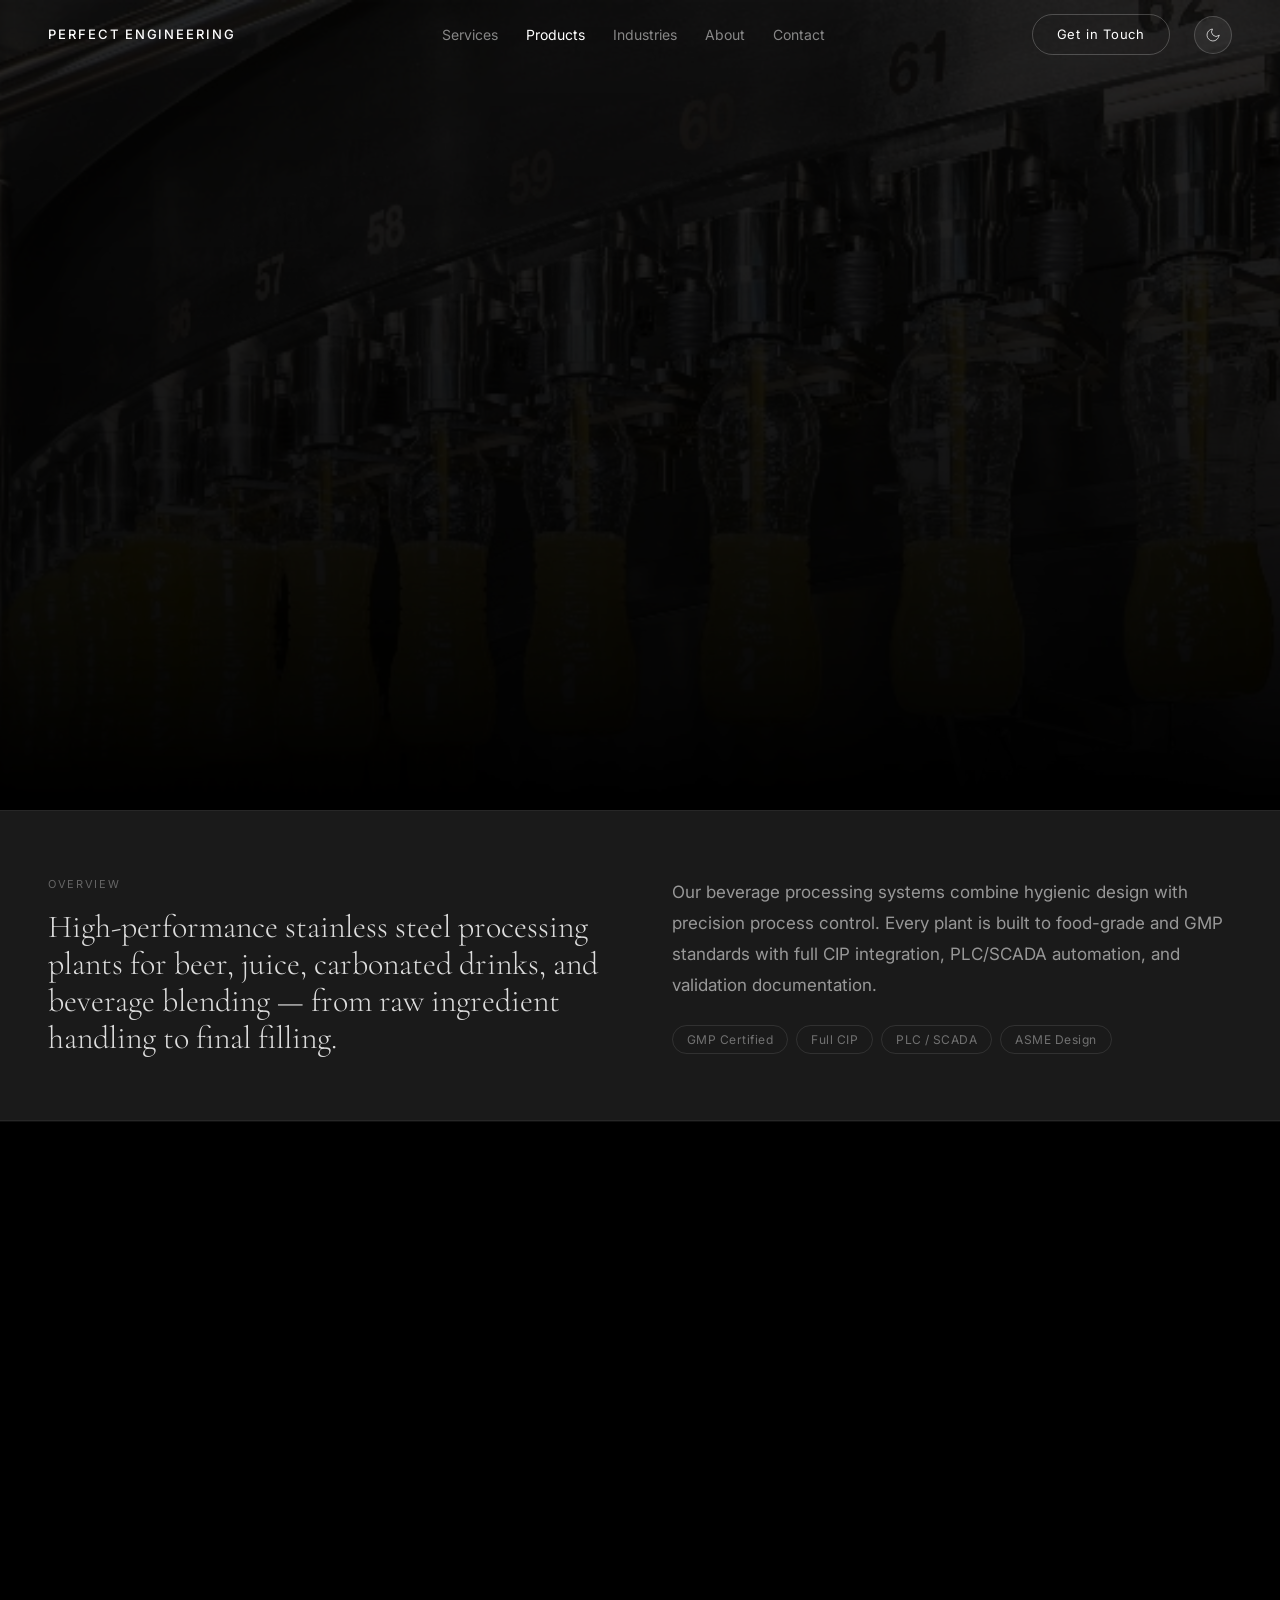
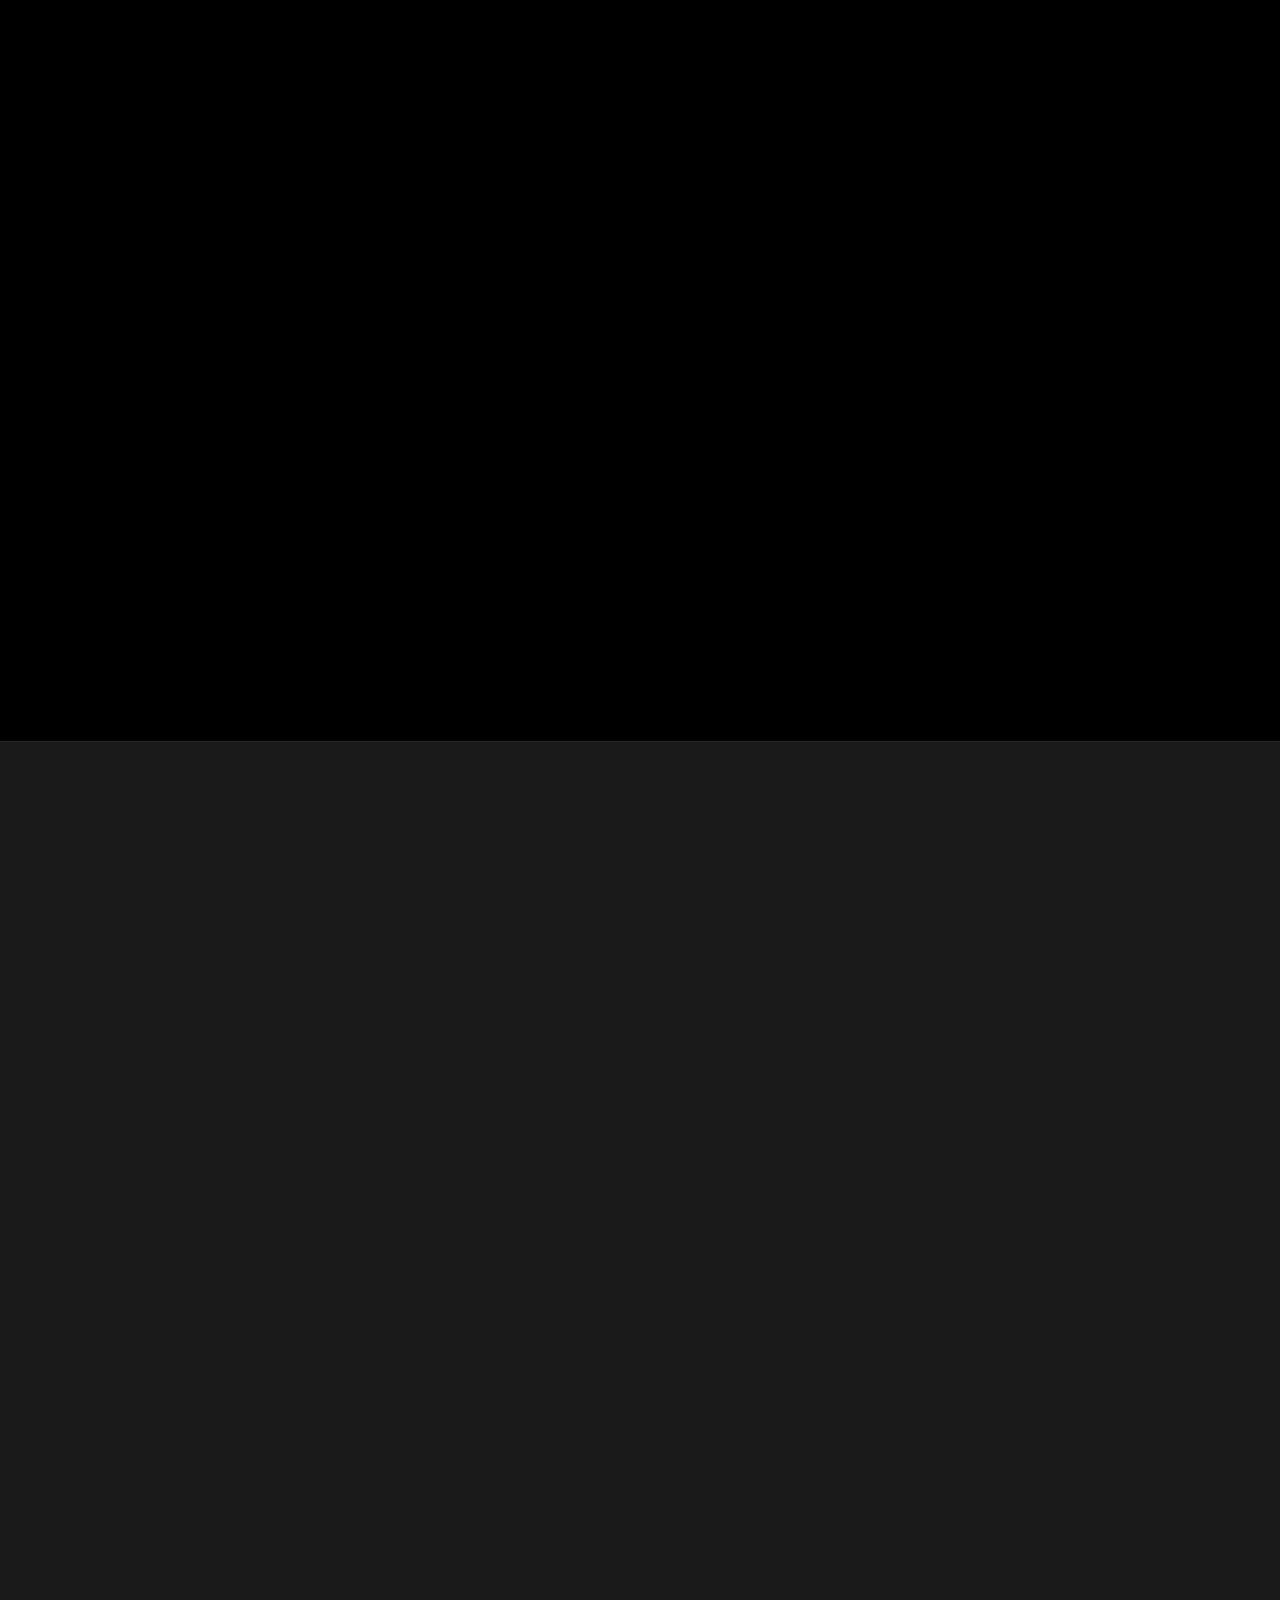
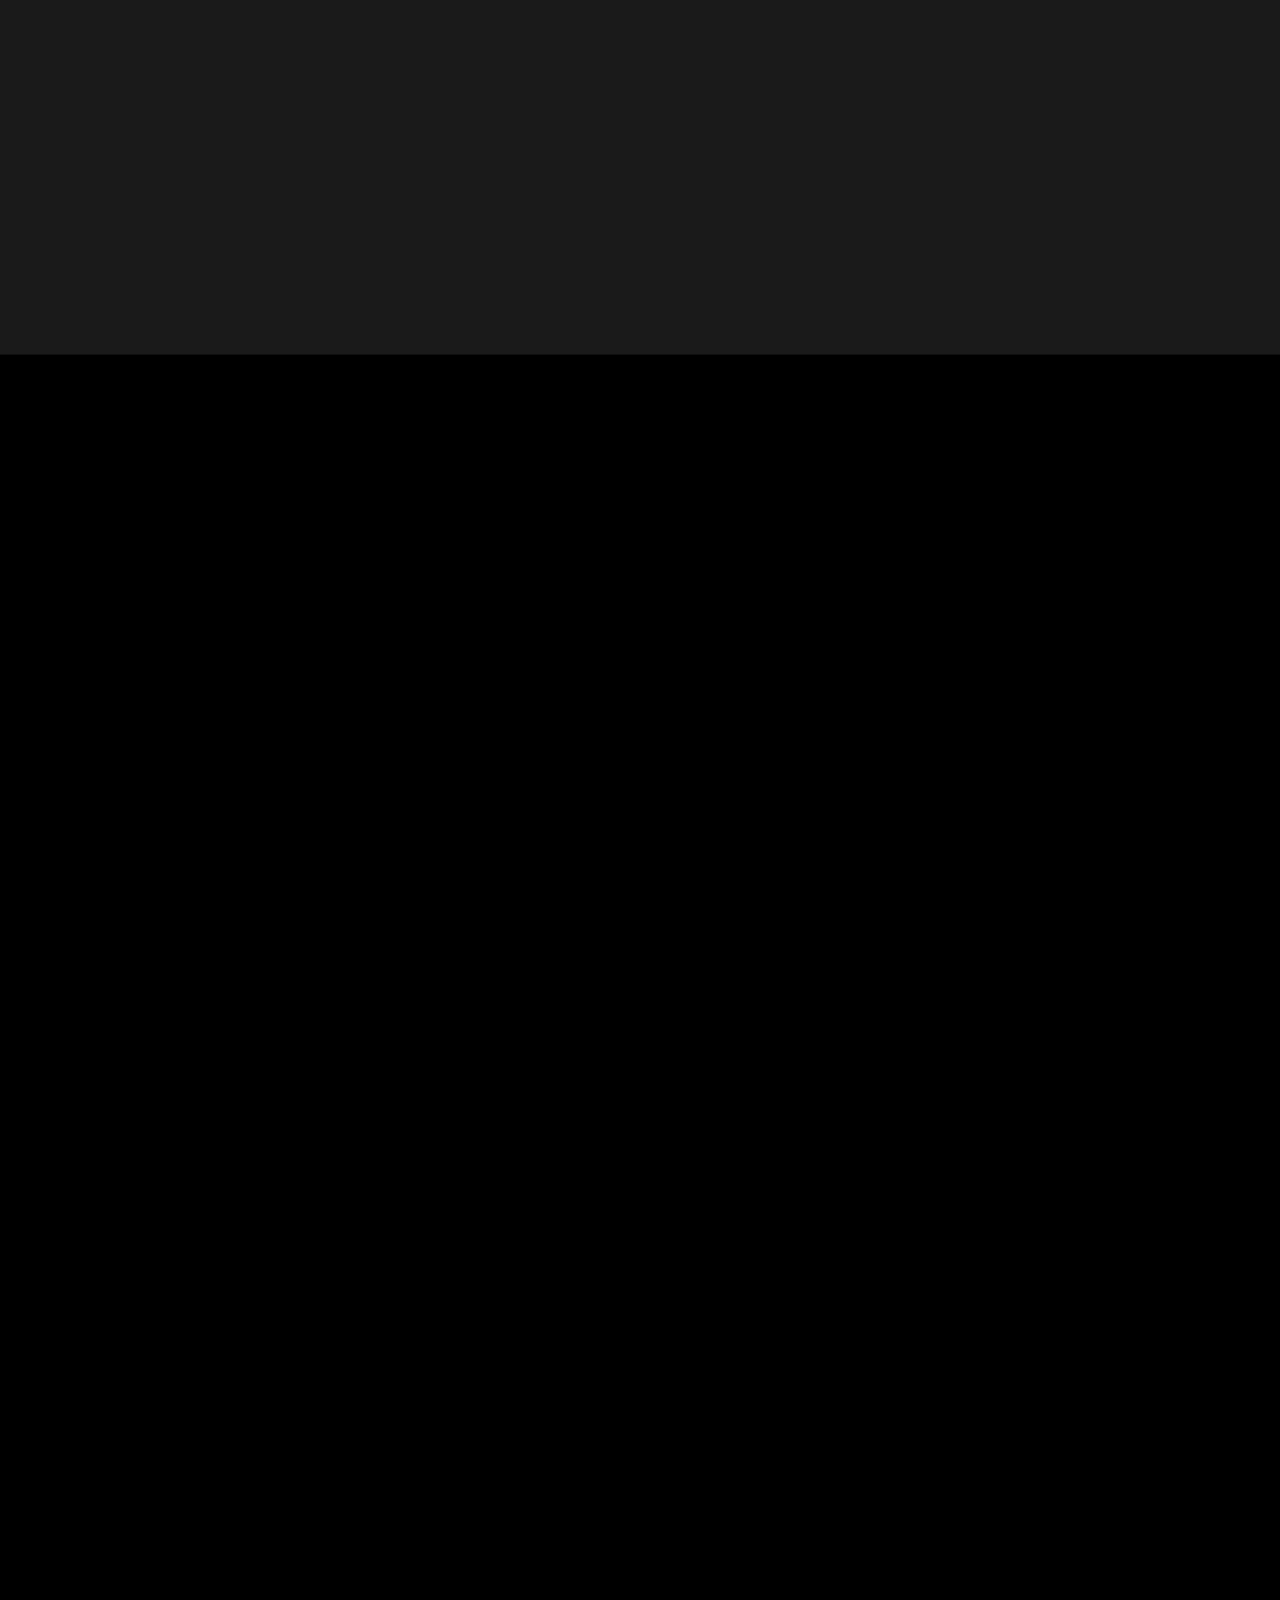
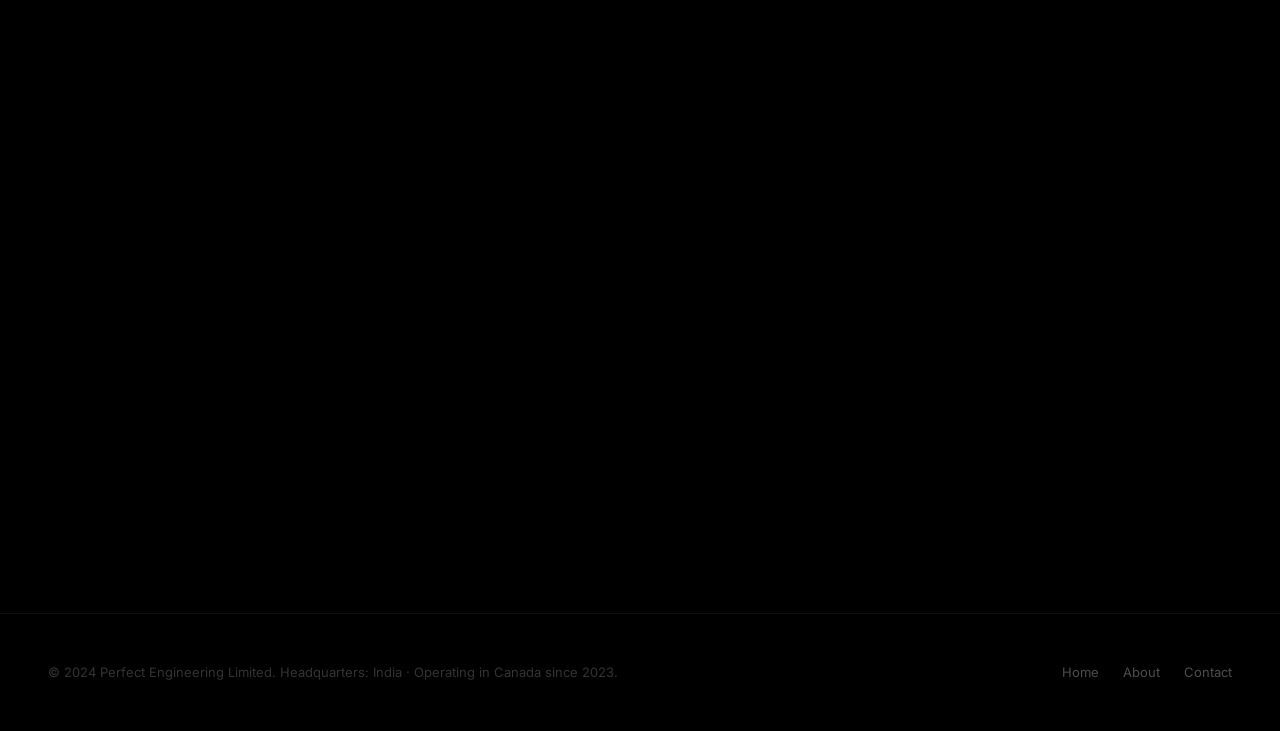
<file: beverage-processing.html>
<!DOCTYPE html>
<html lang="en">
<head>
<meta charset="UTF-8"/>
<meta name="viewport" content="width=device-width,initial-scale=1.0"/>
<title>Beverage Processing Plants — Perfect Engineering Limited</title>
<link rel="preconnect" href="https://fonts.googleapis.com"/>
<link rel="preconnect" href="https://fonts.gstatic.com" crossorigin/>
<link href="https://fonts.googleapis.com/css2?family=Cormorant+Garamond:ital,wght@0,300;0,400;1,300&family=Inter:wght@300;400;500&display=swap" rel="stylesheet"/>
<link rel="stylesheet" href="theme.css"/>
<script src="theme.js"></script>
<style>
:root{--void:#000;--bone:#fff;--charcoal:#1a1a1a;--panel:#232323;--panel2:#2a2a2a;--fd:'Cormorant Garamond',Georgia,serif;--fb:'Inter',system-ui,sans-serif;--dp:clamp(52px,7vw,96px);--hd:clamp(38px,5vw,72px);--sh:clamp(28px,3.5vw,50px);--r50:50px;--rpill:1000px;--s8:8px;--s12:12px;--s16:16px;--s24:24px;--s32:32px;--s48:48px;--s64:64px;--s96:96px;--s128:128px;--ease:cubic-bezier(.16,1,.3,1)}
*,*::before,*::after{box-sizing:border-box;margin:0;padding:0}
html{scroll-behavior:smooth}
body{background:var(--void);color:var(--bone);font-family:var(--fb);font-size:17px;line-height:1.65;-webkit-font-smoothing:antialiased;overflow-x:hidden;opacity:0;animation:pagein .6s var(--ease) .05s forwards}
@keyframes pagein{to{opacity:1}}
img{display:block;max-width:100%}
a{color:inherit;text-decoration:none}
.hd{font-family:var(--fd);font-size:var(--hd);font-weight:300;line-height:.9;letter-spacing:-.02em}
.body{font-size:17px;line-height:1.82;color:rgba(255,255,255,.55)}
.wrap{max-width:1440px;margin:0 auto;padding:0 var(--s48)}
.sec{padding:var(--s128) 0}
.etxt{font-size:11px;letter-spacing:.15em;text-transform:uppercase;color:rgba(255,255,255,.33)}
.tag{padding:4px 14px;border:1px solid rgba(255,255,255,.1);border-radius:var(--rpill);font-size:12px;color:rgba(255,255,255,.38);letter-spacing:.04em}
.btnp{display:inline-flex;align-items:center;gap:10px;padding:16px 36px;background:var(--bone);border:1px solid var(--bone);border-radius:var(--rpill);font-size:13px;font-weight:500;letter-spacing:.07em;text-transform:uppercase;color:var(--void);transition:opacity .25s,transform .3s var(--ease)}
.btnp:hover{opacity:.82;transform:translateY(-2px)}
.btng{display:inline-flex;align-items:center;gap:10px;padding:16px 36px;border:1px solid rgba(255,255,255,.25);border-radius:var(--rpill);font-size:13px;font-weight:400;letter-spacing:.07em;text-transform:uppercase;color:var(--bone);transition:border-color .25s,background .25s,transform .3s var(--ease)}
.btng:hover{border-color:rgba(255,255,255,.55);background:rgba(255,255,255,.05);transform:translateY(-2px)}
@media(max-width:768px){.wrap{padding:0 var(--s24)}.sec{padding:var(--s96) 0}}
nav{position:fixed;top:0;left:0;right:0;z-index:200;padding:0 var(--s48);height:70px;display:flex;align-items:center;justify-content:space-between;transition:background .4s,backdrop-filter .4s,border-color .4s;border-bottom:1px solid transparent}
nav.sc{background:rgba(0,0,0,.92);backdrop-filter:blur(18px);border-color:rgba(255,255,255,.07)}
.nlogo{font-size:13px;font-weight:500;letter-spacing:.15em;text-transform:uppercase;color:var(--bone)}
.nlinks{display:flex;align-items:center;gap:28px;list-style:none}
.nlinks a{font-size:14px;color:rgba(255,255,255,.5);transition:color .2s}
.nlinks a:hover{color:var(--bone)}
.ncta{font-size:13px;color:var(--bone);border:1px solid rgba(255,255,255,.22);border-radius:var(--rpill);padding:9px 24px;letter-spacing:.06em;transition:border-color .2s,background .2s}
.ncta:hover{border-color:rgba(255,255,255,.55);background:rgba(255,255,255,.06)}
.nmob{display:none;flex-direction:column;gap:5px;cursor:pointer;padding:4px}
.nmob span{width:22px;height:1.5px;background:var(--bone);display:block;transition:transform .35s var(--ease),opacity .25s}
.nmob.open span:nth-child(1){transform:translateY(6.5px) rotate(45deg)}
.nmob.open span:nth-child(2){opacity:0}
.nmob.open span:nth-child(3){transform:translateY(-6.5px) rotate(-45deg)}
@media(max-width:900px){.nlinks{display:none}.nmob{display:flex}nav{padding:0 var(--s24)}}
.mobmenu{position:fixed;inset:0;z-index:150;background:rgba(0,0,0,.97);display:flex;flex-direction:column;justify-content:center;align-items:center;gap:var(--s32);opacity:0;pointer-events:none;transition:opacity .4s var(--ease)}
.mobmenu.open{opacity:1;pointer-events:all}
.mobmenu a{font-family:var(--fd);font-size:clamp(36px,8vw,60px);font-weight:300;color:rgba(255,255,255,.7);transition:color .2s}
.mobmenu a:hover{color:var(--bone)}
.sr{opacity:0;transform:translateY(28px);transition:opacity .8s var(--ease),transform .8s var(--ease)}
.sr.in{opacity:1;transform:translateY(0)}
.sd2{transition-delay:.13s}.sd3{transition-delay:.21s}
.hero{min-height:90vh;position:relative;display:flex;align-items:flex-end;overflow:hidden}
.hbg{position:absolute;inset:0;z-index:0;overflow:hidden}
.hbg img{width:100%;height:115%;object-fit:cover;filter:brightness(.18);will-change:transform}
.hbg::after{content:'';position:absolute;inset:0;background:linear-gradient(to bottom,rgba(0,0,0,.1) 0%,rgba(0,0,0,.6) 65%,rgba(0,0,0,1) 100%)}
.hcont{position:relative;z-index:1;width:100%;padding:var(--s128) var(--s48) var(--s96)}
@media(max-width:768px){.hcont{padding:100px var(--s24) var(--s48)}}
.breadcrumb{display:flex;align-items:center;gap:var(--s12);margin-bottom:var(--s48);flex-wrap:wrap}
.breadcrumb a,.breadcrumb span{font-size:13px;letter-spacing:.07em;color:rgba(255,255,255,.33);transition:color .2s}
.breadcrumb a:hover{color:rgba(255,255,255,.7)}
.breadcrumb .sep{color:rgba(255,255,255,.15)}
.breadcrumb .cur-bc{color:rgba(255,255,255,.6)}
.hgrid{display:grid;grid-template-columns:1fr auto;gap:var(--s48);align-items:flex-end}
@media(max-width:900px){.hgrid{grid-template-columns:1fr}}
.hright{display:flex;flex-direction:column;align-items:flex-end;gap:var(--s12)}
@media(max-width:900px){.hright{flex-direction:row;flex-wrap:wrap;margin-top:var(--s24)}}
.hr{opacity:0;transform:translateY(30px);transition:opacity .9s var(--ease),transform .9s var(--ease)}
.hr.in{opacity:1;transform:translateY(0)}
.d1{transition-delay:.08s}.d2{transition-delay:.22s}.d3{transition-delay:.38s}.d4{transition-delay:.52s}
.intro-strip{padding:var(--s64) 0;border-top:1px solid rgba(255,255,255,.06);border-bottom:1px solid rgba(255,255,255,.06);background:var(--charcoal)}
.intro-inner{display:grid;grid-template-columns:1fr 1fr;gap:var(--s64);align-items:center}
@media(max-width:768px){.intro-inner{grid-template-columns:1fr;gap:var(--s32)}}
.spec-pills{display:flex;flex-wrap:wrap;gap:var(--s8)}
.segment{padding:var(--s128) 0;border-top:1px solid rgba(255,255,255,.06)}
.seg-inner{display:grid;grid-template-columns:1fr 1fr;gap:var(--s96);align-items:flex-start}
@media(max-width:900px){.seg-inner{grid-template-columns:1fr;gap:var(--s48)}}
.seg-inner.rev{direction:rtl}
.seg-inner.rev>*{direction:ltr}
.seg-img{border-radius:var(--r50);overflow:hidden;position:relative}
.seg-img img{width:100%;height:100%;object-fit:cover;filter:brightness(.55) contrast(1.1);transition:filter .6s,transform .7s var(--ease)}
.seg-img:hover img{filter:brightness(.68) contrast(1.1);transform:scale(1.03)}
.seg-img.tall{aspect-ratio:3/4}
.seg-num-badge{position:absolute;bottom:var(--s24);left:var(--s24);z-index:2;background:rgba(0,0,0,.72);backdrop-filter:blur(10px);border:1px solid rgba(255,255,255,.13);border-radius:var(--rpill);padding:8px 20px;font-size:11px;letter-spacing:.12em;text-transform:uppercase;color:rgba(255,255,255,.7)}
.seg-content{display:flex;flex-direction:column;gap:var(--s32);padding-top:var(--s16)}
.seg-label{font-size:11px;letter-spacing:.15em;text-transform:uppercase;color:rgba(255,255,255,.25)}
.seg-title{font-family:var(--fd);font-size:clamp(36px,4.5vw,64px);font-weight:300;line-height:.9;letter-spacing:-.02em}
.seg-desc{font-size:17px;line-height:1.82;color:rgba(255,255,255,.52)}
.seg-features{display:flex;flex-direction:column;gap:0;border-top:1px solid rgba(255,255,255,.07)}
.feat-item{display:flex;align-items:flex-start;gap:var(--s16);padding:20px 0;border-bottom:1px solid rgba(255,255,255,.07)}
.feat-arrow{flex-shrink:0;font-size:12px;color:rgba(255,255,255,.2);margin-top:2px}
.feat-text{font-size:15px;color:rgba(255,255,255,.5);line-height:1.65;flex:1}
.feat-text strong{color:rgba(255,255,255,.78);font-weight:400}
.seg-options-grid{display:flex;flex-wrap:wrap;gap:var(--s8);margin-top:var(--s16)}
.opt-tag{padding:7px 18px;border:1px solid rgba(255,255,255,.1);border-radius:var(--rpill);font-size:13px;color:rgba(255,255,255,.42)}
.lp-cta{background:var(--panel);border-radius:var(--r50);padding:var(--s96) var(--s64);display:flex;flex-direction:column;align-items:center;text-align:center;gap:var(--s32);margin:0 var(--s48) var(--s128)}
@media(max-width:768px){.lp-cta{padding:var(--s64) var(--s32);border-radius:32px;margin:0 var(--s24) var(--s96)}}
.lp-cta-btns{display:flex;gap:var(--s16);flex-wrap:wrap;justify-content:center}
footer{padding:var(--s48) 0;border-top:1px solid rgba(255,255,255,.06)}
.fbot{display:flex;justify-content:space-between;align-items:center;flex-wrap:wrap;gap:var(--s16)}
.fbot p{font-size:13px;color:rgba(255,255,255,.2)}
.fbot-links{display:flex;gap:var(--s24)}
.fbot-links a{font-size:13px;color:rgba(255,255,255,.3);transition:color .2s}
.fbot-links a:hover{color:var(--bone)}
</style>
</head>
<body>

<div class="mobmenu" id="mobmenu">
  <a href="index.html">Home</a>
  <a href="index.html#services">Services</a>
  <a href="index.html#products">Products</a>
  <a href="index.html#industries">Industries</a>
  <a href="about.html">About</a>
  <a href="index.html#contact">Contact</a>
</div>

<nav id="nav">
  <a href="index.html" class="nlogo">Perfect Engineering</a>
  <ul class="nlinks">
    <li><a href="index.html#services">Services</a></li>
    <li><a href="index.html#products" style="color:var(--bone)">Products</a></li>
    <li><a href="index.html#industries">Industries</a></li>
    <li><a href="about.html">About</a></li>
    <li><a href="index.html#contact">Contact</a></li>
  </ul>
  <div style="display:flex;align-items:center;gap:var(--s24)">
    <a href="index.html#contact" class="ncta">Get in Touch</a>
    <button class="theme-toggle" aria-label="Toggle light/dark mode"><svg class="ico-moon" viewBox="0 0 24 24" fill="none" stroke="rgba(255,255,255,.7)" stroke-width="1.5" stroke-linecap="round" stroke-linejoin="round"><path d="M21 12.79A9 9 0 1111.21 3 7 7 0 0021 12.79z"/></svg><svg class="ico-sun" viewBox="0 0 24 24" fill="none" stroke="rgba(0,0,0,.65)" stroke-width="1.5" stroke-linecap="round" stroke-linejoin="round"><circle cx="12" cy="12" r="5"/><line x1="12" y1="1" x2="12" y2="3"/><line x1="12" y1="21" x2="12" y2="23"/><line x1="4.22" y1="4.22" x2="5.64" y2="5.64"/><line x1="18.36" y1="18.36" x2="19.78" y2="19.78"/><line x1="1" y1="12" x2="3" y2="12"/><line x1="21" y1="12" x2="23" y2="12"/><line x1="4.22" y1="19.78" x2="5.64" y2="18.36"/><line x1="18.36" y1="5.64" x2="19.78" y2="4.22"/></svg></button>
    <div class="nmob" id="hambtn" onclick="this.classList.toggle('open');document.getElementById('mobmenu').classList.toggle('open')">
      <span></span><span></span><span></span>
    </div>
  </div>
</nav>

<section class="hero">
  <div class="hbg">
    <img src="images/beverage-processing.png" alt="Beverage processing plant" id="hbgimg"/>
  </div>
  <div class="hcont">
    <div class="breadcrumb hr d1">
      <a href="index.html">Home</a><span class="sep">›</span>
      <a href="index.html#products">Products</a><span class="sep">›</span>
      <span class="cur-bc">Beverage Processing</span>
    </div>
    <div class="hgrid">
      <div>
        <p class="etxt hr d2" style="margin-bottom:var(--s24)">Processing Plants · Beverage Division</p>
        <h1 class="hd hr d3">Beverage Processing<br/>Plants</h1>
      </div>
      <div class="hright">
        <span class="tag hr d3">Beer & Brewery</span>
        <span class="tag hr d4">Juice & Soft Drinks</span>
        <span class="tag hr d4">Blending Systems</span>
      </div>
    </div>
  </div>
</section>

<div class="intro-strip">
  <div class="wrap">
    <div class="intro-inner">
      <div>
        <p class="etxt" style="margin-bottom:var(--s16)">Overview</p>
        <p style="font-family:var(--fd);font-size:clamp(22px,2.5vw,32px);font-weight:300;line-height:1.15;color:rgba(255,255,255,.85)">High-performance stainless steel processing plants for beer, juice, carbonated drinks, and beverage blending — from raw ingredient handling to final filling.</p>
      </div>
      <div>
        <p class="body" style="margin-bottom:var(--s24)">Our beverage processing systems combine hygienic design with precision process control. Every plant is built to food-grade and GMP standards with full CIP integration, PLC/SCADA automation, and validation documentation.</p>
        <div class="spec-pills">
          <span class="tag">GMP Certified</span>
          <span class="tag">Full CIP</span>
          <span class="tag">PLC / SCADA</span>
          <span class="tag">ASME Design</span>
        </div>
      </div>
    </div>
  </div>
</div>

<!-- Beer & Brewery -->
<section class="segment">
  <div class="wrap">
    <div class="seg-inner">
      <div class="sr">
        <div class="seg-img tall">
          <img loading="lazy" src="images/beverage-processing.png" alt="Brewery processing plant"/>
          <div class="seg-num-badge">01 · Brewery Plant</div>
        </div>
      </div>
      <div class="seg-content sr sd2">
        <div class="seg-label">Segment 01</div>
        <h2 class="seg-title">Beer & Brewery<br/>Processing Plant</h2>
        <p class="seg-desc">Complete brewery processing solutions from malt milling through mashing, lautering, wort boiling, fermentation, maturation, and bright-beer tanks — engineered for craft and industrial-scale production.</p>
        <div class="seg-features">
          <div class="feat-item"><span class="feat-arrow">→</span><span class="feat-text"><strong>Mash Tun & Lauter Tun</strong> — SS 304 vessels with integrated sparging and false-bottom lautering</span></div>
          <div class="feat-item"><span class="feat-arrow">→</span><span class="feat-text"><strong>Wort Kettle & Whirlpool</strong> — Steam-heated or direct-fire wort boiling with tangential whirlpool separation</span></div>
          <div class="feat-item"><span class="feat-arrow">→</span><span class="feat-text"><strong>Fermentation Tanks</strong> — Jacketed cylindro-conical fermenters with glycol cooling and pressure control</span></div>
          <div class="feat-item"><span class="feat-arrow">→</span><span class="feat-text"><strong>Bright Beer Tanks</strong> — CO₂-pressurised conditioning and carbonation tanks</span></div>
          <div class="feat-item"><span class="feat-arrow">→</span><span class="feat-text"><strong>Yeast Management System</strong> — Collection, propagation, and pitching skid</span></div>
          <div class="feat-item"><span class="feat-arrow">→</span><span class="feat-text"><strong>CIP Station</strong> — Automated multi-circuit cleaning for all vessels and transfer lines</span></div>
        </div>
        <div class="seg-options-grid">
          <span class="opt-tag">Craft Brewery</span>
          <span class="opt-tag">Lager & Ale</span>
          <span class="opt-tag">Micro-Brewery</span>
          <span class="opt-tag">Industrial Scale</span>
        </div>
      </div>
    </div>
  </div>
</section>

<!-- Juice & Soft Drinks -->
<section class="segment" style="background:var(--charcoal)">
  <div class="wrap">
    <div class="seg-inner rev">
      <div class="sr">
        <div class="seg-img tall">
          <img loading="lazy" src="images/storage-tanks.webp" alt="Juice processing plant"/>
          <div class="seg-num-badge">02 · Juice & Soft Drinks</div>
        </div>
      </div>
      <div class="seg-content sr sd2">
        <div class="seg-label">Segment 02</div>
        <h2 class="seg-title">Juice & Soft Drink<br/>Processing</h2>
        <p class="seg-desc">Turnkey fruit juice extraction, blending, pasteurisation, and filling lines. Also covers carbonated soft drink blending systems with in-line proportioning, carbonation, and CIP-ready transfer piping.</p>
        <div class="seg-features">
          <div class="feat-item"><span class="feat-arrow">→</span><span class="feat-text"><strong>Juice Extraction & Clarification</strong> — Decanter centrifuge, UF membrane, and enzyme dosing systems</span></div>
          <div class="feat-item"><span class="feat-arrow">→</span><span class="feat-text"><strong>Evaporator / Concentrator</strong> — Falling-film evaporation for concentrated juice production</span></div>
          <div class="feat-item"><span class="feat-arrow">→</span><span class="feat-text"><strong>Pasteurisation</strong> — HTST plate or tubular pasteuriser with regeneration section</span></div>
          <div class="feat-item"><span class="feat-arrow">→</span><span class="feat-text"><strong>Blending & Proportioning</strong> — In-line blending skid for syrup, water, CO₂, and flavour dosing</span></div>
          <div class="feat-item"><span class="feat-arrow">→</span><span class="feat-text"><strong>Carbonation Unit</strong> — Plate carbonator with CO₂ pressure control for CSD applications</span></div>
          <div class="feat-item"><span class="feat-arrow">→</span><span class="feat-text"><strong>Aseptic Buffer Tanks</strong> — Pre-fill holding tanks with sterile barrier and level control</span></div>
        </div>
        <div class="seg-options-grid">
          <span class="opt-tag">NFC Juice</span>
          <span class="opt-tag">Juice Concentrate</span>
          <span class="opt-tag">CSD Blending</span>
          <span class="opt-tag">Energy Drinks</span>
        </div>
      </div>
    </div>
  </div>
</section>

<!-- Beverage Blending -->
<section class="segment">
  <div class="wrap">
    <div class="seg-inner">
      <div class="sr">
        <div class="seg-img tall">
          <img loading="lazy" src="images/chemical-processing.webp" alt="Beverage blending plant"/>
          <div class="seg-num-badge">03 · Blending Plant</div>
        </div>
      </div>
      <div class="seg-content sr sd2">
        <div class="seg-label">Segment 03</div>
        <h2 class="seg-title">Beverage Blending<br/>Plant</h2>
        <p class="seg-desc">Custom beverage blending plants for multi-ingredient formulations including dairy-based drinks, sports beverages, and ready-to-drink (RTD) tea and coffee. Designed for rapid flavour changeovers with full CIP capability.</p>
        <div class="seg-features">
          <div class="feat-item"><span class="feat-arrow">→</span><span class="feat-text"><strong>Ingredient Preparation Tanks</strong> — Jacketed mixing vessels with high-shear agitation for powder dissolution</span></div>
          <div class="feat-item"><span class="feat-arrow">→</span><span class="feat-text"><strong>Multi-Stream Proportioning</strong> — Flow-meter controlled in-line blending for up to 6 streams</span></div>
          <div class="feat-item"><span class="feat-arrow">→</span><span class="feat-text"><strong>Homogeniser</strong> — High-pressure homogenisation for emulsion stability</span></div>
          <div class="feat-item"><span class="feat-arrow">→</span><span class="feat-text"><strong>UHT / Pasteurisation</strong> — Tubular or plate heat exchanger to meet shelf-life requirements</span></div>
          <div class="feat-item"><span class="feat-arrow">→</span><span class="feat-text"><strong>Aseptic Filling Buffer</strong> — Sterile surge tanks ahead of filling lines</span></div>
        </div>
        <div class="seg-options-grid">
          <span class="opt-tag">Dairy RTD</span>
          <span class="opt-tag">Sports Drinks</span>
          <span class="opt-tag">RTD Tea / Coffee</span>
          <span class="opt-tag">Flavoured Water</span>
        </div>
      </div>
    </div>
  </div>
</section>

<div class="lp-cta sr">
  <p class="etxt">Ready to start?</p>
  <h2 class="hd" style="text-align:center;max-width:600px">Enquire About Your<br/>Beverage Processing Plant</h2>
  <p class="body" style="max-width:520px;text-align:center">Share your production volume, product type, and site layout — our engineers will respond within 24 hours with a preliminary scope and indicative budget.</p>
  <div class="lp-cta-btns">
    <a href="index.html#contact" class="btnp">Request a Proposal</a>
    <a href="index.html#products" class="btng">← All Products</a>
  </div>
</div>

<footer>
  <div class="wrap">
    <div class="fbot">
      <p>© 2024 Perfect Engineering Limited. Headquarters: India · Operating in Canada since 2023.</p>
      <div class="fbot-links">
        <a href="index.html">Home</a><a href="about.html">About</a><a href="index.html#contact">Contact</a>
      </div>
    </div>
  </div>
</footer>

<script>

  document.getElementById('nav').classList.toggle('sc',window.scrollY>40);
  document.getElementById('hbgimg').style.transform=`translateY(${window.scrollY*.15}px)`;
});
const io=new IntersectionObserver(e=>e.forEach(x=>x.isIntersecting&&x.target.classList.add('in')),{threshold:.12});
document.querySelectorAll('.sr,.hr').forEach(el=>io.observe(el));
</script>
</body>
</html>
</file>
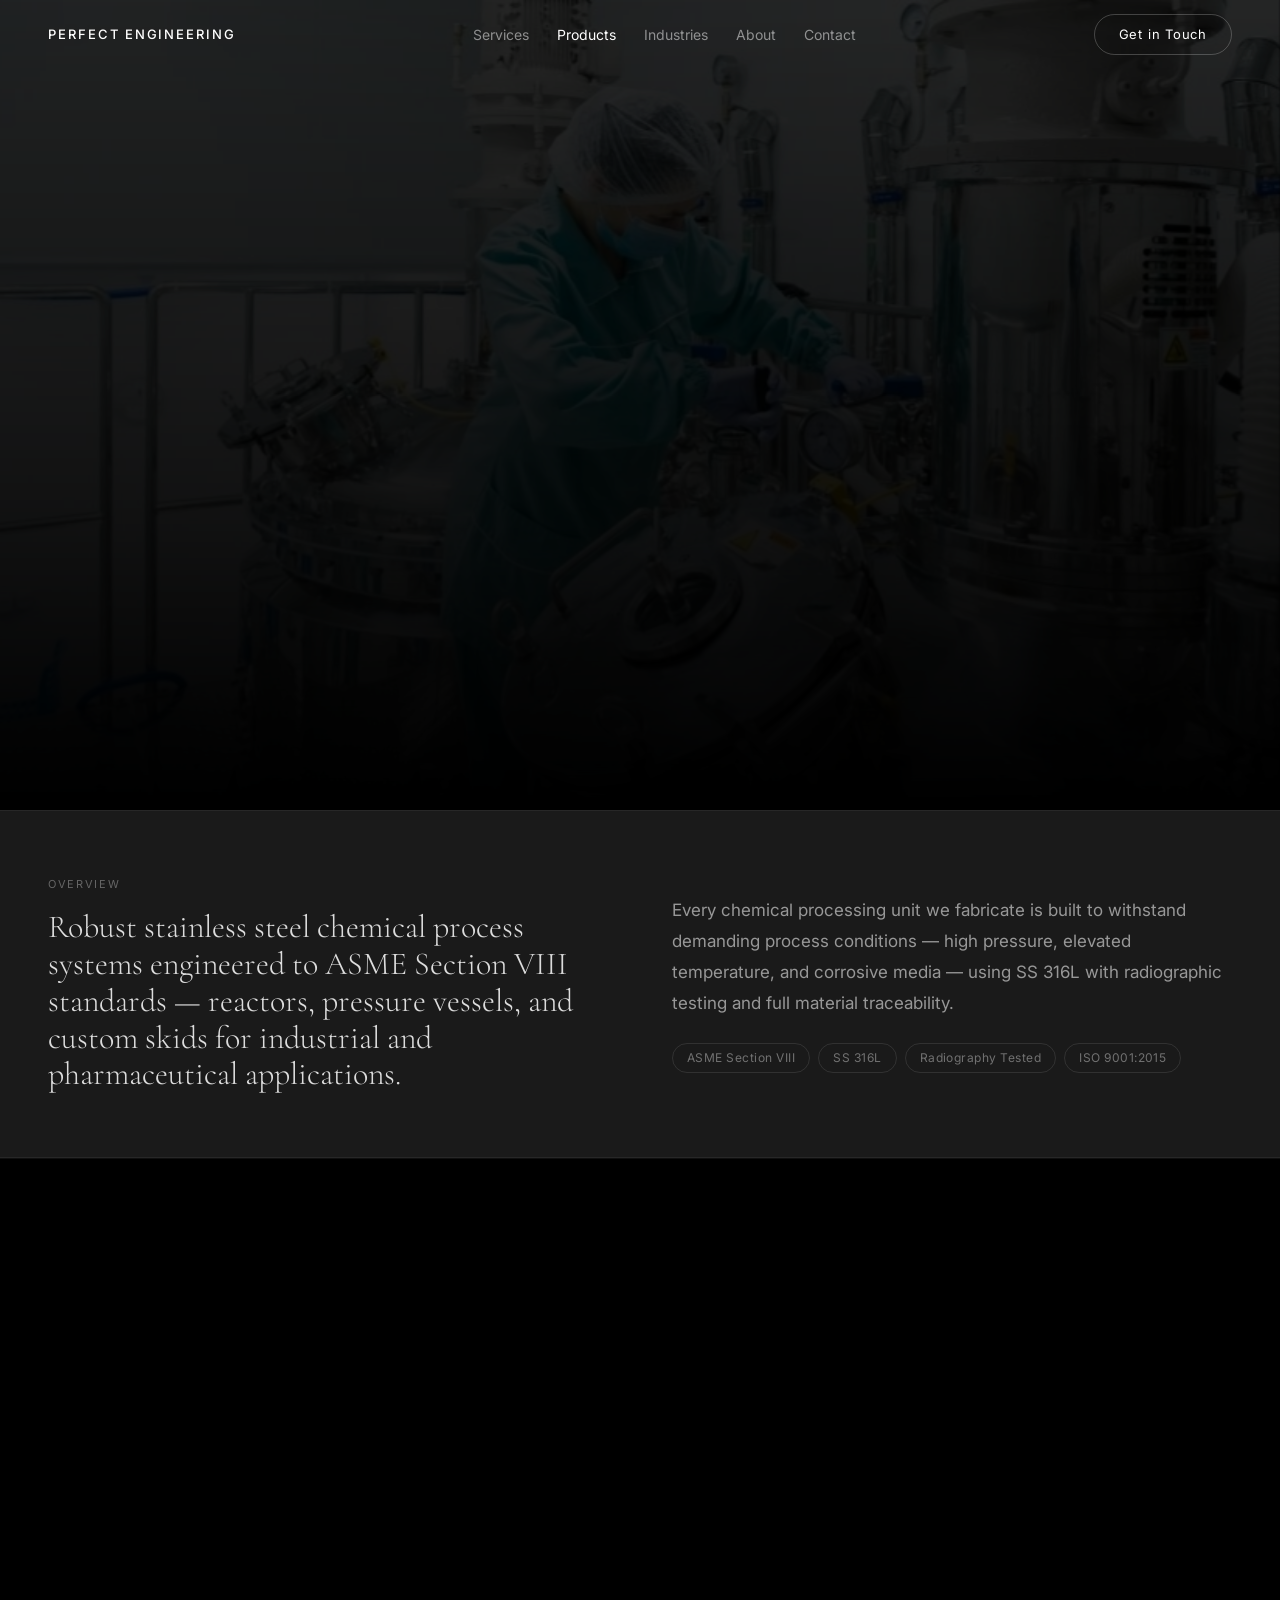
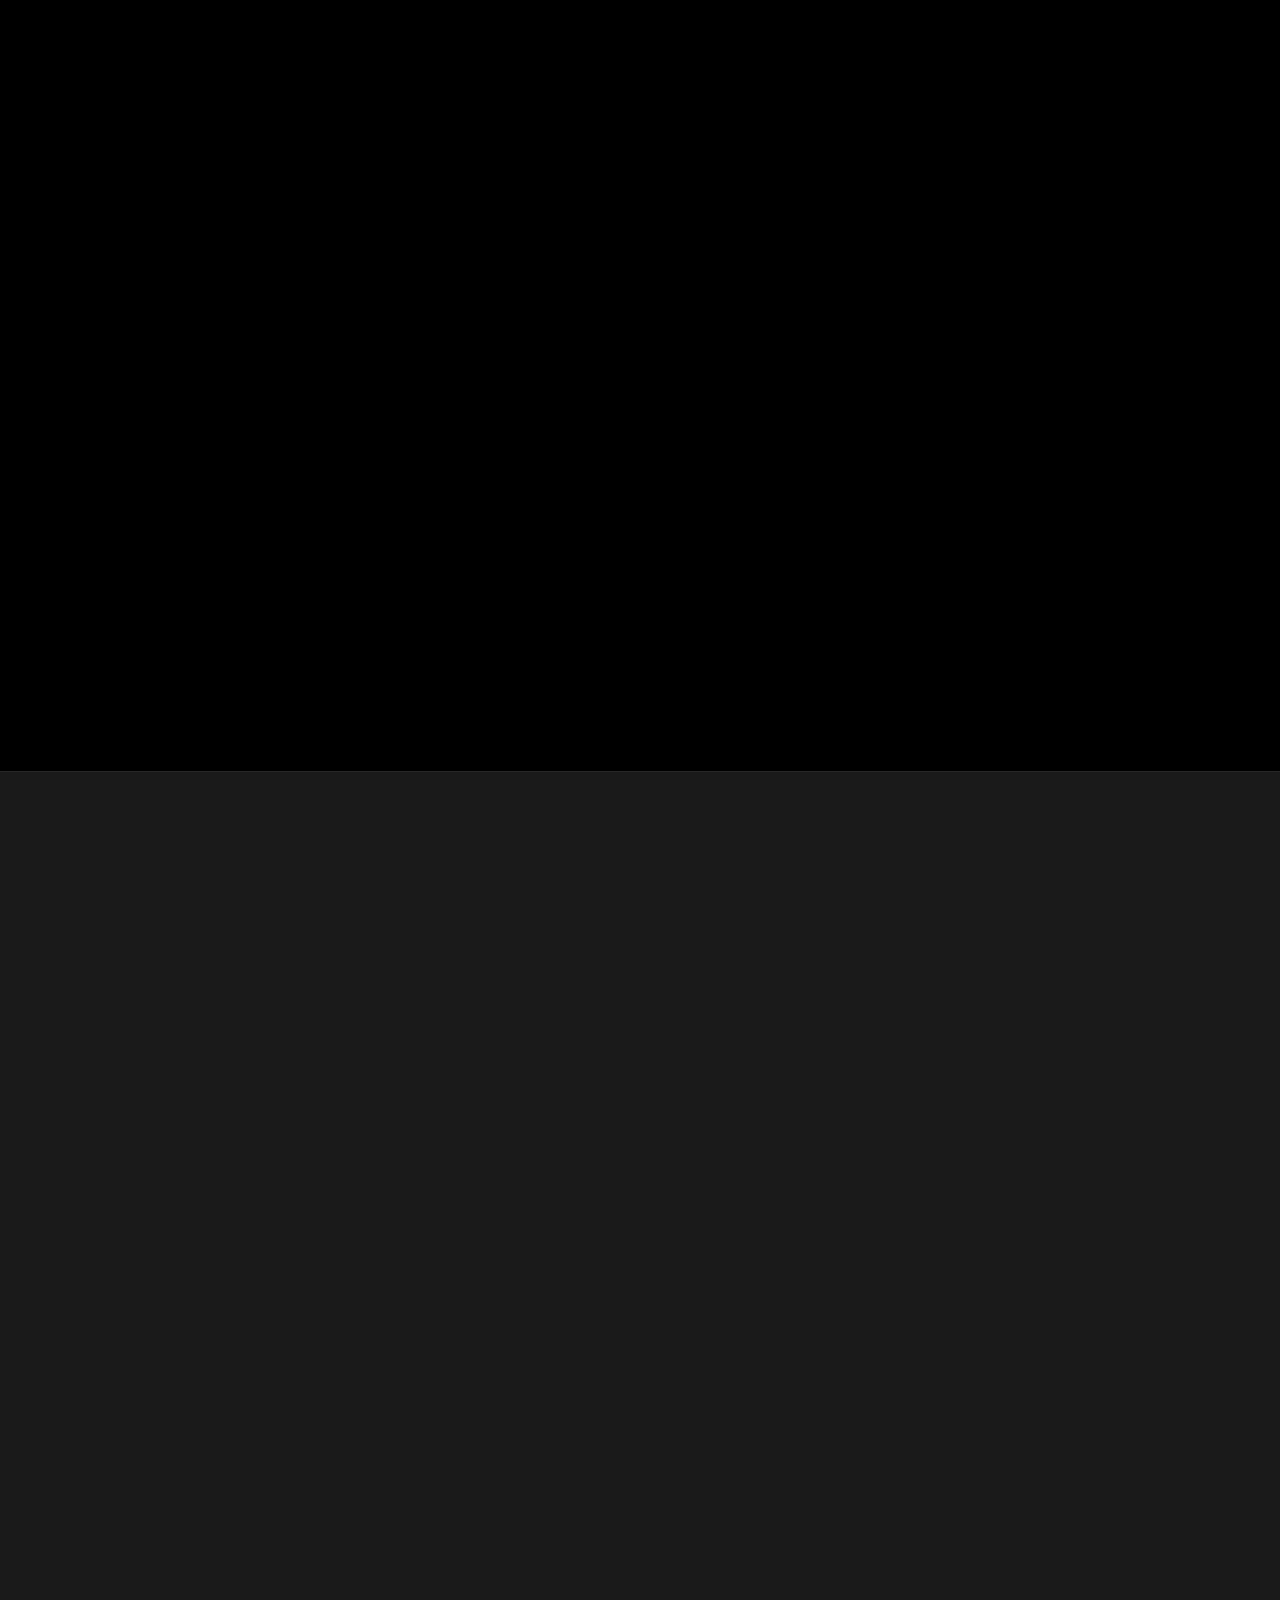
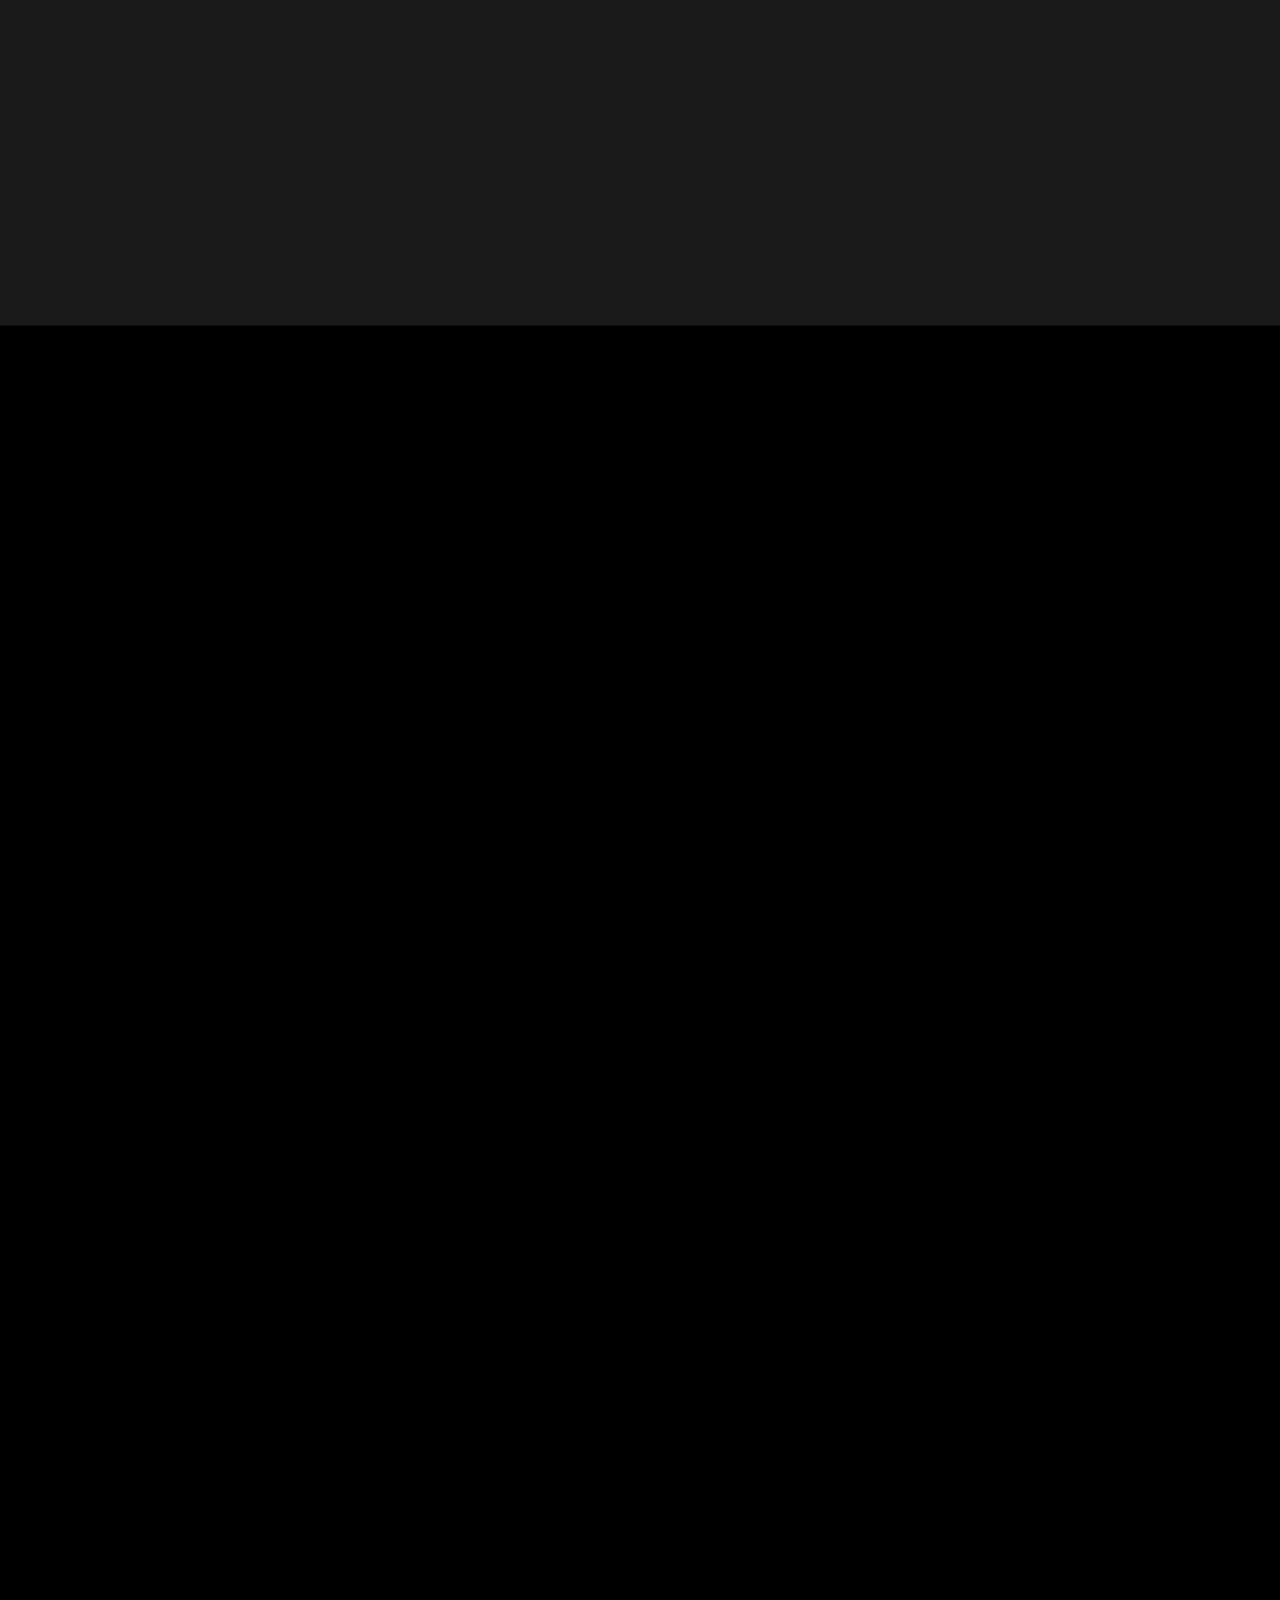
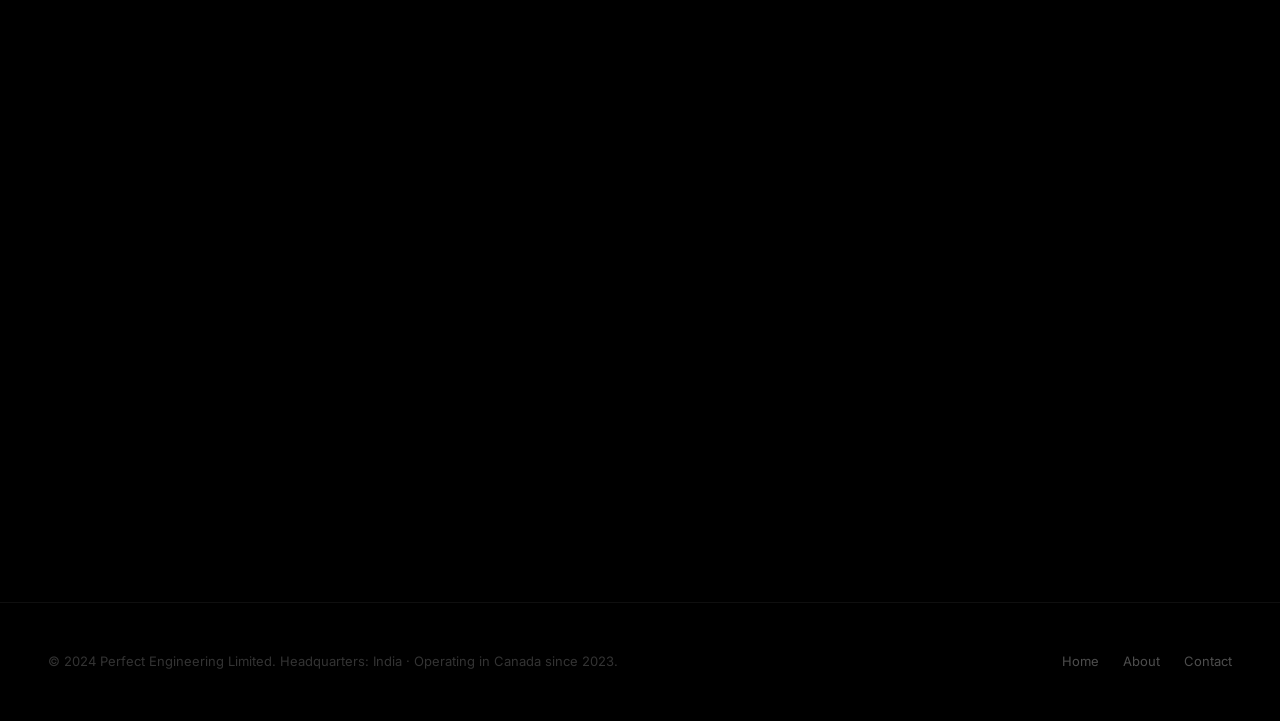
<file: chemical-processing.html>
<!DOCTYPE html>
<html lang="en">
<head>
<meta charset="UTF-8"/>
<meta name="viewport" content="width=device-width,initial-scale=1.0"/>
<title>Chemical Processing Plants — Perfect Engineering Limited</title>
<link rel="preconnect" href="https://fonts.googleapis.com"/>
<link rel="preconnect" href="https://fonts.gstatic.com" crossorigin/>
<link href="https://fonts.googleapis.com/css2?family=Cormorant+Garamond:ital,wght@0,300;0,400;1,300&family=Inter:wght@300;400;500&display=swap" rel="stylesheet"/>
<link rel="stylesheet" href="theme.css"/>
<script src="theme.js"></script>
<style>
:root{--void:#000;--bone:#fff;--charcoal:#1a1a1a;--panel:#232323;--fd:'Cormorant Garamond',Georgia,serif;--fb:'Inter',system-ui,sans-serif;--hd:clamp(38px,5vw,72px);--r50:50px;--rpill:1000px;--s8:8px;--s12:12px;--s16:16px;--s24:24px;--s32:32px;--s48:48px;--s64:64px;--s96:96px;--s128:128px;--ease:cubic-bezier(.16,1,.3,1)}
*,*::before,*::after{box-sizing:border-box;margin:0;padding:0}
html{scroll-behavior:smooth}
body{background:var(--void);color:var(--bone);font-family:var(--fb);font-size:17px;line-height:1.65;-webkit-font-smoothing:antialiased;overflow-x:hidden;opacity:0;animation:pagein .6s var(--ease) .05s forwards}
@keyframes pagein{to{opacity:1}}
img{display:block;max-width:100%}
a{color:inherit;text-decoration:none}
.hd{font-family:var(--fd);font-size:var(--hd);font-weight:300;line-height:.9;letter-spacing:-.02em}
.body{font-size:17px;line-height:1.82;color:rgba(255,255,255,.55)}
.wrap{max-width:1440px;margin:0 auto;padding:0 var(--s48)}
.etxt{font-size:11px;letter-spacing:.15em;text-transform:uppercase;color:rgba(255,255,255,.33)}
.tag{padding:4px 14px;border:1px solid rgba(255,255,255,.1);border-radius:var(--rpill);font-size:12px;color:rgba(255,255,255,.38);letter-spacing:.04em}
.btnp{display:inline-flex;align-items:center;gap:10px;padding:16px 36px;background:var(--bone);border:1px solid var(--bone);border-radius:var(--rpill);font-size:13px;font-weight:500;letter-spacing:.07em;text-transform:uppercase;color:var(--void);transition:opacity .25s,transform .3s var(--ease)}
.btnp:hover{opacity:.82;transform:translateY(-2px)}
.btng{display:inline-flex;align-items:center;gap:10px;padding:16px 36px;border:1px solid rgba(255,255,255,.25);border-radius:var(--rpill);font-size:13px;font-weight:400;letter-spacing:.07em;text-transform:uppercase;color:var(--bone);transition:border-color .25s,background .25s,transform .3s var(--ease)}
.btng:hover{border-color:rgba(255,255,255,.55);background:rgba(255,255,255,.05);transform:translateY(-2px)}
@media(max-width:768px){.wrap{padding:0 var(--s24)}}
nav{position:fixed;top:0;left:0;right:0;z-index:200;padding:0 var(--s48);height:70px;display:flex;align-items:center;justify-content:space-between;transition:background .4s,backdrop-filter .4s,border-color .4s;border-bottom:1px solid transparent}
nav.sc{background:rgba(0,0,0,.92);backdrop-filter:blur(18px);border-color:rgba(255,255,255,.07)}
.nlogo{font-size:13px;font-weight:500;letter-spacing:.15em;text-transform:uppercase;color:var(--bone)}
.nlinks{display:flex;align-items:center;gap:28px;list-style:none}
.nlinks a{font-size:14px;color:rgba(255,255,255,.5);transition:color .2s}
.nlinks a:hover{color:var(--bone)}
.ncta{font-size:13px;color:var(--bone);border:1px solid rgba(255,255,255,.22);border-radius:var(--rpill);padding:9px 24px;letter-spacing:.06em}
.ncta:hover{border-color:rgba(255,255,255,.55);background:rgba(255,255,255,.06)}
.nmob{display:none;flex-direction:column;gap:5px;cursor:pointer;padding:4px}
.nmob span{width:22px;height:1.5px;background:var(--bone);display:block;transition:transform .35s var(--ease),opacity .25s}
.nmob.open span:nth-child(1){transform:translateY(6.5px) rotate(45deg)}
.nmob.open span:nth-child(2){opacity:0}
.nmob.open span:nth-child(3){transform:translateY(-6.5px) rotate(-45deg)}
@media(max-width:900px){.nlinks{display:none}.nmob{display:flex}nav{padding:0 var(--s24)}}
.mobmenu{position:fixed;inset:0;z-index:150;background:rgba(0,0,0,.97);display:flex;flex-direction:column;justify-content:center;align-items:center;gap:var(--s32);opacity:0;pointer-events:none;transition:opacity .4s var(--ease)}
.mobmenu.open{opacity:1;pointer-events:all}
.mobmenu a{font-family:var(--fd);font-size:clamp(36px,8vw,60px);font-weight:300;color:rgba(255,255,255,.7)}
.mobmenu a:hover{color:var(--bone)}
.sr{opacity:0;transform:translateY(28px);transition:opacity .8s var(--ease),transform .8s var(--ease)}
.sr.in{opacity:1;transform:translateY(0)}
.sd2{transition-delay:.13s}
.hero{min-height:90vh;position:relative;display:flex;align-items:flex-end;overflow:hidden}
.hbg{position:absolute;inset:0;z-index:0;overflow:hidden}
.hbg img{width:100%;height:115%;object-fit:cover;filter:brightness(.18);will-change:transform}
.hbg::after{content:'';position:absolute;inset:0;background:linear-gradient(to bottom,rgba(0,0,0,.1) 0%,rgba(0,0,0,.6) 65%,rgba(0,0,0,1) 100%)}
.hcont{position:relative;z-index:1;width:100%;padding:var(--s128) var(--s48) var(--s96)}
@media(max-width:768px){.hcont{padding:100px var(--s24) var(--s48)}}
.breadcrumb{display:flex;align-items:center;gap:var(--s12);margin-bottom:var(--s48);flex-wrap:wrap}
.breadcrumb a,.breadcrumb span{font-size:13px;letter-spacing:.07em;color:rgba(255,255,255,.33)}
.breadcrumb a:hover{color:rgba(255,255,255,.7)}
.breadcrumb .sep{color:rgba(255,255,255,.15)}
.breadcrumb .cur-bc{color:rgba(255,255,255,.6)}
.hgrid{display:grid;grid-template-columns:1fr auto;gap:var(--s48);align-items:flex-end}
@media(max-width:900px){.hgrid{grid-template-columns:1fr}}
.hright{display:flex;flex-direction:column;align-items:flex-end;gap:var(--s12)}
@media(max-width:900px){.hright{flex-direction:row;flex-wrap:wrap;margin-top:var(--s24)}}
.hr{opacity:0;transform:translateY(30px);transition:opacity .9s var(--ease),transform .9s var(--ease)}
.hr.in{opacity:1;transform:translateY(0)}
.d1{transition-delay:.08s}.d2{transition-delay:.22s}.d3{transition-delay:.38s}.d4{transition-delay:.52s}
.intro-strip{padding:var(--s64) 0;border-top:1px solid rgba(255,255,255,.06);border-bottom:1px solid rgba(255,255,255,.06);background:var(--charcoal)}
.intro-inner{display:grid;grid-template-columns:1fr 1fr;gap:var(--s64);align-items:center}
@media(max-width:768px){.intro-inner{grid-template-columns:1fr;gap:var(--s32)}}
.spec-pills{display:flex;flex-wrap:wrap;gap:var(--s8)}
.segment{padding:var(--s128) 0;border-top:1px solid rgba(255,255,255,.06)}
.seg-inner{display:grid;grid-template-columns:1fr 1fr;gap:var(--s96);align-items:flex-start}
@media(max-width:900px){.seg-inner{grid-template-columns:1fr;gap:var(--s48)}}
.seg-inner.rev{direction:rtl}
.seg-inner.rev>*{direction:ltr}
.seg-img{border-radius:var(--r50);overflow:hidden;position:relative}
.seg-img img{width:100%;height:100%;object-fit:cover;filter:brightness(.55) contrast(1.1);transition:filter .6s,transform .7s var(--ease)}
.seg-img:hover img{filter:brightness(.68) contrast(1.1);transform:scale(1.03)}
.seg-img.tall{aspect-ratio:3/4}
.seg-num-badge{position:absolute;bottom:var(--s24);left:var(--s24);z-index:2;background:rgba(0,0,0,.72);backdrop-filter:blur(10px);border:1px solid rgba(255,255,255,.13);border-radius:var(--rpill);padding:8px 20px;font-size:11px;letter-spacing:.12em;text-transform:uppercase;color:rgba(255,255,255,.7)}
.seg-content{display:flex;flex-direction:column;gap:var(--s32);padding-top:var(--s16)}
.seg-label{font-size:11px;letter-spacing:.15em;text-transform:uppercase;color:rgba(255,255,255,.25)}
.seg-title{font-family:var(--fd);font-size:clamp(36px,4.5vw,64px);font-weight:300;line-height:.9;letter-spacing:-.02em}
.seg-desc{font-size:17px;line-height:1.82;color:rgba(255,255,255,.52)}
.seg-features{display:flex;flex-direction:column;gap:0;border-top:1px solid rgba(255,255,255,.07)}
.feat-item{display:flex;align-items:flex-start;gap:var(--s16);padding:20px 0;border-bottom:1px solid rgba(255,255,255,.07)}
.feat-arrow{flex-shrink:0;font-size:12px;color:rgba(255,255,255,.2);margin-top:2px}
.feat-text{font-size:15px;color:rgba(255,255,255,.5);line-height:1.65;flex:1}
.feat-text strong{color:rgba(255,255,255,.78);font-weight:400}
.seg-options-grid{display:flex;flex-wrap:wrap;gap:var(--s8);margin-top:var(--s16)}
.opt-tag{padding:7px 18px;border:1px solid rgba(255,255,255,.1);border-radius:var(--rpill);font-size:13px;color:rgba(255,255,255,.42)}
.lp-cta{background:var(--panel);border-radius:var(--r50);padding:var(--s96) var(--s64);display:flex;flex-direction:column;align-items:center;text-align:center;gap:var(--s32);margin:0 var(--s48) var(--s128)}
@media(max-width:768px){.lp-cta{padding:var(--s64) var(--s32);border-radius:32px;margin:0 var(--s24) var(--s96)}}
.lp-cta-btns{display:flex;gap:var(--s16);flex-wrap:wrap;justify-content:center}
footer{padding:var(--s48) 0;border-top:1px solid rgba(255,255,255,.06)}
.fbot{display:flex;justify-content:space-between;align-items:center;flex-wrap:wrap;gap:var(--s16)}
.fbot p{font-size:13px;color:rgba(255,255,255,.2)}
.fbot-links{display:flex;gap:var(--s24)}
.fbot-links a{font-size:13px;color:rgba(255,255,255,.3)}
.fbot-links a:hover{color:var(--bone)}
</style>
</head>
<body>
<div class="mobmenu" id="mobmenu">
  <a href="index.html">Home</a><a href="index.html#services">Services</a><a href="index.html#products">Products</a><a href="index.html#industries">Industries</a><a href="about.html">About</a><a href="index.html#contact">Contact</a>
</div>
<nav id="nav">
  <a href="index.html" class="nlogo">Perfect Engineering</a>
  <ul class="nlinks">
    <li><a href="index.html#services">Services</a></li><li><a href="index.html#products" style="color:var(--bone)">Products</a></li><li><a href="index.html#industries">Industries</a></li><li><a href="about.html">About</a></li><li><a href="index.html#contact">Contact</a></li>
  </ul>
  <div style="display:flex;align-items:center;gap:var(--s24)">
    <a href="index.html#contact" class="ncta">Get in Touch</a>
    <div class="nmob" onclick="this.classList.toggle('open');document.getElementById('mobmenu').classList.toggle('open')"><span></span><span></span><span></span></div>
  </div>
</nav>

<section class="hero">
  <div class="hbg"><img src="images/chemical-processing.webp" alt="Chemical processing plant" id="hbgimg"/></div>
  <div class="hcont">
    <div class="breadcrumb hr d1"><a href="index.html">Home</a><span class="sep">›</span><a href="index.html#products">Products</a><span class="sep">›</span><span class="cur-bc">Chemical Processing</span></div>
    <div class="hgrid">
      <div>
        <p class="etxt hr d2" style="margin-bottom:var(--s24)">Processing Plants · Chemical Division</p>
        <h1 class="hd hr d3">Chemical Processing<br/>Plants</h1>
      </div>
      <div class="hright">
        <span class="tag hr d3">Reactors</span>
        <span class="tag hr d4">ASME Section VIII</span>
        <span class="tag hr d4">High-Purity SS</span>
      </div>
    </div>
  </div>
</section>

<div class="intro-strip">
  <div class="wrap">
    <div class="intro-inner">
      <div>
        <p class="etxt" style="margin-bottom:var(--s16)">Overview</p>
        <p style="font-family:var(--fd);font-size:clamp(22px,2.5vw,32px);font-weight:300;line-height:1.15;color:rgba(255,255,255,.85)">Robust stainless steel chemical process systems engineered to ASME Section VIII standards — reactors, pressure vessels, and custom skids for industrial and pharmaceutical applications.</p>
      </div>
      <div>
        <p class="body" style="margin-bottom:var(--s24)">Every chemical processing unit we fabricate is built to withstand demanding process conditions — high pressure, elevated temperature, and corrosive media — using SS 316L with radiographic testing and full material traceability.</p>
        <div class="spec-pills"><span class="tag">ASME Section VIII</span><span class="tag">SS 316L</span><span class="tag">Radiography Tested</span><span class="tag">ISO 9001:2015</span></div>
      </div>
    </div>
  </div>
</div>

<!-- Chemical Reactors -->
<section class="segment">
  <div class="wrap">
    <div class="seg-inner">
      <div class="sr">
        <div class="seg-img tall">
          <img loading="lazy" src="images/chemical-processing.webp" alt="Chemical reactor vessel"/>
          <div class="seg-num-badge">01 · Chemical Reactors</div>
        </div>
      </div>
      <div class="seg-content sr sd2">
        <div class="seg-label">Segment 01</div>
        <h2 class="seg-title">Chemical Reactors &<br/>Process Vessels</h2>
        <p class="seg-desc">Custom-fabricated stainless steel reactors and pressure vessels designed to ASME Section VIII Division 1 — for batch, semi-continuous, and continuous chemical process applications.</p>
        <div class="seg-features">
          <div class="feat-item"><span class="feat-arrow">→</span><span class="feat-text"><strong>Jacketed Reactor Vessels</strong> — Half-pipe or dimple-plate jackets for precise temperature control</span></div>
          <div class="feat-item"><span class="feat-arrow">→</span><span class="feat-text"><strong>High-Pressure Design</strong> — Rated up to 150 bar with radiographic weld testing</span></div>
          <div class="feat-item"><span class="feat-arrow">→</span><span class="feat-text"><strong>Agitator Systems</strong> — Anchor, paddle, turbine, or helical ribbon agitators with mechanical seal</span></div>
          <div class="feat-item"><span class="feat-arrow">→</span><span class="feat-text"><strong>Nozzle & Manway Configuration</strong> — Custom inlet/outlet, vent, drain, and instrumentation nozzles</span></div>
          <div class="feat-item"><span class="feat-arrow">→</span><span class="feat-text"><strong>Internal Coils</strong> — Serpentine or limpet coil for heating/cooling without jacket</span></div>
          <div class="feat-item"><span class="feat-arrow">→</span><span class="feat-text"><strong>Material Traceability</strong> — Full mill certificates, heat numbers, and hydrostatic test records</span></div>
        </div>
        <div class="seg-options-grid">
          <span class="opt-tag">Batch Reactor</span><span class="opt-tag">CSTR</span><span class="opt-tag">Pressure Vessel</span><span class="opt-tag">Storage Vessel</span>
        </div>
      </div>
    </div>
  </div>
</section>

<!-- Pharma Fermenting / Biotech -->
<section class="segment" style="background:var(--charcoal)">
  <div class="wrap">
    <div class="seg-inner rev">
      <div class="sr">
        <div class="seg-img tall">
          <img loading="lazy" src="images/pasteurizer-skid.png" alt="Pharma fermenting skid"/>
          <div class="seg-num-badge">02 · Pharma / Biotech</div>
        </div>
      </div>
      <div class="seg-content sr sd2">
        <div class="seg-label">Segment 02</div>
        <h2 class="seg-title">Pharma Fermenting<br/>& Biotech Skids</h2>
        <p class="seg-desc">GMP-compliant fermenting skids and bioreactor vessels for pharmaceutical and biotech applications. Electropolished SS 316L surfaces, orbital TIG welding, and full IQ/OQ/PQ documentation packages.</p>
        <div class="seg-features">
          <div class="feat-item"><span class="feat-arrow">→</span><span class="feat-text"><strong>Electropolished Internals</strong> — Ra &lt;0.4 μm mirror finish for zero product retention</span></div>
          <div class="feat-item"><span class="feat-arrow">→</span><span class="feat-text"><strong>Orbital TIG Welding</strong> — Automated orbital weld heads for consistent, cleanable seams</span></div>
          <div class="feat-item"><span class="feat-arrow">→</span><span class="feat-text"><strong>SIP / CIP Ready</strong> — Steam-in-place and clean-in-place connections per FDA guidelines</span></div>
          <div class="feat-item"><span class="feat-arrow">→</span><span class="feat-text"><strong>Instrumentation Ports</strong> — pH, DO, temperature, pressure, and level sensors pre-fitted</span></div>
          <div class="feat-item"><span class="feat-arrow">→</span><span class="feat-text"><strong>IQ / OQ / PQ Documentation</strong> — Full validation documentation package included</span></div>
        </div>
        <div class="seg-options-grid">
          <span class="opt-tag">Fermenter</span><span class="opt-tag">Bioreactor</span><span class="opt-tag">Hold Vessel</span><span class="opt-tag">WFI Storage</span>
        </div>
      </div>
    </div>
  </div>
</section>

<!-- Heat Exchangers -->
<section class="segment">
  <div class="wrap">
    <div class="seg-inner">
      <div class="sr">
        <div class="seg-img tall">
          <img loading="lazy" src="images/filtration-skid.webp" alt="Shell and tube heat exchanger"/>
          <div class="seg-num-badge">03 · Heat Exchangers</div>
        </div>
      </div>
      <div class="seg-content sr sd2">
        <div class="seg-label">Segment 03</div>
        <h2 class="seg-title">Shell & Tube<br/>Heat Exchangers</h2>
        <p class="seg-desc">Custom-built shell-and-tube and double-pipe heat exchangers for chemical, pharma, and industrial process duty — designed to TEMA and ASME standards with full thermal performance guarantee.</p>
        <div class="seg-features">
          <div class="feat-item"><span class="feat-arrow">→</span><span class="feat-text"><strong>Shell & Tube Design</strong> — Single or multi-pass, fixed or floating-head configurations</span></div>
          <div class="feat-item"><span class="feat-arrow">→</span><span class="feat-text"><strong>Material Selection</strong> — SS 304, SS 316L, Duplex, Hastelloy, or Titanium per duty</span></div>
          <div class="feat-item"><span class="feat-arrow">→</span><span class="feat-text"><strong>Thermal Design</strong> — HTRI/HTFS software-validated design with fouling factors per TEMA</span></div>
          <div class="feat-item"><span class="feat-arrow">→</span><span class="feat-text"><strong>Tube Bundle Extraction</strong> — Removable bundle designs for easy maintenance and cleaning</span></div>
          <div class="feat-item"><span class="feat-arrow">→</span><span class="feat-text"><strong>Hydrostatic Testing</strong> — Shell-side and tube-side pressure test at 1.5× design pressure</span></div>
        </div>
        <div class="seg-options-grid">
          <span class="opt-tag">Shell & Tube</span><span class="opt-tag">Double Pipe</span><span class="opt-tag">U-Tube Bundle</span><span class="opt-tag">Condenser</span>
        </div>
      </div>
    </div>
  </div>
</section>

<div class="lp-cta sr">
  <p class="etxt">Ready to start?</p>
  <h2 class="hd" style="text-align:center;max-width:600px">Enquire About Your<br/>Chemical Processing System</h2>
  <p class="body" style="max-width:520px;text-align:center">Provide your process conditions, design pressure, and material requirements — our engineers will respond within 24 hours with a detailed technical proposal.</p>
  <div class="lp-cta-btns">
    <a href="index.html#contact" class="btnp">Request a Proposal</a>
    <a href="index.html#products" class="btng">← All Products</a>
  </div>
</div>

<footer>
  <div class="wrap">
    <div class="fbot">
      <p>© 2024 Perfect Engineering Limited. Headquarters: India · Operating in Canada since 2023.</p>
      <div class="fbot-links"><a href="index.html">Home</a><a href="about.html">About</a><a href="index.html#contact">Contact</a></div>
    </div>
  </div>
</footer>
<script>

  document.getElementById('nav').classList.toggle('sc',window.scrollY>40);
  document.getElementById('hbgimg').style.transform=`translateY(${window.scrollY*.15}px)`;
});
const io=new IntersectionObserver(e=>e.forEach(x=>x.isIntersecting&&x.target.classList.add('in')),{threshold:.12});
document.querySelectorAll('.sr,.hr').forEach(el=>io.observe(el));
</script>
</body>
</html>
</file>
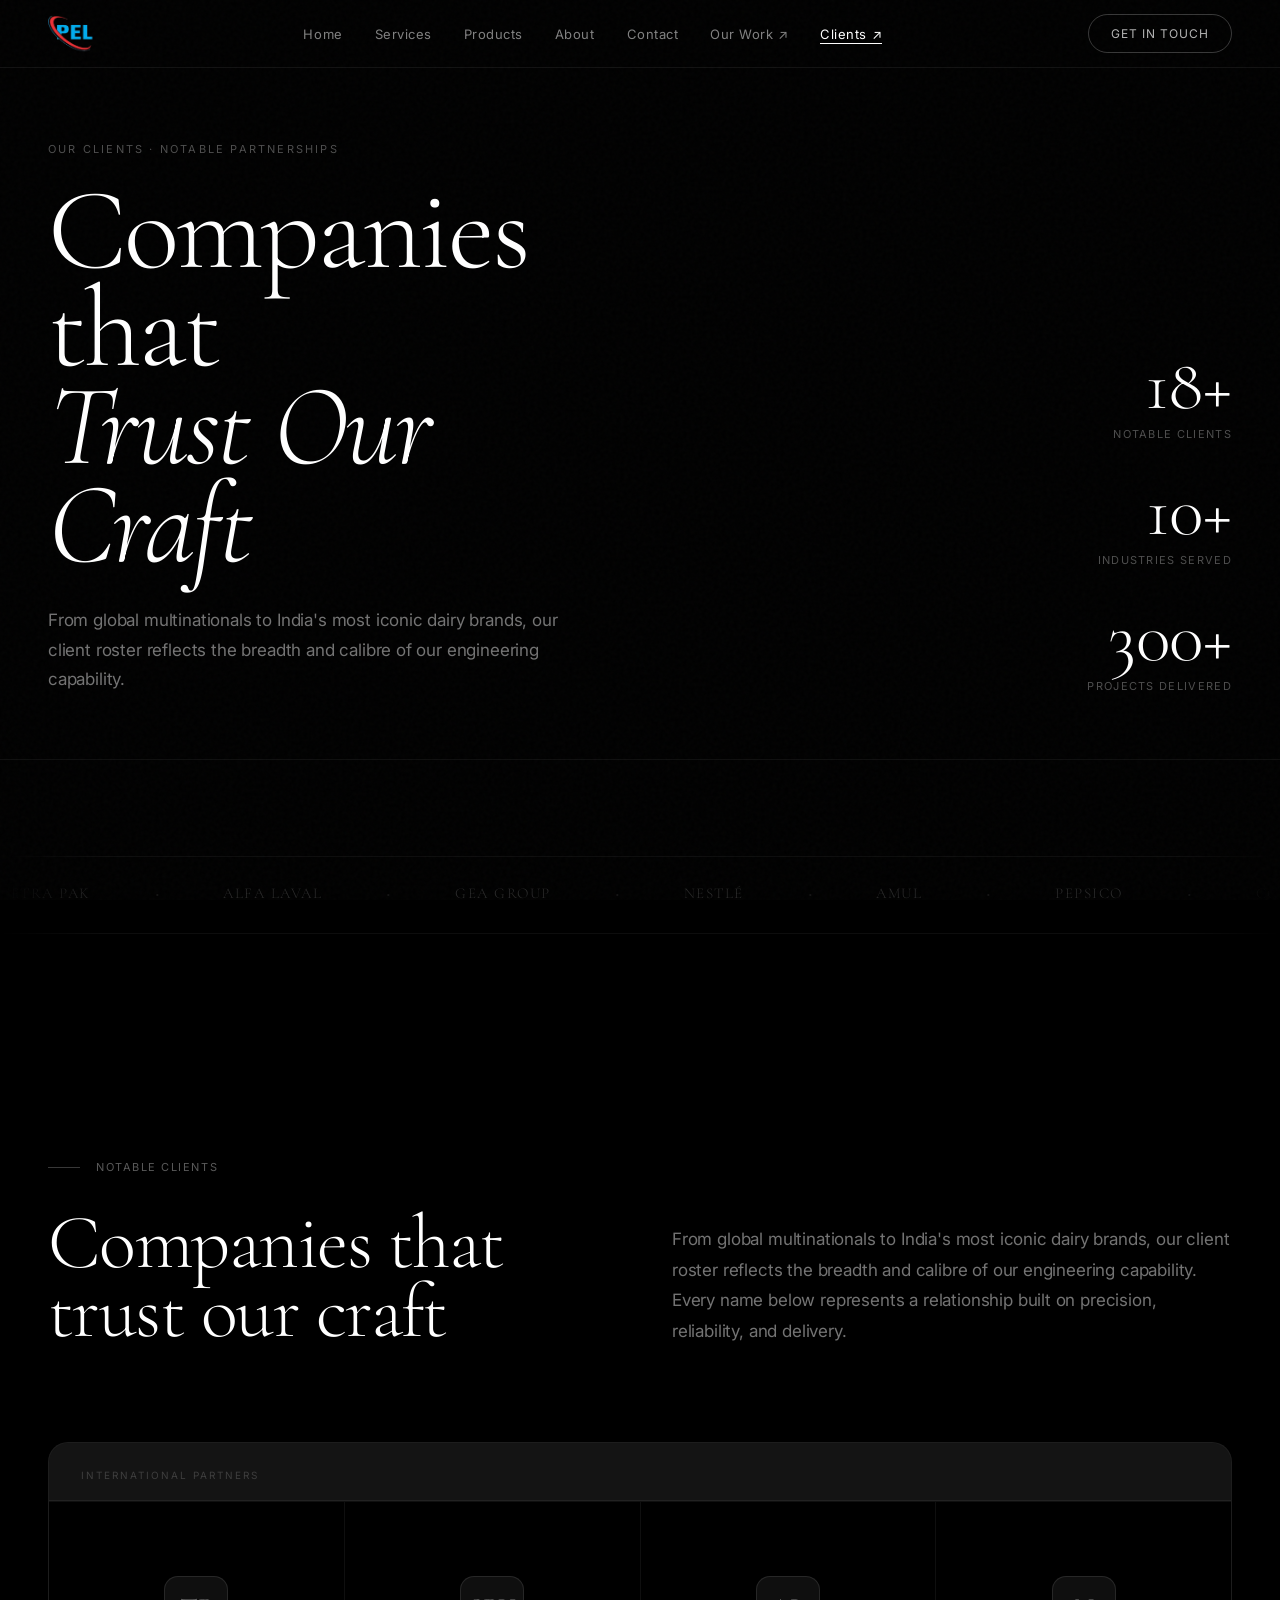
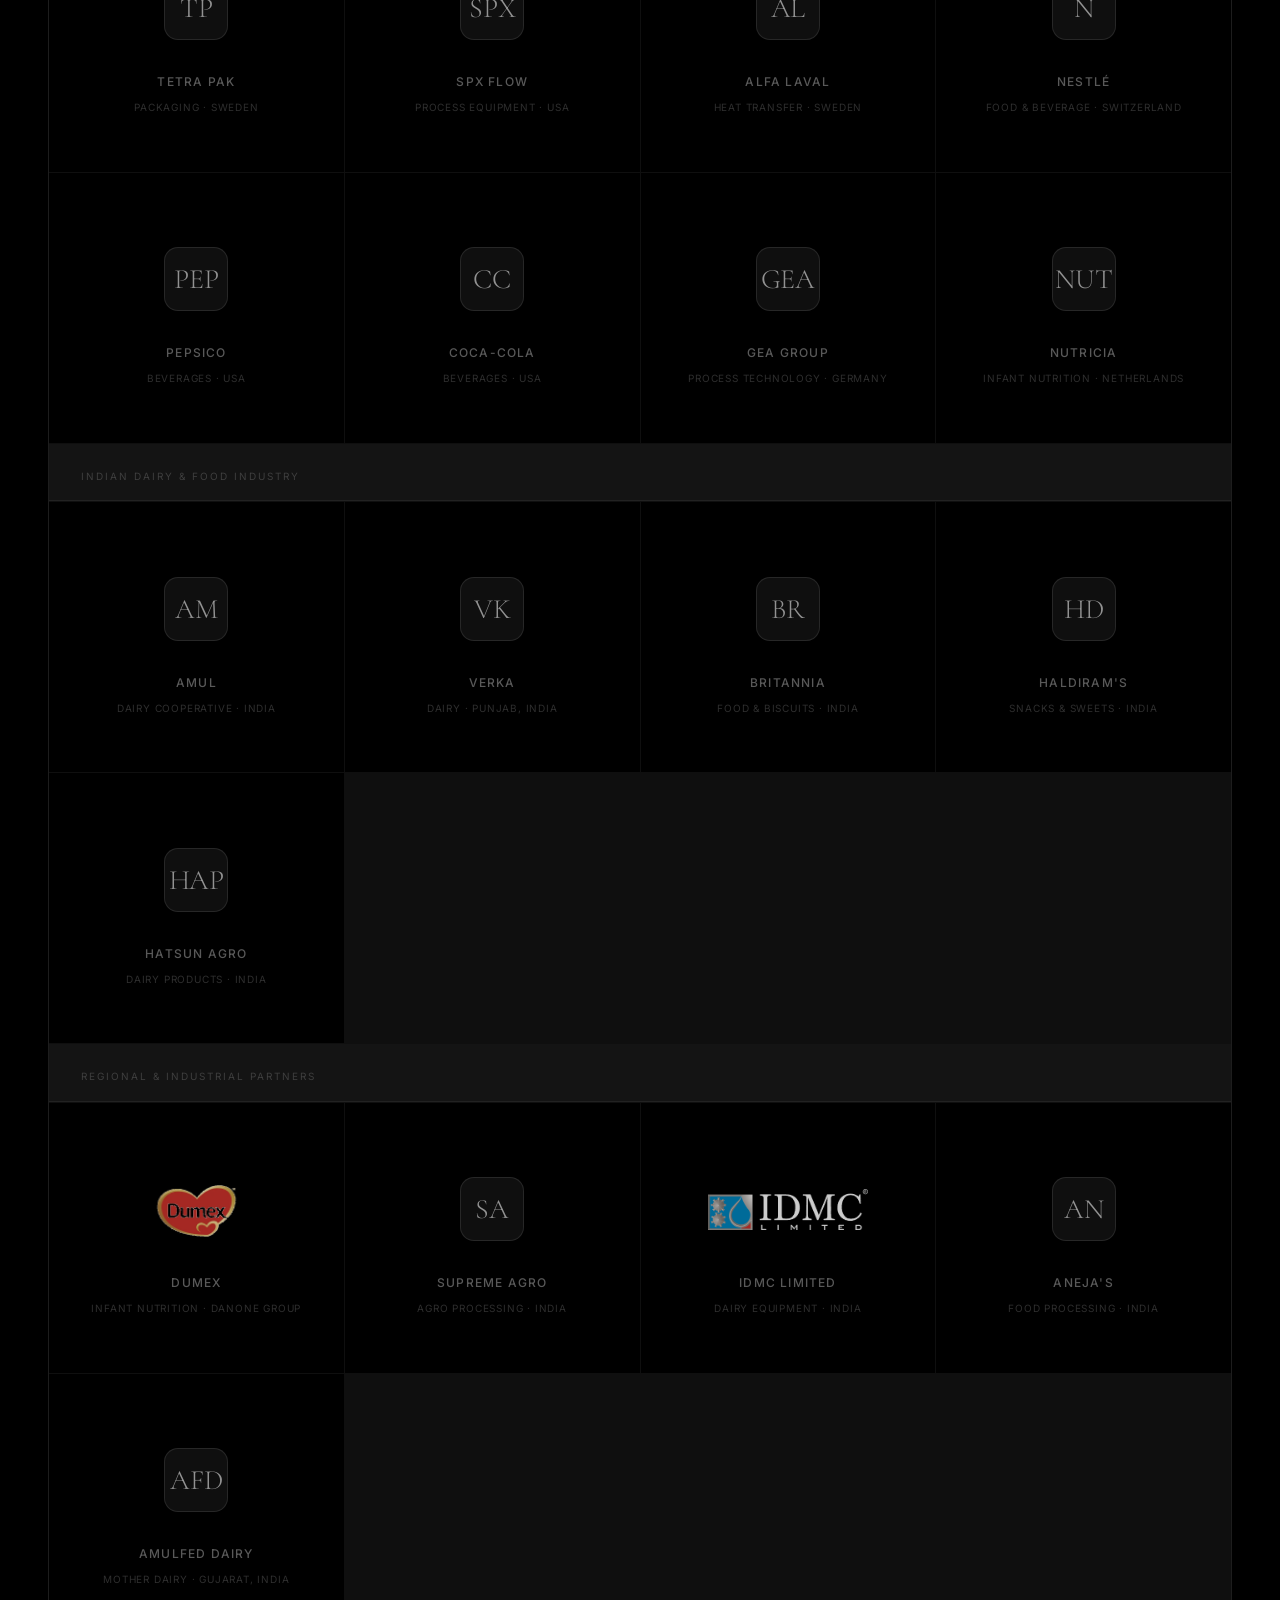
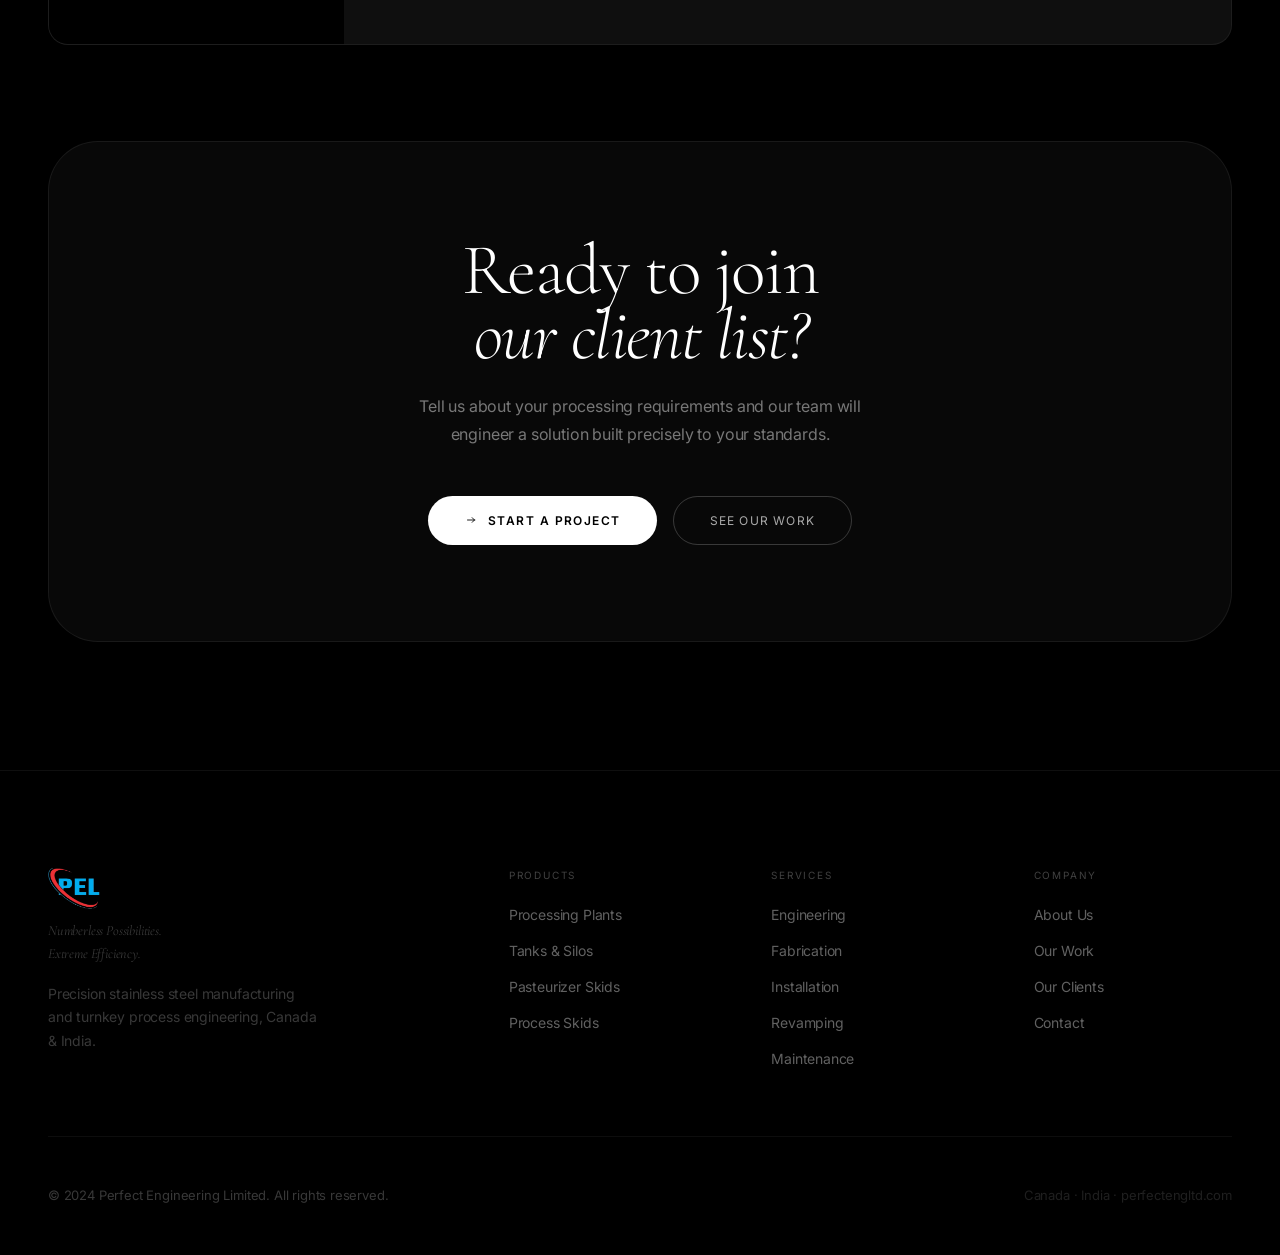
<file: clients.html>
<!DOCTYPE html>
<html lang="en">
<head>
<meta charset="UTF-8"/>
<meta name="viewport" content="width=device-width,initial-scale=1.0"/>
<title>Our Clients | Perfect Engineering Limited</title>
<link rel="preconnect" href="https://fonts.googleapis.com"/>
<link rel="preconnect" href="https://fonts.gstatic.com" crossorigin/>
<link href="https://fonts.googleapis.com/css2?family=Cormorant+Garamond:ital,wght@0,300;0,400;1,300&family=Inter:wght@300;400;500&display=swap" rel="stylesheet"/>
<style>
:root{
  --void:#000;--bone:#fff;--charcoal:#111;--panel:#1e1e1e;--panel2:#252525;
  --fd:'Cormorant Garamond',Georgia,serif;
  --fb:'Inter',system-ui,sans-serif;
  --dp:clamp(62px,8vw,108px);
  --hd:clamp(44px,6vw,80px);
  --sh:clamp(30px,4vw,54px);
  --r50:50px;--rpill:1000px;
  --s8:8px;--s12:12px;--s16:16px;--s24:24px;--s32:32px;--s48:48px;--s64:64px;--s96:96px;--s128:128px;
  --ease:cubic-bezier(.16,1,.3,1);--spring:cubic-bezier(.34,1.56,.64,1);
}
*,*::before,*::after{box-sizing:border-box;margin:0;padding:0}
html{scroll-behavior:smooth}
body{background:var(--void);color:var(--bone);font-family:var(--fb);font-size:17px;line-height:1.65;letter-spacing:-.01em;overflow-x:hidden;-webkit-font-smoothing:antialiased;opacity:0;animation:pagein .6s var(--ease) .05s forwards}
@keyframes pagein{to{opacity:1}}
img{display:block;max-width:100%}
a{color:inherit;text-decoration:none}
.disp{font-family:var(--fd);font-size:var(--dp);font-weight:300;line-height:.85;letter-spacing:-.025em}
.hd{font-family:var(--fd);font-size:var(--hd);font-weight:300;line-height:.9;letter-spacing:-.02em}
.wrap{max-width:1440px;margin:0 auto;padding:0 var(--s48)}
.sec{padding:var(--s128) 0}
@media(max-width:768px){.wrap{padding:0 var(--s24)}.sec{padding:var(--s96) 0}}
.ey{display:flex;align-items:center;gap:var(--s16);margin-bottom:var(--s32)}
.eline{width:32px;height:1px;background:rgba(255,255,255,.22)}
.etxt{font-size:11px;letter-spacing:.14em;text-transform:uppercase;color:rgba(255,255,255,.35)}
h1,h2,.hd,.disp{text-wrap:balance}

/* NAV */
nav{position:fixed;top:0;left:0;right:0;z-index:200;padding:0 var(--s48);height:68px;display:flex;align-items:center;justify-content:space-between;background:rgba(0,0,0,.9);backdrop-filter:blur(16px);-webkit-backdrop-filter:blur(16px);border-bottom:1px solid rgba(255,255,255,.07)}
.nlogo{display:flex;align-items:center;transition:opacity .2s}
.nlogo img{height:38px;width:auto}
.nlogo:hover{opacity:.7}
.nlinks{list-style:none;display:flex;gap:var(--s32);align-items:center}
.nlinks a{font-size:13px;letter-spacing:.04em;color:rgba(255,255,255,.5);transition:color .2s;position:relative;padding-bottom:2px}
.nlinks a::after{content:'';position:absolute;bottom:0;left:0;width:0;height:1px;background:var(--bone);transition:width .35s var(--ease)}
.nlinks a:hover::after,.nlinks a.cur::after{width:100%}
.nlinks a:hover,.nlinks a.cur{color:var(--bone)}
.ncta{display:inline-flex;align-items:center;padding:9px 22px;border:1px solid rgba(255,255,255,.22);border-radius:var(--rpill);font-size:12px;letter-spacing:.08em;text-transform:uppercase;color:rgba(255,255,255,.7);transition:all .25s var(--ease),transform .2s var(--ease)}
.ncta:hover{background:rgba(255,255,255,.06);border-color:rgba(255,255,255,.45);color:var(--bone);transform:translateY(-1px) scale(1.04)}
.nmob{display:none;width:40px;height:40px;align-items:center;justify-content:center;cursor:pointer;flex-direction:column;gap:5px}
.nmob span{display:block;width:22px;height:1.5px;background:var(--bone);transition:all .35s var(--ease);transform-origin:center}
.nmob.open span:nth-child(1){transform:translateY(6.5px) rotate(45deg)}
.nmob.open span:nth-child(2){opacity:0;transform:scaleX(0)}
.nmob.open span:nth-child(3){transform:translateY(-6.5px) rotate(-45deg)}
@media(max-width:900px){.nlinks{display:none}.nmob{display:flex}nav{padding:0 var(--s24)}}

/* MOBILE MENU */
.mobmenu{position:fixed;inset:0;z-index:150;background:rgba(0,0,0,.97);display:flex;flex-direction:column;justify-content:center;align-items:center;gap:var(--s24);opacity:0;pointer-events:none;transition:opacity .4s var(--ease)}
.mobmenu.open{opacity:1;pointer-events:all}
.mobmenu a{font-family:var(--fd);font-size:clamp(36px,8vw,60px);font-weight:300;color:rgba(255,255,255,.7);transition:color .2s,transform .2s}
.mobmenu a:hover{color:var(--bone);transform:translateX(8px)}

/* HERO */
.phero{padding-top:140px;padding-bottom:var(--s64);border-bottom:1px solid rgba(255,255,255,.06)}
.phero-tag{font-size:11px;letter-spacing:.2em;text-transform:uppercase;color:rgba(255,255,255,.3);margin-bottom:var(--s24)}
.phero h1{font-family:var(--fd);font-size:clamp(52px,9vw,120px);font-weight:300;line-height:.85;letter-spacing:-.025em;margin-bottom:var(--s32)}
.phero-sub{font-size:17px;color:rgba(255,255,255,.45);max-width:520px;line-height:1.75}
.phero-grid{display:grid;grid-template-columns:1fr 1fr;align-items:flex-end;gap:var(--s64)}
@media(max-width:768px){.phero-grid{grid-template-columns:1fr;gap:var(--s32)}}
.phero-stat{display:flex;flex-direction:column;gap:var(--s32);align-items:flex-end}
@media(max-width:768px){.phero-stat{align-items:flex-start}}
.pstat-item{text-align:right}
@media(max-width:768px){.pstat-item{text-align:left}}
.pstat-num{font-family:var(--fd);font-size:clamp(44px,6vw,72px);font-weight:300;line-height:1;text-shadow:0 0 48px rgba(255,255,255,.1)}
.pstat-lbl{font-size:11px;letter-spacing:.12em;text-transform:uppercase;color:rgba(255,255,255,.3);margin-top:4px}

/* CLIENT GRID */
.client-section{padding:var(--s128) 0}
.client-intro{display:grid;grid-template-columns:1fr 1fr;gap:var(--s64);align-items:flex-end;margin-bottom:var(--s96)}
@media(max-width:768px){.client-intro{grid-template-columns:1fr;gap:var(--s32);margin-bottom:var(--s64)}}
.client-intro-txt{font-size:17px;color:rgba(255,255,255,.45);line-height:1.8}
.client-grid{display:grid;grid-template-columns:repeat(4,1fr);gap:1px;background:rgba(255,255,255,.06);border:1px solid rgba(255,255,255,.06);border-radius:20px;overflow:hidden}
@media(max-width:1024px){.client-grid{grid-template-columns:repeat(3,1fr)}}
@media(max-width:640px){.client-grid{grid-template-columns:repeat(2,1fr)}}

.ccard{
  background:var(--void);
  display:flex;flex-direction:column;align-items:center;justify-content:center;
  gap:var(--s16);padding:var(--s48) var(--s32);
  min-height:270px;
  position:relative;cursor:default;
}
.ccard-logo{width:100%;height:100px;display:flex;align-items:center;justify-content:center;flex-shrink:0}
.ccard-logo img{max-width:150px;max-height:96px;width:auto;height:auto;object-fit:contain;opacity:.8}
.ccard-initial{width:64px;height:64px;border-radius:14px;background:rgba(255,255,255,.06);border:1px solid rgba(255,255,255,.1);display:flex;align-items:center;justify-content:center;font-family:var(--fd);font-size:28px;font-weight:300;color:rgba(255,255,255,.55);flex-shrink:0}
.ccard-name{font-size:12px;font-weight:500;letter-spacing:.1em;text-transform:uppercase;color:rgba(255,255,255,.35);text-align:center;line-height:1.4}
.ccard-cat{font-size:10px;letter-spacing:.08em;text-transform:uppercase;color:rgba(255,255,255,.18);text-align:center;margin-top:-8px}

/* Client card hover */
.ccard{transition:background .3s var(--ease),transform .35s var(--ease),box-shadow .35s}
.ccard:hover{background:#0f0f0f;transform:translateY(-5px);box-shadow:0 24px 56px rgba(0,0,0,.55)}
.ccard-logo img{transition:opacity .35s,transform .45s var(--ease)}
.ccard:hover .ccard-logo img{opacity:1;transform:scale(1.07)}
.ccard-initial{transition:border-color .3s,background .3s,transform .3s var(--ease)}
.ccard:hover .ccard-initial{border-color:rgba(255,255,255,.25);background:rgba(255,255,255,.1);transform:scale(1.08)}
.ccard-name{transition:color .3s}
.ccard:hover .ccard-name{color:rgba(255,255,255,.65)}

/* CATEGORY DIVIDER */
.cat-label{grid-column:1/-1;padding:var(--s24) var(--s32) var(--s16);font-size:10px;letter-spacing:.2em;text-transform:uppercase;color:rgba(255,255,255,.18);border-bottom:1px solid rgba(255,255,255,.06);background:rgba(255,255,255,.02)}

/* MARQUEE */
.mq{padding:var(--s24) 0;overflow:hidden;border-top:1px solid rgba(255,255,255,.05);border-bottom:1px solid rgba(255,255,255,.05);margin:var(--s96) 0;mask-image:linear-gradient(90deg,transparent,#000 8%,#000 92%,transparent);-webkit-mask-image:linear-gradient(90deg,transparent,#000 8%,#000 92%,transparent)}
.mqt{display:flex;gap:var(--s48);animation:mq 36s linear infinite;white-space:nowrap}
.mqi{font-family:var(--fd);font-size:15px;font-weight:300;letter-spacing:.1em;text-transform:uppercase;color:rgba(255,255,255,.16);flex-shrink:0}
.mqs{color:rgba(255,255,255,.08);margin:0 var(--s16)}
@keyframes mq{from{transform:translateX(0)}to{transform:translateX(-50%)}}

/* CTA BAND */
.pcta{margin-top:var(--s96);padding:var(--s96) var(--s64);background:rgba(255,255,255,.03);border:1px solid rgba(255,255,255,.07);border-radius:var(--r50);text-align:center;transition:border-color .35s}
.pcta:hover{border-color:rgba(255,255,255,.13)}
@media(max-width:768px){.pcta{padding:var(--s64) var(--s24);border-radius:32px}}
.pcta h2{font-family:var(--fd);font-size:clamp(36px,6vw,72px);font-weight:300;line-height:.9;letter-spacing:-.02em;margin-bottom:var(--s24)}
.pcta p{font-size:16px;color:rgba(255,255,255,.45);max-width:480px;margin:0 auto var(--s48);line-height:1.75}
.pcta-btns{display:flex;gap:var(--s16);justify-content:center;flex-wrap:wrap}
.btn-prim{display:inline-flex;align-items:center;gap:10px;padding:14px 36px;background:var(--bone);color:var(--void);border-radius:var(--rpill);font-size:12px;font-weight:600;letter-spacing:.12em;text-transform:uppercase;transition:all .3s var(--ease)}
.btn-prim:hover{background:rgba(255,255,255,.88);transform:translateY(-2px) scale(1.04);box-shadow:0 8px 32px rgba(0,0,0,.5)}
.btn-prim:active{transform:translateY(0) scale(.97)!important;transition-duration:.08s!important}
.btn-sec{display:inline-flex;align-items:center;gap:10px;padding:14px 36px;border:1px solid rgba(255,255,255,.2);color:rgba(255,255,255,.65);border-radius:var(--rpill);font-size:12px;letter-spacing:.1em;text-transform:uppercase;transition:all .3s var(--ease)}
.btn-sec:hover{border-color:rgba(255,255,255,.5);color:var(--bone);transform:translateY(-2px) scale(1.02)}
.btn-sec:active{transform:translateY(0) scale(.97)!important;transition-duration:.08s!important}

/* FOOTER */
footer{padding:var(--s96) 0 var(--s48);border-top:1px solid rgba(255,255,255,.06)}
.ftop{display:grid;grid-template-columns:2fr 1fr 1fr 1fr;gap:var(--s64)}
@media(max-width:900px){.ftop{grid-template-columns:1fr 1fr;gap:var(--s48)}}
@media(max-width:560px){.ftop{grid-template-columns:1fr}}
.flogo{font-family:var(--fd);font-size:26px;font-weight:300;margin-bottom:var(--s8)}
.ftag{font-size:14px;color:rgba(255,255,255,.22);font-style:italic;font-family:var(--fd)}
.fctitle{font-size:10px;letter-spacing:.18em;text-transform:uppercase;color:rgba(255,255,255,.25);margin-bottom:var(--s16)}
.flinks{list-style:none;display:flex;flex-direction:column;gap:var(--s8)}
.flinks a{font-size:14px;color:rgba(255,255,255,.38);transition:color .2s;background:linear-gradient(to right,rgba(255,255,255,.55),rgba(255,255,255,.55)) no-repeat 0 100%/0% 1px;transition:color .2s,background-size .35s var(--ease)}
.flinks a:hover{color:rgba(255,255,255,.75);background-size:100% 1px}
.fbot{display:flex;justify-content:space-between;align-items:center;padding-top:var(--s48);border-top:1px solid rgba(255,255,255,.05);margin-top:var(--s64);font-size:13px;color:rgba(255,255,255,.22)}
@media(max-width:640px){.fbot{flex-direction:column;gap:var(--s16);text-align:center}}

/* SCROLL REVEAL */
.sr{opacity:0;transform:translateY(24px);transition:opacity .85s var(--ease),transform .85s var(--ease)}
.sr.in{opacity:1;transform:translateY(0)}
.d1{transition-delay:.05s}.d2{transition-delay:.1s}.d3{transition-delay:.15s}.d4{transition-delay:.2s}

/* Noise grain */
body::before{content:'';position:fixed;inset:0;background-image:url("data:image/svg+xml,%3Csvg viewBox='0 0 256 256' xmlns='http://www.w3.org/2000/svg'%3E%3Cfilter id='n'%3E%3CfeTurbulence type='fractalNoise' baseFrequency='0.9' numOctaves='4' stitchTiles='stitch'/%3E%3C/filter%3E%3Crect width='100%25' height='100%25' filter='url(%23n)'/%3E%3C/svg%3E");opacity:.025;pointer-events:none;z-index:9998}
:focus-visible{outline:1.5px solid rgba(255,255,255,.38);outline-offset:3px;border-radius:4px}

@media(max-width:480px){
  .ccard:hover{transform:none;box-shadow:none}
  .btn-prim:hover,.btn-sec:hover{transform:none}
}
</style>
</head>
<body>

<!-- MOBILE MENU -->
<div class="mobmenu" id="mobmenu">
  <a href="index.html" onclick="closeMob()">Home</a>
  <a href="index.html#services" onclick="closeMob()">Services</a>
  <a href="index.html#products" onclick="closeMob()">Products</a>
  <a href="about.html" onclick="closeMob()">About</a>
  <a href="portfolio.html" onclick="closeMob()">Our Work</a>
  <a href="clients.html" onclick="closeMob()">Clients</a>
  <a href="index.html#contact" onclick="closeMob()">Contact</a>
</div>

<!-- NAV -->
<nav>
  <a href="index.html" class="nlogo"><img src="images/pel-logo.png" alt="Perfect Engineering"/></a>
  <ul class="nlinks">
    <li><a href="index.html">Home</a></li>
    <li><a href="index.html#services">Services</a></li>
    <li><a href="index.html#products">Products</a></li>
    <li><a href="about.html">About</a></li>
    <li><a href="index.html#contact">Contact</a></li>
    <li><a href="portfolio.html" class="page-link">Our Work ↗</a></li>
    <li><a href="clients.html" class="cur page-link">Clients ↗</a></li>
  </ul>
  <div style="display:flex;align-items:center;gap:var(--s16)">
    <a href="index.html#contact" class="ncta">Get in Touch</a>
    <div class="nmob" onclick="toggleMob()"><span></span><span></span><span></span></div>
  </div>
</nav>

<!-- HERO -->
<section class="phero">
  <div class="wrap">
    <div class="phero-grid">
      <div>
        <div class="phero-tag sr">Our Clients · Notable Partnerships</div>
        <h1 class="sr d1">Companies that<br><em>Trust Our<br>Craft</em></h1>
        <p class="phero-sub sr d2">From global multinationals to India's most iconic dairy brands, our client roster reflects the breadth and calibre of our engineering capability.</p>
      </div>
      <div class="phero-stat sr d3">
        <div class="pstat-item">
          <div class="pstat-num">18+</div>
          <div class="pstat-lbl">Notable Clients</div>
        </div>
        <div class="pstat-item">
          <div class="pstat-num">10+</div>
          <div class="pstat-lbl">Industries Served</div>
        </div>
        <div class="pstat-item">
          <div class="pstat-num">300+</div>
          <div class="pstat-lbl">Projects Delivered</div>
        </div>
      </div>
    </div>
  </div>
</section>

<!-- MARQUEE -->
<div class="mq">
  <div class="mqt">
    <span class="mqi">Tetra Pak</span><span class="mqs">·</span>
    <span class="mqi">Alfa Laval</span><span class="mqs">·</span>
    <span class="mqi">GEA Group</span><span class="mqs">·</span>
    <span class="mqi">Nestlé</span><span class="mqs">·</span>
    <span class="mqi">Amul</span><span class="mqs">·</span>
    <span class="mqi">PepsiCo</span><span class="mqs">·</span>
    <span class="mqi">Coca-Cola</span><span class="mqs">·</span>
    <span class="mqi">Britannia</span><span class="mqs">·</span>
    <span class="mqi">SPX Flow</span><span class="mqs">·</span>
    <span class="mqi">Nutricia</span><span class="mqs">·</span>
    <span class="mqi">Haldiram's</span><span class="mqs">·</span>
    <span class="mqi">IDMC Limited</span><span class="mqs">·</span>
    <span class="mqi">Hatsun Agro</span><span class="mqs">·</span>
    <span class="mqi">Verka</span><span class="mqs">·</span>
    <span class="mqi">Dumex</span><span class="mqs">·</span>
    <!-- duplicate for seamless loop -->
    <span class="mqi">Tetra Pak</span><span class="mqs">·</span>
    <span class="mqi">Alfa Laval</span><span class="mqs">·</span>
    <span class="mqi">GEA Group</span><span class="mqs">·</span>
    <span class="mqi">Nestlé</span><span class="mqs">·</span>
    <span class="mqi">Amul</span><span class="mqs">·</span>
    <span class="mqi">PepsiCo</span><span class="mqs">·</span>
    <span class="mqi">Coca-Cola</span><span class="mqs">·</span>
    <span class="mqi">Britannia</span><span class="mqs">·</span>
    <span class="mqi">SPX Flow</span><span class="mqs">·</span>
    <span class="mqi">Nutricia</span><span class="mqs">·</span>
    <span class="mqi">Haldiram's</span><span class="mqs">·</span>
    <span class="mqi">IDMC Limited</span><span class="mqs">·</span>
    <span class="mqi">Hatsun Agro</span><span class="mqs">·</span>
    <span class="mqi">Verka</span><span class="mqs">·</span>
    <span class="mqi">Dumex</span><span class="mqs">·</span>
  </div>
</div>

<!-- CLIENTS -->
<section class="client-section">
  <div class="wrap">

    <div class="client-intro sr">
      <div>
        <div class="ey"><span class="eline"></span><span class="etxt">Notable Clients</span></div>
        <h2 class="hd">Companies that<br>trust our craft</h2>
      </div>
      <p class="client-intro-txt">From global multinationals to India's most iconic dairy brands, our client roster reflects the breadth and calibre of our engineering capability. Every name below represents a relationship built on precision, reliability, and delivery.</p>
    </div>

    <div class="client-grid sr d2">

      <!-- INTERNATIONAL BRANDS -->
      <div class="cat-label">International Partners</div>

      <div class="ccard">
        <div class="ccard-logo">
          <img src="https://upload.wikimedia.org/wikipedia/commons/0/03/TetraPak-Logo_EN.svg" alt="Tetra Pak"
               onerror="this.parentNode.innerHTML='<div class=\'ccard-initial\'>TP</div>'"/>
        </div>
        <div class="ccard-name">Tetra Pak</div>
        <div class="ccard-cat">Packaging · Sweden</div>
      </div>

      <div class="ccard">
        <div class="ccard-logo">
          <img src="https://upload.wikimedia.org/wikipedia/commons/e/e3/Logo_SPX_Corporation.svg" alt="SPX Flow"
               onerror="this.parentNode.innerHTML='<div class=\'ccard-initial\'>SPX</div>'"/>
        </div>
        <div class="ccard-name">SPX Flow</div>
        <div class="ccard-cat">Process Equipment · USA</div>
      </div>

      <div class="ccard">
        <div class="ccard-logo">
          <img src="https://upload.wikimedia.org/wikipedia/commons/f/f4/AlfaLaval-Logo.svg" alt="Alfa Laval"
               onerror="this.parentNode.innerHTML='<div class=\'ccard-initial\'>AL</div>'"/>
        </div>
        <div class="ccard-name">Alfa Laval</div>
        <div class="ccard-cat">Heat Transfer · Sweden</div>
      </div>

      <div class="ccard">
        <div class="ccard-logo">
          <img src="https://upload.wikimedia.org/wikipedia/commons/5/50/Nestle_textlogo_blue.svg" alt="Nestlé"
               onerror="this.parentNode.innerHTML='<div class=\'ccard-initial\'>N</div>'"/>
        </div>
        <div class="ccard-name">Nestlé</div>
        <div class="ccard-cat">Food &amp; Beverage · Switzerland</div>
      </div>

      <div class="ccard">
        <div class="ccard-logo">
          <img src="https://upload.wikimedia.org/wikipedia/commons/a/a6/PepsiCo_logo.svg" alt="PepsiCo"
               onerror="this.parentNode.innerHTML='<div class=\'ccard-initial\'>PEP</div>'"/>
        </div>
        <div class="ccard-name">PepsiCo</div>
        <div class="ccard-cat">Beverages · USA</div>
      </div>

      <div class="ccard">
        <div class="ccard-logo">
          <img src="https://upload.wikimedia.org/wikipedia/commons/c/ce/Coca-Cola_logo.svg" alt="Coca-Cola"
               onerror="this.parentNode.innerHTML='<div class=\'ccard-initial\'>CC</div>'"/>
        </div>
        <div class="ccard-name">Coca-Cola</div>
        <div class="ccard-cat">Beverages · USA</div>
      </div>

      <div class="ccard">
        <div class="ccard-logo">
          <img src="https://upload.wikimedia.org/wikipedia/commons/3/3c/GEA_Logo_2022.svg" alt="GEA Group"
               onerror="this.parentNode.innerHTML='<div class=\'ccard-initial\'>GEA</div>'"/>
        </div>
        <div class="ccard-name">GEA Group</div>
        <div class="ccard-cat">Process Technology · Germany</div>
      </div>

      <div class="ccard">
        <div class="ccard-logo">
          <img src="https://upload.wikimedia.org/wikipedia/commons/9/90/Nutricia_logo.svg" alt="Nutricia"
               onerror="this.parentNode.innerHTML='<div class=\'ccard-initial\'>NUT</div>'"/>
        </div>
        <div class="ccard-name">Nutricia</div>
        <div class="ccard-cat">Infant Nutrition · Netherlands</div>
      </div>

      <!-- INDIAN DAIRY & FOOD -->
      <div class="cat-label">Indian Dairy &amp; Food Industry</div>

      <div class="ccard">
        <div class="ccard-logo">
          <img src="https://upload.wikimedia.org/wikipedia/commons/4/41/Amul_official_logo.svg" alt="Amul"
               onerror="this.parentNode.innerHTML='<div class=\'ccard-initial\'>AM</div>'"/>
        </div>
        <div class="ccard-name">Amul</div>
        <div class="ccard-cat">Dairy Cooperative · India</div>
      </div>

      <div class="ccard">
        <div class="ccard-logo">
          <div class="ccard-initial">VK</div>
        </div>
        <div class="ccard-name">Verka</div>
        <div class="ccard-cat">Dairy · Punjab, India</div>
      </div>

      <div class="ccard">
        <div class="ccard-logo">
          <img src="https://upload.wikimedia.org/wikipedia/en/5/50/Britannia_Industries_logo_with_motto.svg" alt="Britannia"
               onerror="this.parentNode.innerHTML='<div class=\'ccard-initial\'>BR</div>'"/>
        </div>
        <div class="ccard-name">Britannia</div>
        <div class="ccard-cat">Food &amp; Biscuits · India</div>
      </div>

      <div class="ccard">
        <div class="ccard-logo">
          <img src="https://upload.wikimedia.org/wikipedia/commons/2/25/Haldiram%27s_Logo_SVG.svg" alt="Haldiram's"
               onerror="this.parentNode.innerHTML='<div class=\'ccard-initial\'>HD</div>'"/>
        </div>
        <div class="ccard-name">Haldiram's</div>
        <div class="ccard-cat">Snacks &amp; Sweets · India</div>
      </div>

      <div class="ccard">
        <div class="ccard-logo">
          <img src="https://upload.wikimedia.org/wikipedia/commons/c/c4/Hatsun_agro_pro_logo.png" alt="Hatsun Agro"
               onerror="this.parentNode.innerHTML='<div class=\'ccard-initial\'>HAP</div>'"/>
        </div>
        <div class="ccard-name">Hatsun Agro</div>
        <div class="ccard-cat">Dairy Products · India</div>
      </div>

      <!-- REGIONAL / INDUSTRIAL -->
      <div class="cat-label">Regional &amp; Industrial Partners</div>

      <div class="ccard">
        <div class="ccard-logo">
          <img src="logos/dumex.png" alt="Dumex"
               style="max-width:96px;max-height:96px"
               onerror="this.parentNode.innerHTML='<div class=\'ccard-initial\'>DX</div>'"/>
        </div>
        <div class="ccard-name">Dumex</div>
        <div class="ccard-cat">Infant Nutrition · Danone Group</div>
      </div>

      <div class="ccard">
        <div class="ccard-logo">
          <div class="ccard-initial">SA</div>
        </div>
        <div class="ccard-name">Supreme Agro</div>
        <div class="ccard-cat">Agro Processing · India</div>
      </div>

      <div class="ccard">
        <div class="ccard-logo">
          <img src="logos/idmc.png" alt="IDMC Limited"
               style="max-width:160px;max-height:56px"
               onerror="this.parentNode.innerHTML='<div class=\'ccard-initial\'>IDMC</div>'"/>
        </div>
        <div class="ccard-name">IDMC Limited</div>
        <div class="ccard-cat">Dairy Equipment · India</div>
      </div>

      <div class="ccard">
        <div class="ccard-logo">
          <div class="ccard-initial">AN</div>
        </div>
        <div class="ccard-name">Aneja's</div>
        <div class="ccard-cat">Food Processing · India</div>
      </div>

      <div class="ccard">
        <div class="ccard-logo">
          <div class="ccard-initial">AFD</div>
        </div>
        <div class="ccard-name">AmulFed Dairy</div>
        <div class="ccard-cat">Mother Dairy · Gujarat, India</div>
      </div>

    </div>

    <!-- CTA -->
    <div class="pcta sr">
      <h2>Ready to join<br><em>our client list?</em></h2>
      <p>Tell us about your processing requirements and our team will engineer a solution built precisely to your standards.</p>
      <div class="pcta-btns">
        <a href="index.html#contact" class="btn-prim">
          <svg viewBox="0 0 24 24" fill="none" stroke="currentColor" stroke-width="1.5" stroke-linecap="round" stroke-linejoin="round" style="width:14px;height:14px"><path d="M6 12h12m0 0l-4-4m4 4l-4 4"/></svg>
          Start a Project
        </a>
        <a href="portfolio.html" class="btn-sec">See Our Work</a>
      </div>
    </div>

  </div>
</section>

<!-- FOOTER -->
<footer>
  <div class="wrap">
    <div class="ftop">
      <div>
        <div class="flogo"><img src="images/pel-logo.png" alt="Perfect Engineering Ltd" style="height:44px;width:auto"/></div>
        <div class="ftag">Numberless Possibilities.<br/>Extreme Efficiency.</div>
        <p style="font-size:14px;color:rgba(255,255,255,.22);line-height:1.7;max-width:270px;margin-top:var(--s16)">Precision stainless steel manufacturing and turnkey process engineering, Canada &amp; India.</p>
      </div>
      <div>
        <div class="fctitle">Products</div>
        <ul class="flinks">
          <li><a href="index.html#products">Processing Plants</a></li>
          <li><a href="index.html#products">Tanks &amp; Silos</a></li>
          <li><a href="index.html#products">Pasteurizer Skids</a></li>
          <li><a href="index.html#products">Process Skids</a></li>
        </ul>
      </div>
      <div>
        <div class="fctitle">Services</div>
        <ul class="flinks">
          <li><a href="index.html#services">Engineering</a></li>
          <li><a href="index.html#services">Fabrication</a></li>
          <li><a href="index.html#services">Installation</a></li>
          <li><a href="index.html#services">Revamping</a></li>
          <li><a href="index.html#services">Maintenance</a></li>
        </ul>
      </div>
      <div>
        <div class="fctitle">Company</div>
        <ul class="flinks">
          <li><a href="about.html">About Us</a></li>
          <li><a href="portfolio.html">Our Work</a></li>
          <li><a href="clients.html">Our Clients</a></li>
          <li><a href="index.html#contact">Contact</a></li>
        </ul>
      </div>
    </div>
    <div class="fbot">
      <p>© 2024 Perfect Engineering Limited. All rights reserved.</p>
      <p style="color:rgba(255,255,255,.12)">Canada · India · perfectengltd.com</p>
    </div>
  </div>
</footer>

<script>
function toggleMob(){
  document.getElementById('mobmenu').classList.toggle('open');
  document.querySelector('.nmob').classList.toggle('open');
}
function closeMob(){
  document.getElementById('mobmenu').classList.remove('open');
  document.querySelector('.nmob').classList.remove('open');
}
const obs = new IntersectionObserver((entries)=>{
  entries.forEach(e=>{if(e.isIntersecting){e.target.classList.add('in');obs.unobserve(e.target)}});
},{threshold:.08,rootMargin:'-40px 0px'});
document.querySelectorAll('.sr').forEach(el=>obs.observe(el));
</script>
</body>
</html>
</file>
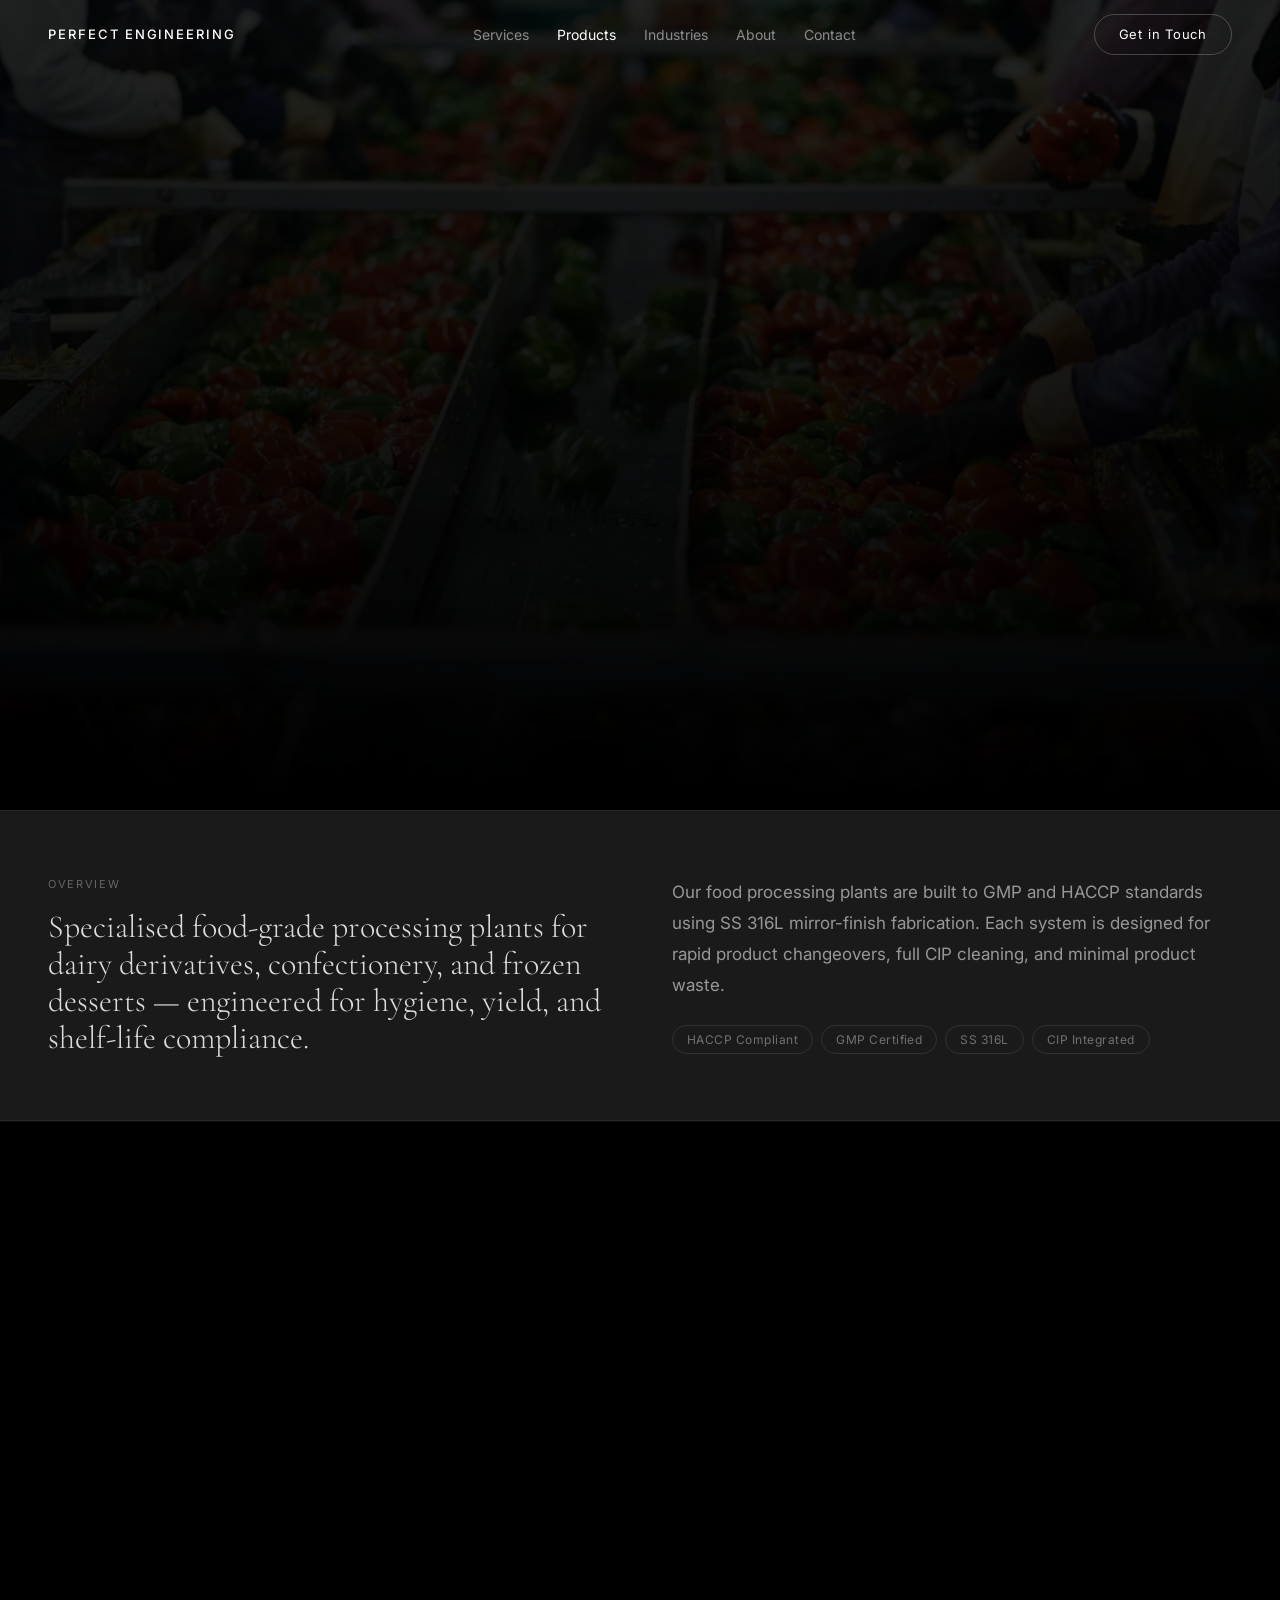
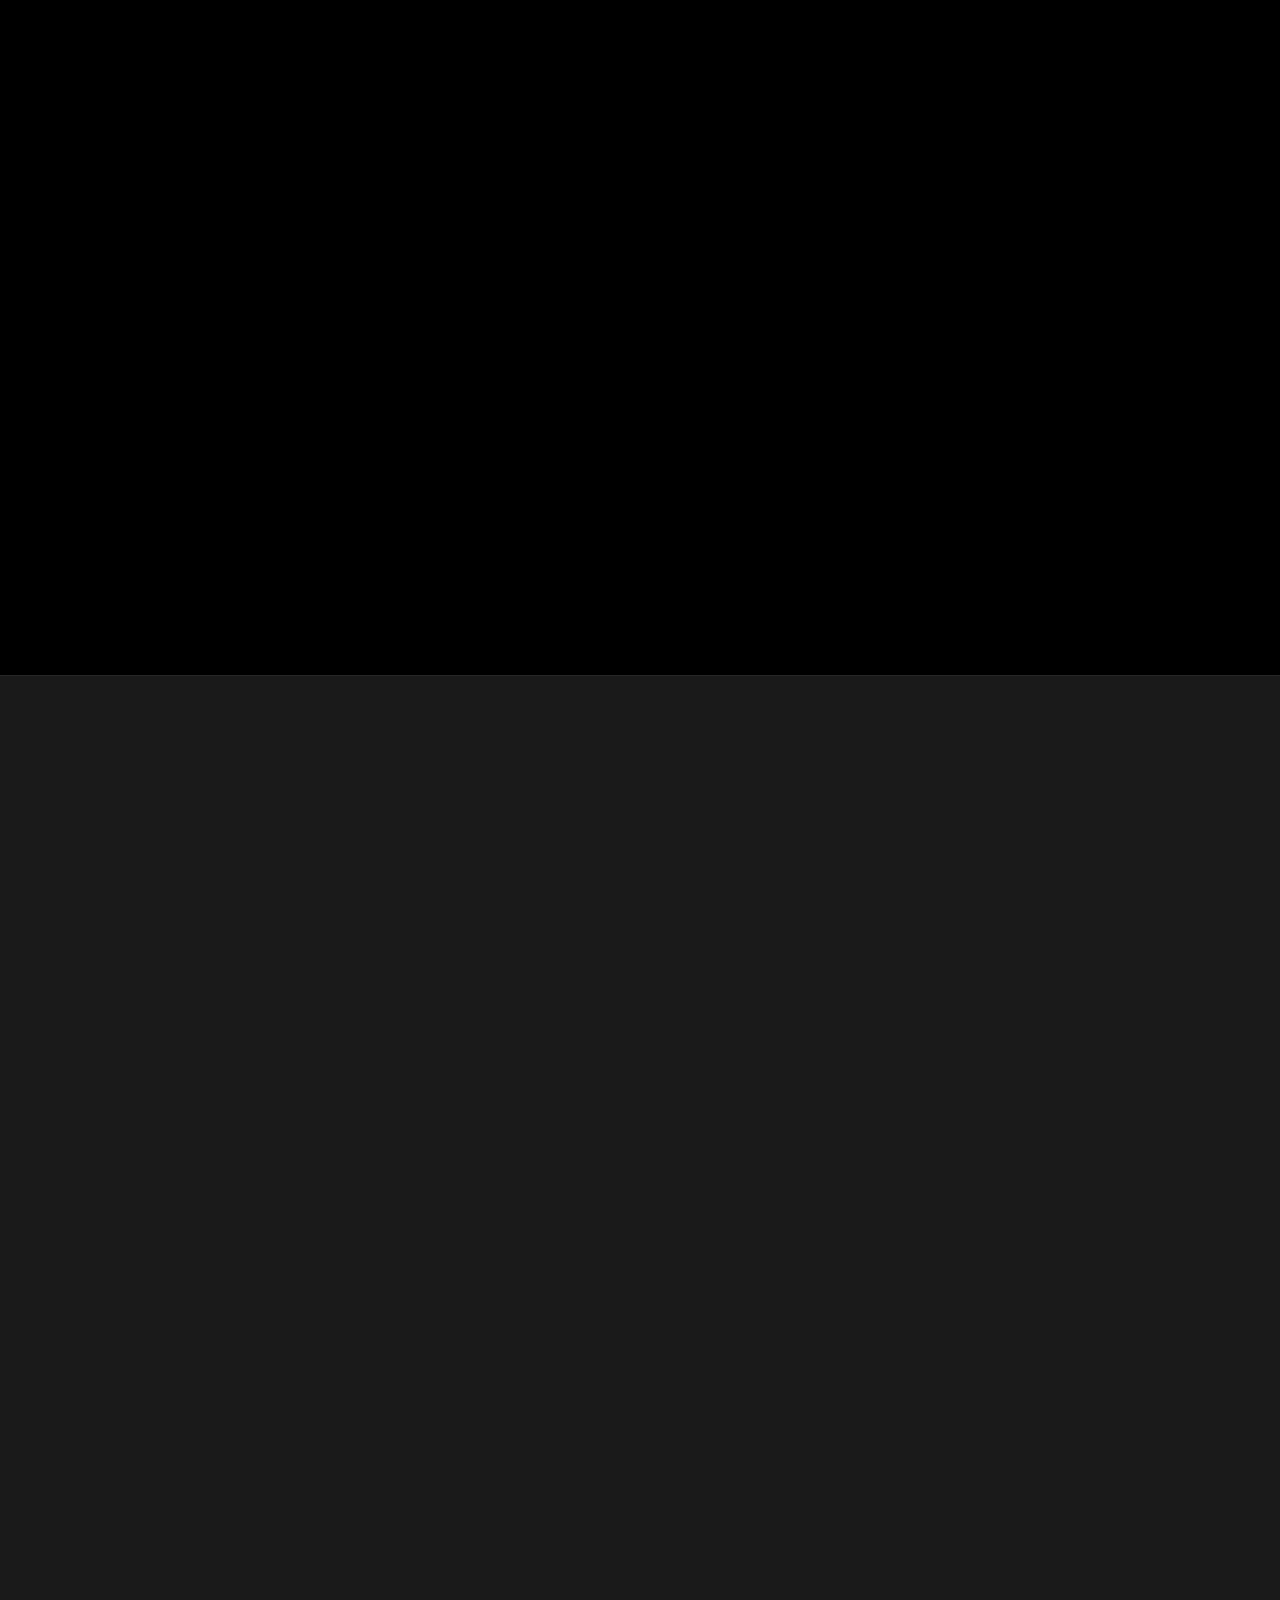
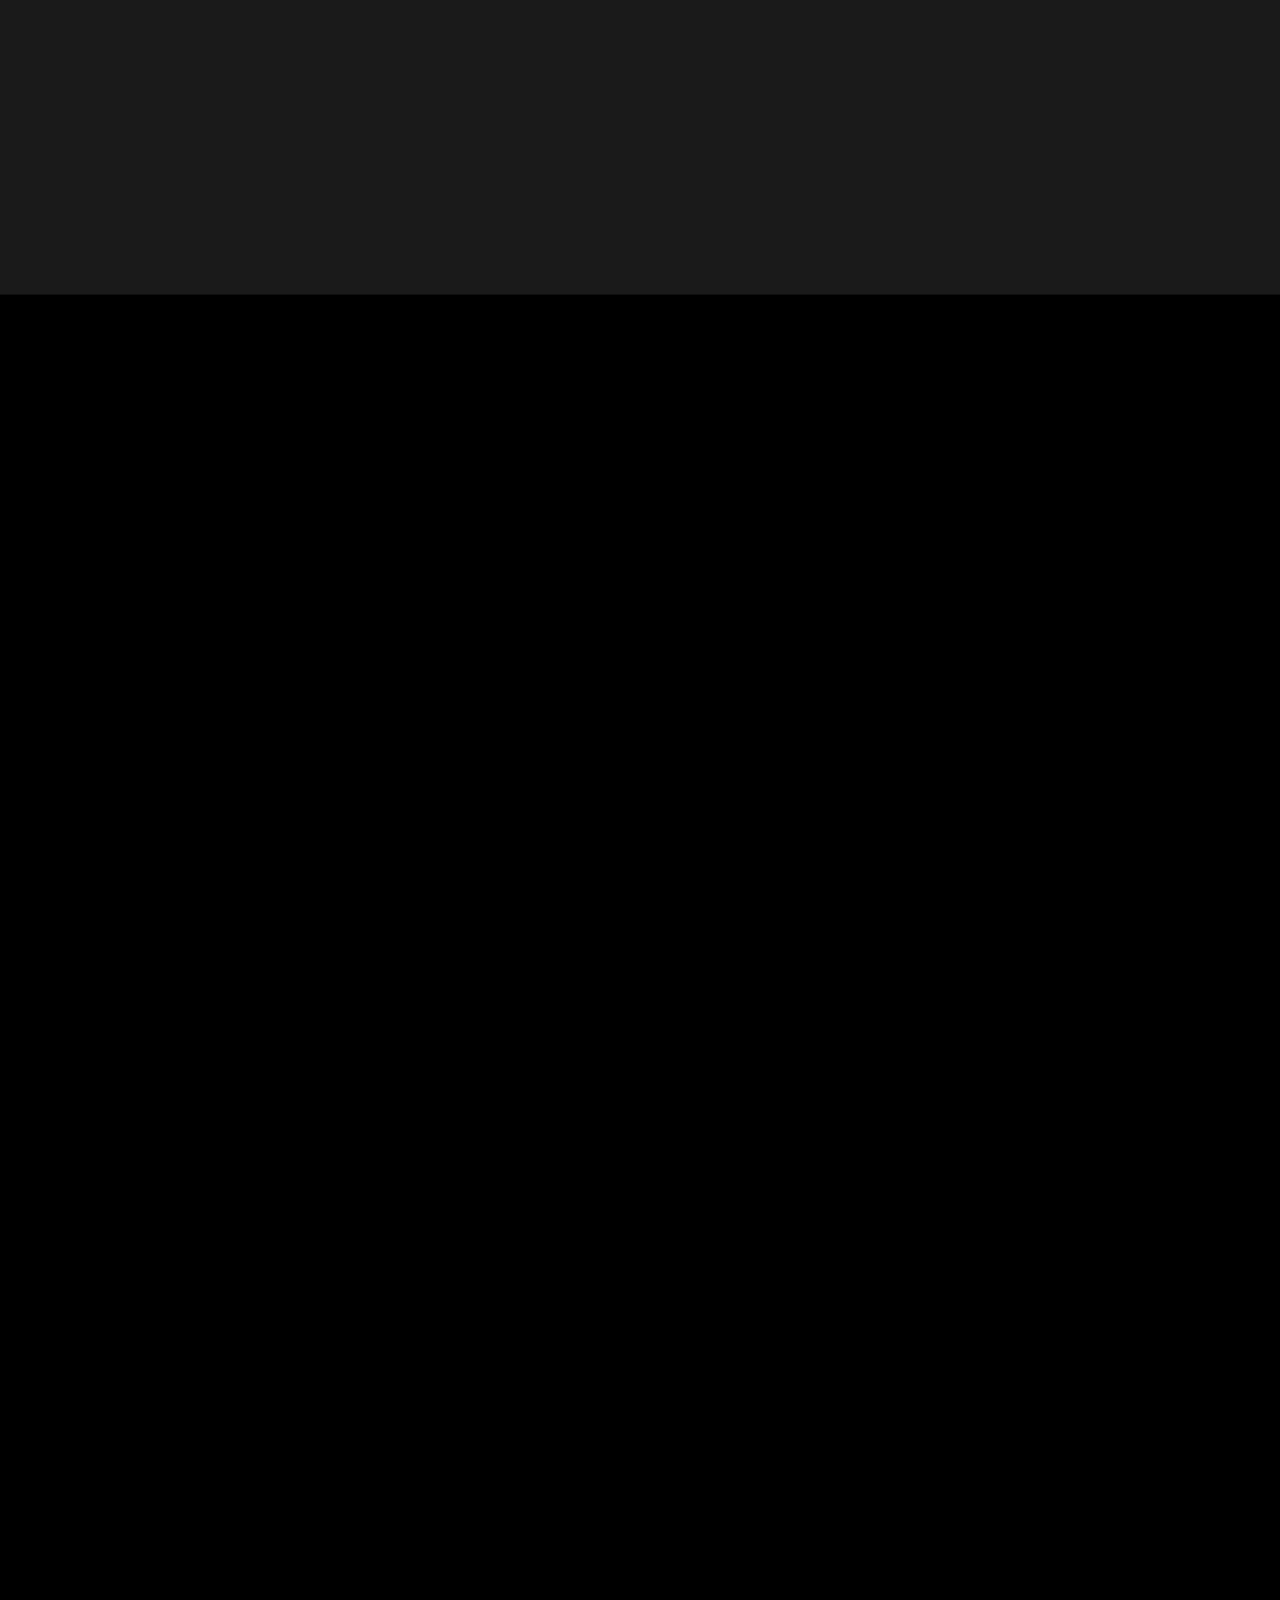
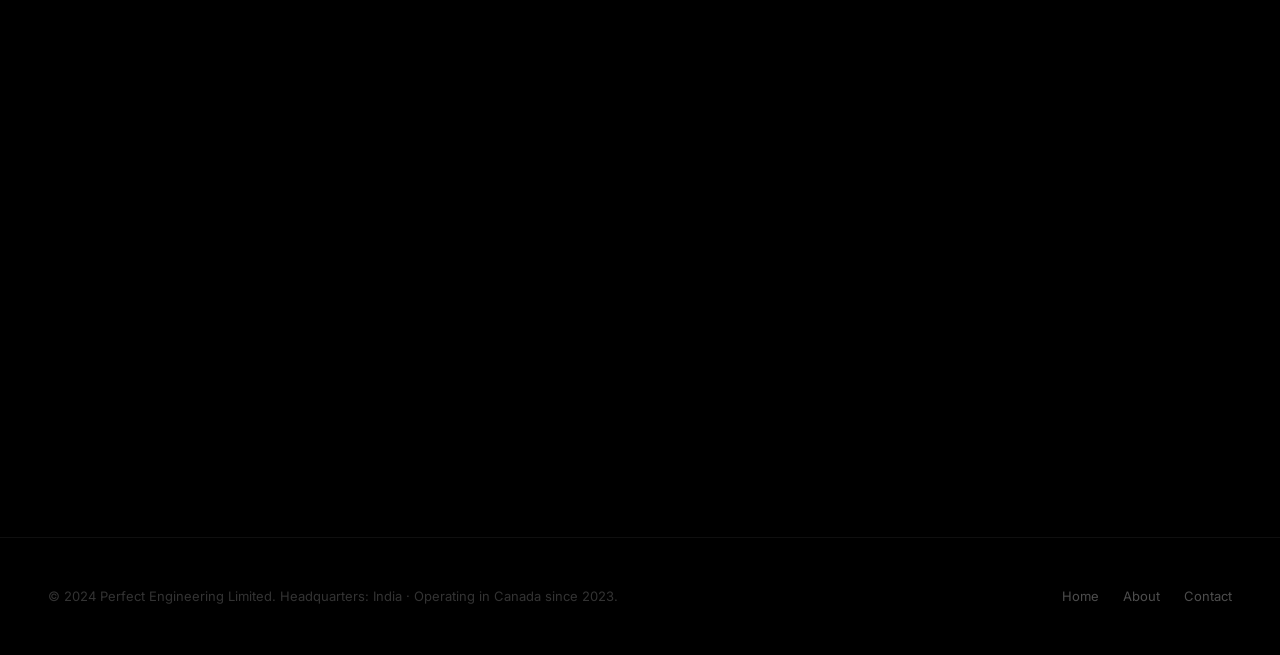
<file: food-processing.html>
<!DOCTYPE html>
<html lang="en">
<head>
<meta charset="UTF-8"/>
<meta name="viewport" content="width=device-width,initial-scale=1.0"/>
<title>Food Processing Plants — Perfect Engineering Limited</title>
<link rel="preconnect" href="https://fonts.googleapis.com"/>
<link rel="preconnect" href="https://fonts.gstatic.com" crossorigin/>
<link href="https://fonts.googleapis.com/css2?family=Cormorant+Garamond:ital,wght@0,300;0,400;1,300&family=Inter:wght@300;400;500&display=swap" rel="stylesheet"/>
<link rel="stylesheet" href="theme.css"/>
<script src="theme.js"></script>
<style>
:root{--void:#000;--bone:#fff;--charcoal:#1a1a1a;--panel:#232323;--panel2:#2a2a2a;--fd:'Cormorant Garamond',Georgia,serif;--fb:'Inter',system-ui,sans-serif;--hd:clamp(38px,5vw,72px);--r50:50px;--rpill:1000px;--s8:8px;--s12:12px;--s16:16px;--s24:24px;--s32:32px;--s48:48px;--s64:64px;--s96:96px;--s128:128px;--ease:cubic-bezier(.16,1,.3,1)}
*,*::before,*::after{box-sizing:border-box;margin:0;padding:0}
html{scroll-behavior:smooth}
body{background:var(--void);color:var(--bone);font-family:var(--fb);font-size:17px;line-height:1.65;-webkit-font-smoothing:antialiased;overflow-x:hidden;opacity:0;animation:pagein .6s var(--ease) .05s forwards}
@keyframes pagein{to{opacity:1}}
img{display:block;max-width:100%}
a{color:inherit;text-decoration:none}
.hd{font-family:var(--fd);font-size:var(--hd);font-weight:300;line-height:.9;letter-spacing:-.02em}
.body{font-size:17px;line-height:1.82;color:rgba(255,255,255,.55)}
.wrap{max-width:1440px;margin:0 auto;padding:0 var(--s48)}
.etxt{font-size:11px;letter-spacing:.15em;text-transform:uppercase;color:rgba(255,255,255,.33)}
.tag{padding:4px 14px;border:1px solid rgba(255,255,255,.1);border-radius:var(--rpill);font-size:12px;color:rgba(255,255,255,.38);letter-spacing:.04em}
.btnp{display:inline-flex;align-items:center;gap:10px;padding:16px 36px;background:var(--bone);border:1px solid var(--bone);border-radius:var(--rpill);font-size:13px;font-weight:500;letter-spacing:.07em;text-transform:uppercase;color:var(--void);transition:opacity .25s,transform .3s var(--ease)}
.btnp:hover{opacity:.82;transform:translateY(-2px)}
.btng{display:inline-flex;align-items:center;gap:10px;padding:16px 36px;border:1px solid rgba(255,255,255,.25);border-radius:var(--rpill);font-size:13px;font-weight:400;letter-spacing:.07em;text-transform:uppercase;color:var(--bone);transition:border-color .25s,background .25s,transform .3s var(--ease)}
.btng:hover{border-color:rgba(255,255,255,.55);background:rgba(255,255,255,.05);transform:translateY(-2px)}
@media(max-width:768px){.wrap{padding:0 var(--s24)}}
nav{position:fixed;top:0;left:0;right:0;z-index:200;padding:0 var(--s48);height:70px;display:flex;align-items:center;justify-content:space-between;transition:background .4s,backdrop-filter .4s,border-color .4s;border-bottom:1px solid transparent}
nav.sc{background:rgba(0,0,0,.92);backdrop-filter:blur(18px);border-color:rgba(255,255,255,.07)}
.nlogo{font-size:13px;font-weight:500;letter-spacing:.15em;text-transform:uppercase;color:var(--bone)}
.nlinks{display:flex;align-items:center;gap:28px;list-style:none}
.nlinks a{font-size:14px;color:rgba(255,255,255,.5);transition:color .2s}
.nlinks a:hover{color:var(--bone)}
.ncta{font-size:13px;color:var(--bone);border:1px solid rgba(255,255,255,.22);border-radius:var(--rpill);padding:9px 24px;letter-spacing:.06em;transition:border-color .2s,background .2s}
.ncta:hover{border-color:rgba(255,255,255,.55);background:rgba(255,255,255,.06)}
.nmob{display:none;flex-direction:column;gap:5px;cursor:pointer;padding:4px}
.nmob span{width:22px;height:1.5px;background:var(--bone);display:block;transition:transform .35s var(--ease),opacity .25s}
.nmob.open span:nth-child(1){transform:translateY(6.5px) rotate(45deg)}
.nmob.open span:nth-child(2){opacity:0}
.nmob.open span:nth-child(3){transform:translateY(-6.5px) rotate(-45deg)}
@media(max-width:900px){.nlinks{display:none}.nmob{display:flex}nav{padding:0 var(--s24)}}
.mobmenu{position:fixed;inset:0;z-index:150;background:rgba(0,0,0,.97);display:flex;flex-direction:column;justify-content:center;align-items:center;gap:var(--s32);opacity:0;pointer-events:none;transition:opacity .4s var(--ease)}
.mobmenu.open{opacity:1;pointer-events:all}
.mobmenu a{font-family:var(--fd);font-size:clamp(36px,8vw,60px);font-weight:300;color:rgba(255,255,255,.7)}
.mobmenu a:hover{color:var(--bone)}
.sr{opacity:0;transform:translateY(28px);transition:opacity .8s var(--ease),transform .8s var(--ease)}
.sr.in{opacity:1;transform:translateY(0)}
.sd2{transition-delay:.13s}
.hero{min-height:90vh;position:relative;display:flex;align-items:flex-end;overflow:hidden}
.hbg{position:absolute;inset:0;z-index:0;overflow:hidden}
.hbg img{width:100%;height:115%;object-fit:cover;filter:brightness(.18);will-change:transform}
.hbg::after{content:'';position:absolute;inset:0;background:linear-gradient(to bottom,rgba(0,0,0,.1) 0%,rgba(0,0,0,.6) 65%,rgba(0,0,0,1) 100%)}
.hcont{position:relative;z-index:1;width:100%;padding:var(--s128) var(--s48) var(--s96)}
@media(max-width:768px){.hcont{padding:100px var(--s24) var(--s48)}}
.breadcrumb{display:flex;align-items:center;gap:var(--s12);margin-bottom:var(--s48);flex-wrap:wrap}
.breadcrumb a,.breadcrumb span{font-size:13px;letter-spacing:.07em;color:rgba(255,255,255,.33)}
.breadcrumb a:hover{color:rgba(255,255,255,.7)}
.breadcrumb .sep{color:rgba(255,255,255,.15)}
.breadcrumb .cur-bc{color:rgba(255,255,255,.6)}
.hgrid{display:grid;grid-template-columns:1fr auto;gap:var(--s48);align-items:flex-end}
@media(max-width:900px){.hgrid{grid-template-columns:1fr}}
.hright{display:flex;flex-direction:column;align-items:flex-end;gap:var(--s12)}
@media(max-width:900px){.hright{flex-direction:row;flex-wrap:wrap;margin-top:var(--s24)}}
.hr{opacity:0;transform:translateY(30px);transition:opacity .9s var(--ease),transform .9s var(--ease)}
.hr.in{opacity:1;transform:translateY(0)}
.d1{transition-delay:.08s}.d2{transition-delay:.22s}.d3{transition-delay:.38s}.d4{transition-delay:.52s}
.intro-strip{padding:var(--s64) 0;border-top:1px solid rgba(255,255,255,.06);border-bottom:1px solid rgba(255,255,255,.06);background:var(--charcoal)}
.intro-inner{display:grid;grid-template-columns:1fr 1fr;gap:var(--s64);align-items:center}
@media(max-width:768px){.intro-inner{grid-template-columns:1fr;gap:var(--s32)}}
.spec-pills{display:flex;flex-wrap:wrap;gap:var(--s8)}
.segment{padding:var(--s128) 0;border-top:1px solid rgba(255,255,255,.06)}
.seg-inner{display:grid;grid-template-columns:1fr 1fr;gap:var(--s96);align-items:flex-start}
@media(max-width:900px){.seg-inner{grid-template-columns:1fr;gap:var(--s48)}}
.seg-inner.rev{direction:rtl}
.seg-inner.rev>*{direction:ltr}
.seg-img{border-radius:var(--r50);overflow:hidden;position:relative}
.seg-img img{width:100%;height:100%;object-fit:cover;filter:brightness(.55) contrast(1.1);transition:filter .6s,transform .7s var(--ease)}
.seg-img:hover img{filter:brightness(.68) contrast(1.1);transform:scale(1.03)}
.seg-img.tall{aspect-ratio:3/4}
.seg-num-badge{position:absolute;bottom:var(--s24);left:var(--s24);z-index:2;background:rgba(0,0,0,.72);backdrop-filter:blur(10px);border:1px solid rgba(255,255,255,.13);border-radius:var(--rpill);padding:8px 20px;font-size:11px;letter-spacing:.12em;text-transform:uppercase;color:rgba(255,255,255,.7)}
.seg-content{display:flex;flex-direction:column;gap:var(--s32);padding-top:var(--s16)}
.seg-label{font-size:11px;letter-spacing:.15em;text-transform:uppercase;color:rgba(255,255,255,.25)}
.seg-title{font-family:var(--fd);font-size:clamp(36px,4.5vw,64px);font-weight:300;line-height:.9;letter-spacing:-.02em}
.seg-desc{font-size:17px;line-height:1.82;color:rgba(255,255,255,.52)}
.seg-features{display:flex;flex-direction:column;gap:0;border-top:1px solid rgba(255,255,255,.07)}
.feat-item{display:flex;align-items:flex-start;gap:var(--s16);padding:20px 0;border-bottom:1px solid rgba(255,255,255,.07)}
.feat-arrow{flex-shrink:0;font-size:12px;color:rgba(255,255,255,.2);margin-top:2px}
.feat-text{font-size:15px;color:rgba(255,255,255,.5);line-height:1.65;flex:1}
.feat-text strong{color:rgba(255,255,255,.78);font-weight:400}
.seg-options-grid{display:flex;flex-wrap:wrap;gap:var(--s8);margin-top:var(--s16)}
.opt-tag{padding:7px 18px;border:1px solid rgba(255,255,255,.1);border-radius:var(--rpill);font-size:13px;color:rgba(255,255,255,.42)}
.lp-cta{background:var(--panel);border-radius:var(--r50);padding:var(--s96) var(--s64);display:flex;flex-direction:column;align-items:center;text-align:center;gap:var(--s32);margin:0 var(--s48) var(--s128)}
@media(max-width:768px){.lp-cta{padding:var(--s64) var(--s32);border-radius:32px;margin:0 var(--s24) var(--s96)}}
.lp-cta-btns{display:flex;gap:var(--s16);flex-wrap:wrap;justify-content:center}
footer{padding:var(--s48) 0;border-top:1px solid rgba(255,255,255,.06)}
.fbot{display:flex;justify-content:space-between;align-items:center;flex-wrap:wrap;gap:var(--s16)}
.fbot p{font-size:13px;color:rgba(255,255,255,.2)}
.fbot-links{display:flex;gap:var(--s24)}
.fbot-links a{font-size:13px;color:rgba(255,255,255,.3);transition:color .2s}
.fbot-links a:hover{color:var(--bone)}
</style>
</head>
<body>
<div class="mobmenu" id="mobmenu">
  <a href="index.html">Home</a><a href="index.html#services">Services</a><a href="index.html#products">Products</a><a href="index.html#industries">Industries</a><a href="about.html">About</a><a href="index.html#contact">Contact</a>
</div>
<nav id="nav">
  <a href="index.html" class="nlogo">Perfect Engineering</a>
  <ul class="nlinks">
    <li><a href="index.html#services">Services</a></li><li><a href="index.html#products" style="color:var(--bone)">Products</a></li><li><a href="index.html#industries">Industries</a></li><li><a href="about.html">About</a></li><li><a href="index.html#contact">Contact</a></li>
  </ul>
  <div style="display:flex;align-items:center;gap:var(--s24)">
    <a href="index.html#contact" class="ncta">Get in Touch</a>
    <div class="nmob" onclick="this.classList.toggle('open');document.getElementById('mobmenu').classList.toggle('open')"><span></span><span></span><span></span></div>
  </div>
</nav>

<section class="hero">
  <div class="hbg"><img src="images/food-processing.webp" alt="Food processing plant" id="hbgimg"/></div>
  <div class="hcont">
    <div class="breadcrumb hr d1"><a href="index.html">Home</a><span class="sep">›</span><a href="index.html#products">Products</a><span class="sep">›</span><span class="cur-bc">Food Processing</span></div>
    <div class="hgrid">
      <div>
        <p class="etxt hr d2" style="margin-bottom:var(--s24)">Processing Plants · Food Division</p>
        <h1 class="hd hr d3">Food Processing<br/>Plants</h1>
      </div>
      <div class="hright">
        <span class="tag hr d3">Ghee & Butter</span>
        <span class="tag hr d4">Cheese & Paneer</span>
        <span class="tag hr d4">Ice Cream & Desserts</span>
      </div>
    </div>
  </div>
</section>

<div class="intro-strip">
  <div class="wrap">
    <div class="intro-inner">
      <div>
        <p class="etxt" style="margin-bottom:var(--s16)">Overview</p>
        <p style="font-family:var(--fd);font-size:clamp(22px,2.5vw,32px);font-weight:300;line-height:1.15;color:rgba(255,255,255,.85)">Specialised food-grade processing plants for dairy derivatives, confectionery, and frozen desserts — engineered for hygiene, yield, and shelf-life compliance.</p>
      </div>
      <div>
        <p class="body" style="margin-bottom:var(--s24)">Our food processing plants are built to GMP and HACCP standards using SS 316L mirror-finish fabrication. Each system is designed for rapid product changeovers, full CIP cleaning, and minimal product waste.</p>
        <div class="spec-pills"><span class="tag">HACCP Compliant</span><span class="tag">GMP Certified</span><span class="tag">SS 316L</span><span class="tag">CIP Integrated</span></div>
      </div>
    </div>
  </div>
</div>

<!-- Ghee & Butter -->
<section class="segment">
  <div class="wrap">
    <div class="seg-inner">
      <div class="sr">
        <div class="seg-img tall">
          <img loading="lazy" src="images/food-processing.webp" alt="Ghee and butter processing plant"/>
          <div class="seg-num-badge">01 · Ghee & Butter Plant</div>
        </div>
      </div>
      <div class="seg-content sr sd2">
        <div class="seg-label">Segment 01</div>
        <h2 class="seg-title">Ghee & Butter<br/>Processing Plant</h2>
        <p class="seg-desc">Complete ghee clarification and butter churning plants from cream standardisation through cooking, clarification, sedimentation, filtering, and filling. Designed for both traditional ghee and industrial continuous-process production.</p>
        <div class="seg-features">
          <div class="feat-item"><span class="feat-arrow">→</span><span class="feat-text"><strong>Cream Melting & Standardisation Tank</strong> — Jacketed SS vessel with slow-speed agitator</span></div>
          <div class="feat-item"><span class="feat-arrow">→</span><span class="feat-text"><strong>Ghee Clarification Kettle</strong> — Steam-jacketed open pan or closed-vessel continuous cooker</span></div>
          <div class="feat-item"><span class="feat-arrow">→</span><span class="feat-text"><strong>Sedimentation & Filtration</strong> — Multi-stage settling tanks plus cartridge/plate filtration</span></div>
          <div class="feat-item"><span class="feat-arrow">→</span><span class="feat-text"><strong>Continuous Butter Churn</strong> — Continuous buttermaking machine with buttermilk separation</span></div>
          <div class="feat-item"><span class="feat-arrow">→</span><span class="feat-text"><strong>Cooling & Packing</strong> — Belt cooler and automatic tin/pouch filling integration</span></div>
        </div>
        <div class="seg-options-grid">
          <span class="opt-tag">Traditional Ghee</span><span class="opt-tag">Industrial Ghee</span><span class="opt-tag">Table Butter</span><span class="opt-tag">Cooking Butter</span>
        </div>
      </div>
    </div>
  </div>
</section>

<!-- Cheese & Paneer -->
<section class="segment" style="background:var(--charcoal)">
  <div class="wrap">
    <div class="seg-inner rev">
      <div class="sr">
        <div class="seg-img tall">
          <img loading="lazy" src="images/milk-processing.jpg" alt="Cheese and paneer processing plant"/>
          <div class="seg-num-badge">02 · Cheese & Paneer</div>
        </div>
      </div>
      <div class="seg-content sr sd2">
        <div class="seg-label">Segment 02</div>
        <h2 class="seg-title">Cheese & Paneer<br/>Processing Plant</h2>
        <p class="seg-desc">Hygienic cheese and paneer production systems incorporating pasteurisation, coagulation, curd cutting, whey drainage, pressing, brining, and cold-store transfer — engineered for consistent texture and yield.</p>
        <div class="seg-features">
          <div class="feat-item"><span class="feat-arrow">→</span><span class="feat-text"><strong>Milk Pasteuriser</strong> — HTST or vat pasteurisation to specification</span></div>
          <div class="feat-item"><span class="feat-arrow">→</span><span class="feat-text"><strong>Cheese Vat / Coagulation Tank</strong> — Open-top or closed SS vat with programmable heating and agitation</span></div>
          <div class="feat-item"><span class="feat-arrow">→</span><span class="feat-text"><strong>Automatic Curd Cutter</strong> — Wire-frame cutter with adjustable cutting speed for uniform curd size</span></div>
          <div class="feat-item"><span class="feat-arrow">→</span><span class="feat-text"><strong>Whey Drainage & Press</strong> — Hydraulic or pneumatic pressing system with whey collection</span></div>
          <div class="feat-item"><span class="feat-arrow">→</span><span class="feat-text"><strong>Paneer Press & Cutting Table</strong> — SS pressing mould racks and guillotine block cutter</span></div>
          <div class="feat-item"><span class="feat-arrow">→</span><span class="feat-text"><strong>Brine Tank</strong> — Refrigerated SS brine circulation system with salinity control</span></div>
        </div>
        <div class="seg-options-grid">
          <span class="opt-tag">Paneer</span><span class="opt-tag">Cheddar</span><span class="opt-tag">Mozzarella</span><span class="opt-tag">Process Cheese</span>
        </div>
      </div>
    </div>
  </div>
</section>

<!-- Ice Cream -->
<section class="segment">
  <div class="wrap">
    <div class="seg-inner">
      <div class="sr">
        <div class="seg-img tall">
          <img loading="lazy" src="images/storage-tanks.webp" alt="Ice cream processing plant"/>
          <div class="seg-num-badge">03 · Ice Cream Plant</div>
        </div>
      </div>
      <div class="seg-content sr sd2">
        <div class="seg-label">Segment 03</div>
        <h2 class="seg-title">Ice Cream & Frozen<br/>Desserts Plant</h2>
        <p class="seg-desc">Complete ice cream mix preparation, pasteurisation, homogenisation, ageing, freezing, and hardening tunnel systems. Also covers kulfi, yoghurt, and frozen dessert variants with flavour-dosing flexibility.</p>
        <div class="seg-features">
          <div class="feat-item"><span class="feat-arrow">→</span><span class="feat-text"><strong>Mix Preparation Tank</strong> — Jacketed SS vessel with high-shear mixer for ingredient dissolution</span></div>
          <div class="feat-item"><span class="feat-arrow">→</span><span class="feat-text"><strong>Pasteuriser</strong> — Plate PHE or tubular pasteuriser at 83°C / 15 seconds</span></div>
          <div class="feat-item"><span class="feat-arrow">→</span><span class="feat-text"><strong>Homogeniser</strong> — Two-stage high-pressure homogeniser for fat emulsion stability</span></div>
          <div class="feat-item"><span class="feat-arrow">→</span><span class="feat-text"><strong>Ageing Tank</strong> — Refrigerated SS tank with slow agitation for 4°C ageing</span></div>
          <div class="feat-item"><span class="feat-arrow">→</span><span class="feat-text"><strong>Continuous Freezer</strong> — Scraped-surface freezer with overrun control</span></div>
          <div class="feat-item"><span class="feat-arrow">→</span><span class="feat-text"><strong>Hardening Tunnel</strong> — Blast freezer tunnel with product conveyor</span></div>
        </div>
        <div class="seg-options-grid">
          <span class="opt-tag">Ice Cream</span><span class="opt-tag">Kulfi</span><span class="opt-tag">Frozen Yoghurt</span><span class="opt-tag">Sorbet</span>
        </div>
      </div>
    </div>
  </div>
</section>

<div class="lp-cta sr">
  <p class="etxt">Ready to start?</p>
  <h2 class="hd" style="text-align:center;max-width:600px">Enquire About Your<br/>Food Processing Plant</h2>
  <p class="body" style="max-width:520px;text-align:center">Share your production capacity, product type, and facility details — our engineers will respond within 24 hours with a scope and indicative budget.</p>
  <div class="lp-cta-btns">
    <a href="index.html#contact" class="btnp">Request a Proposal</a>
    <a href="index.html#products" class="btng">← All Products</a>
  </div>
</div>

<footer>
  <div class="wrap">
    <div class="fbot">
      <p>© 2024 Perfect Engineering Limited. Headquarters: India · Operating in Canada since 2023.</p>
      <div class="fbot-links"><a href="index.html">Home</a><a href="about.html">About</a><a href="index.html#contact">Contact</a></div>
    </div>
  </div>
</footer>

<script>

  document.getElementById('nav').classList.toggle('sc',window.scrollY>40);
  document.getElementById('hbgimg').style.transform=`translateY(${window.scrollY*.15}px)`;
});
const io=new IntersectionObserver(e=>e.forEach(x=>x.isIntersecting&&x.target.classList.add('in')),{threshold:.12});
document.querySelectorAll('.sr,.hr').forEach(el=>io.observe(el));
</script>
</body>
</html>
</file>
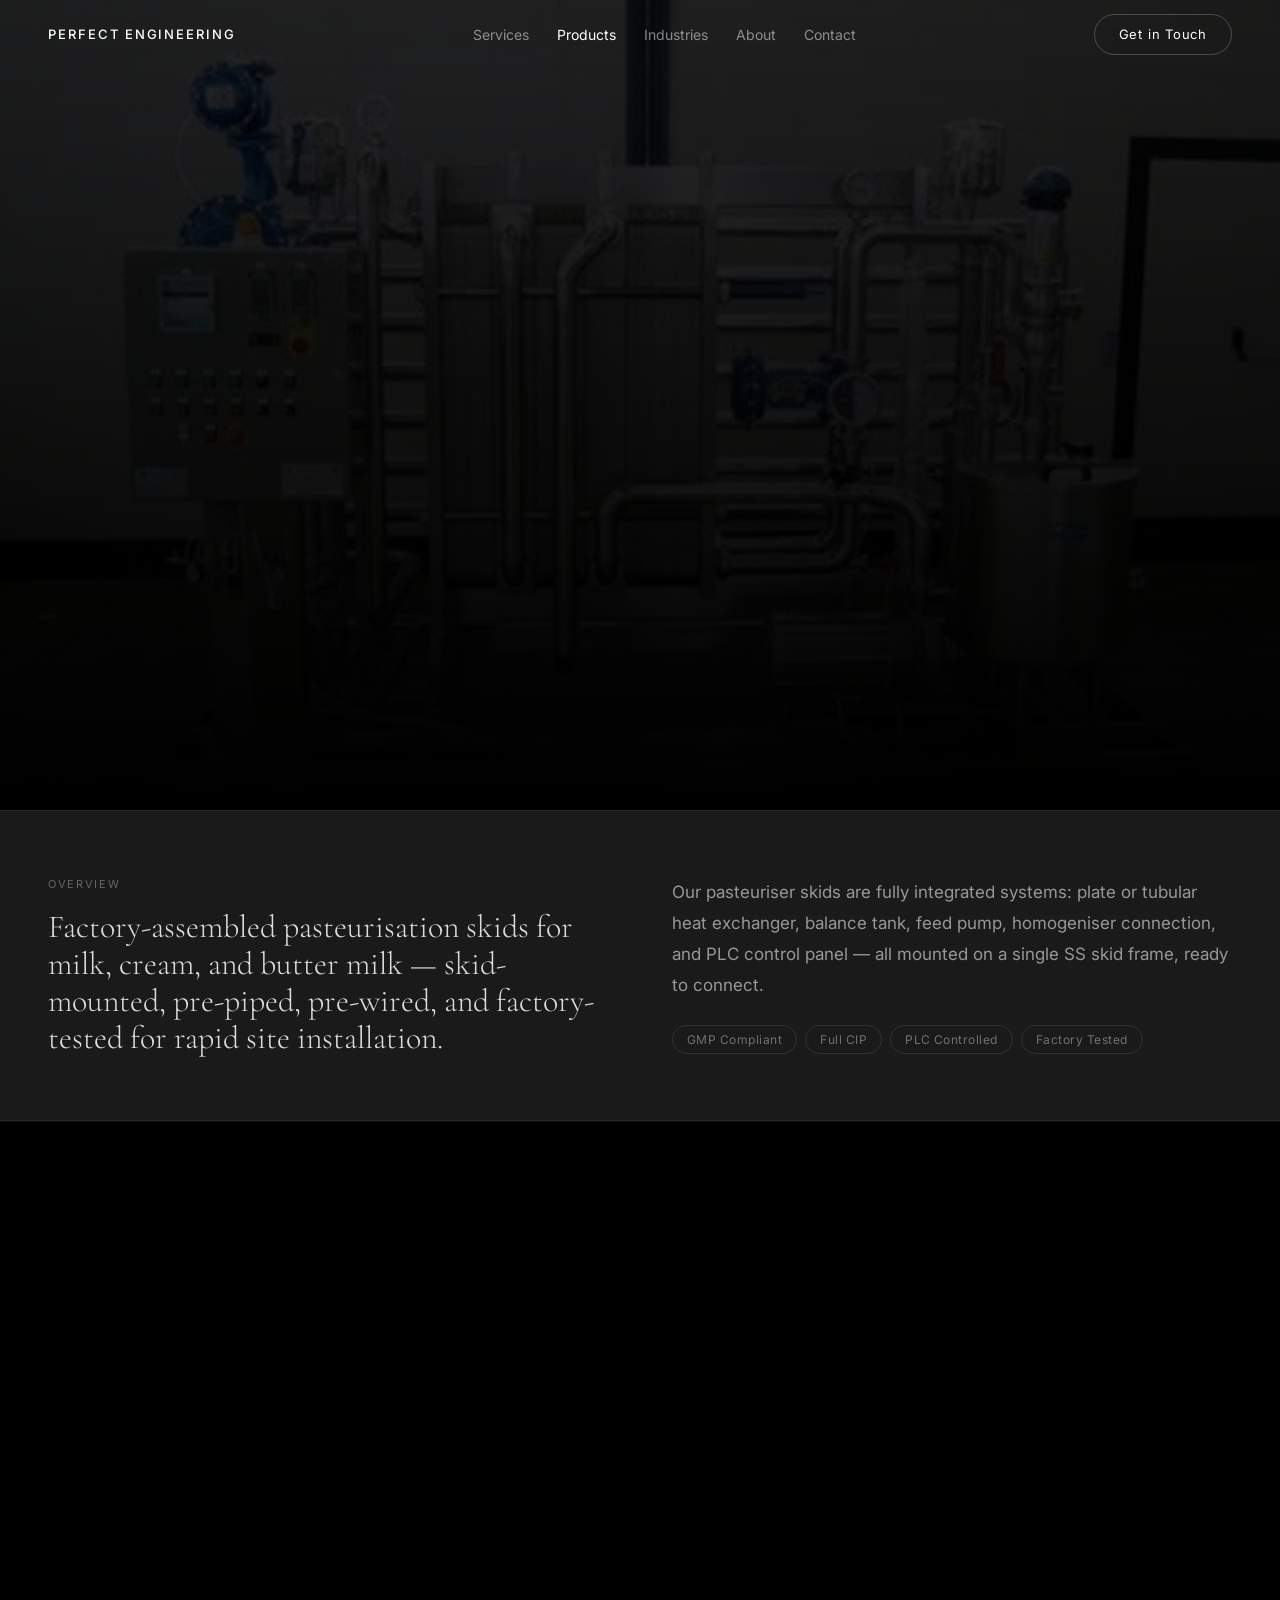
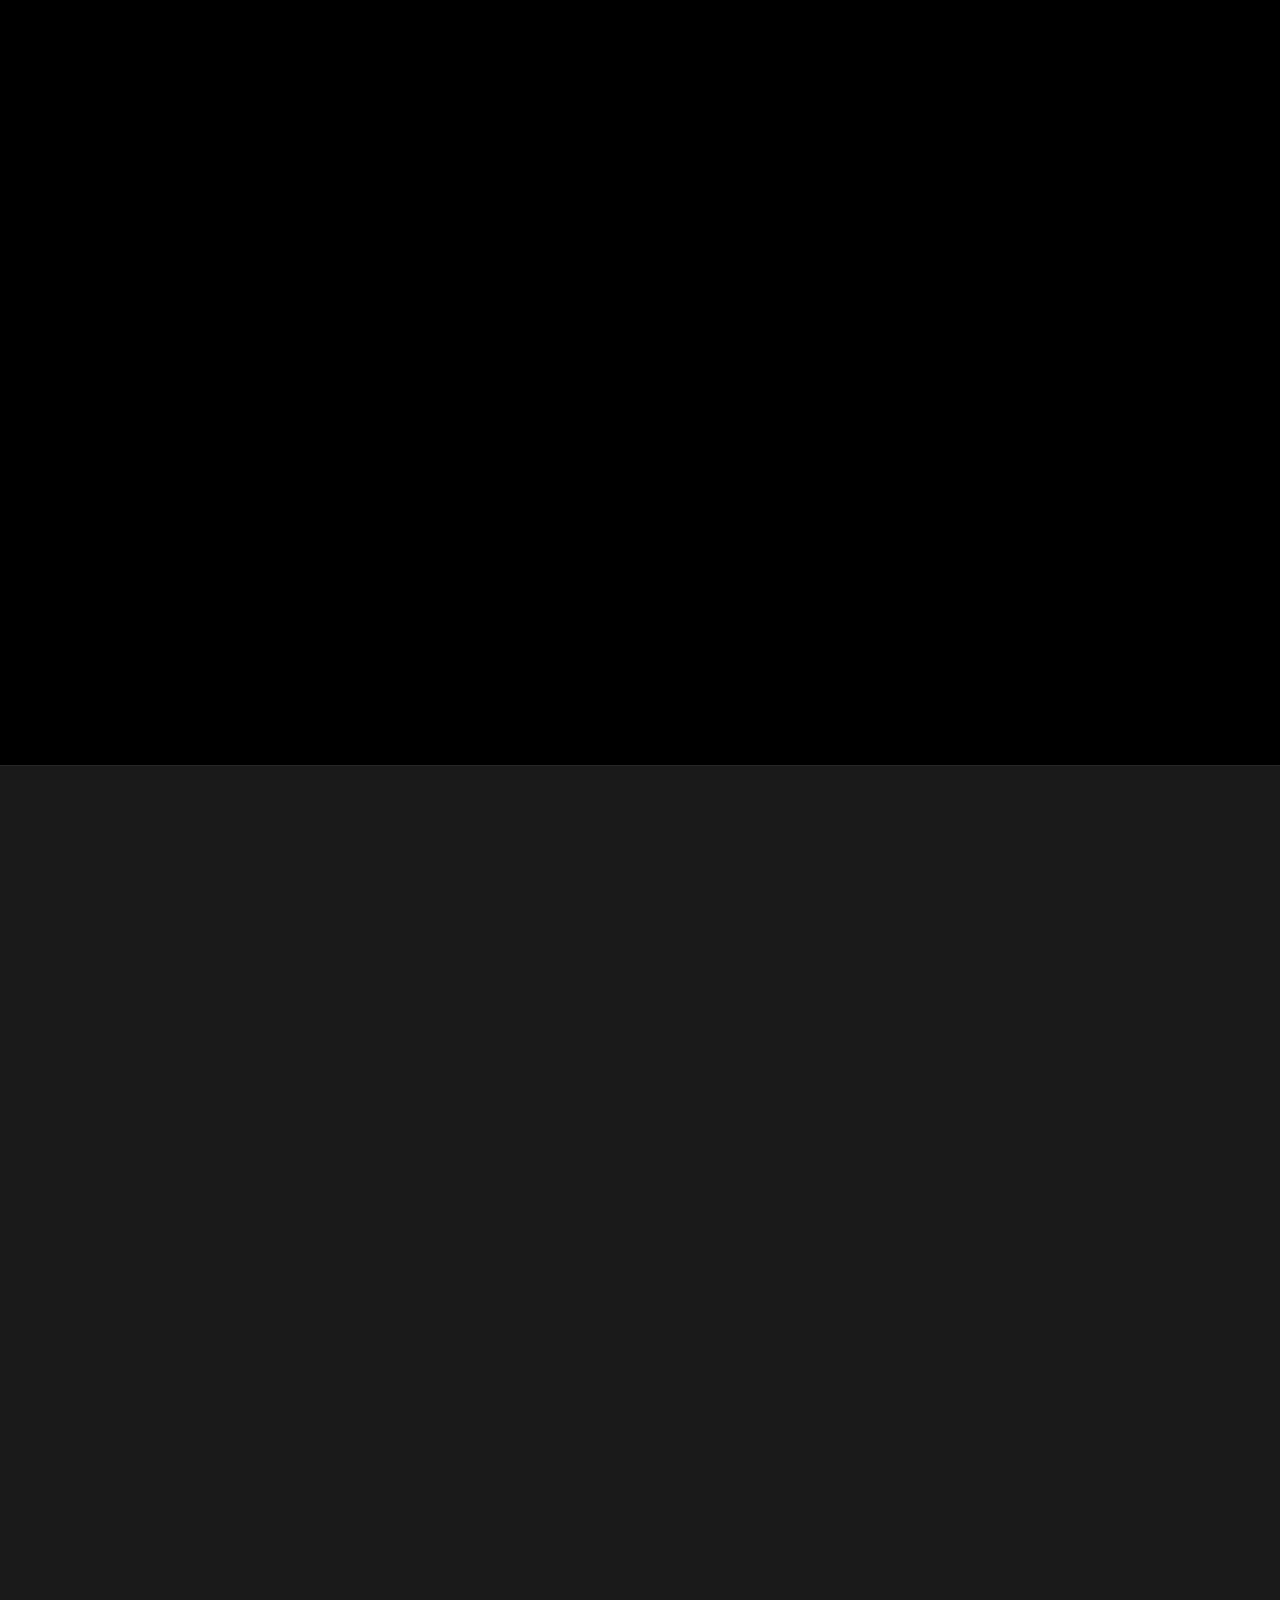
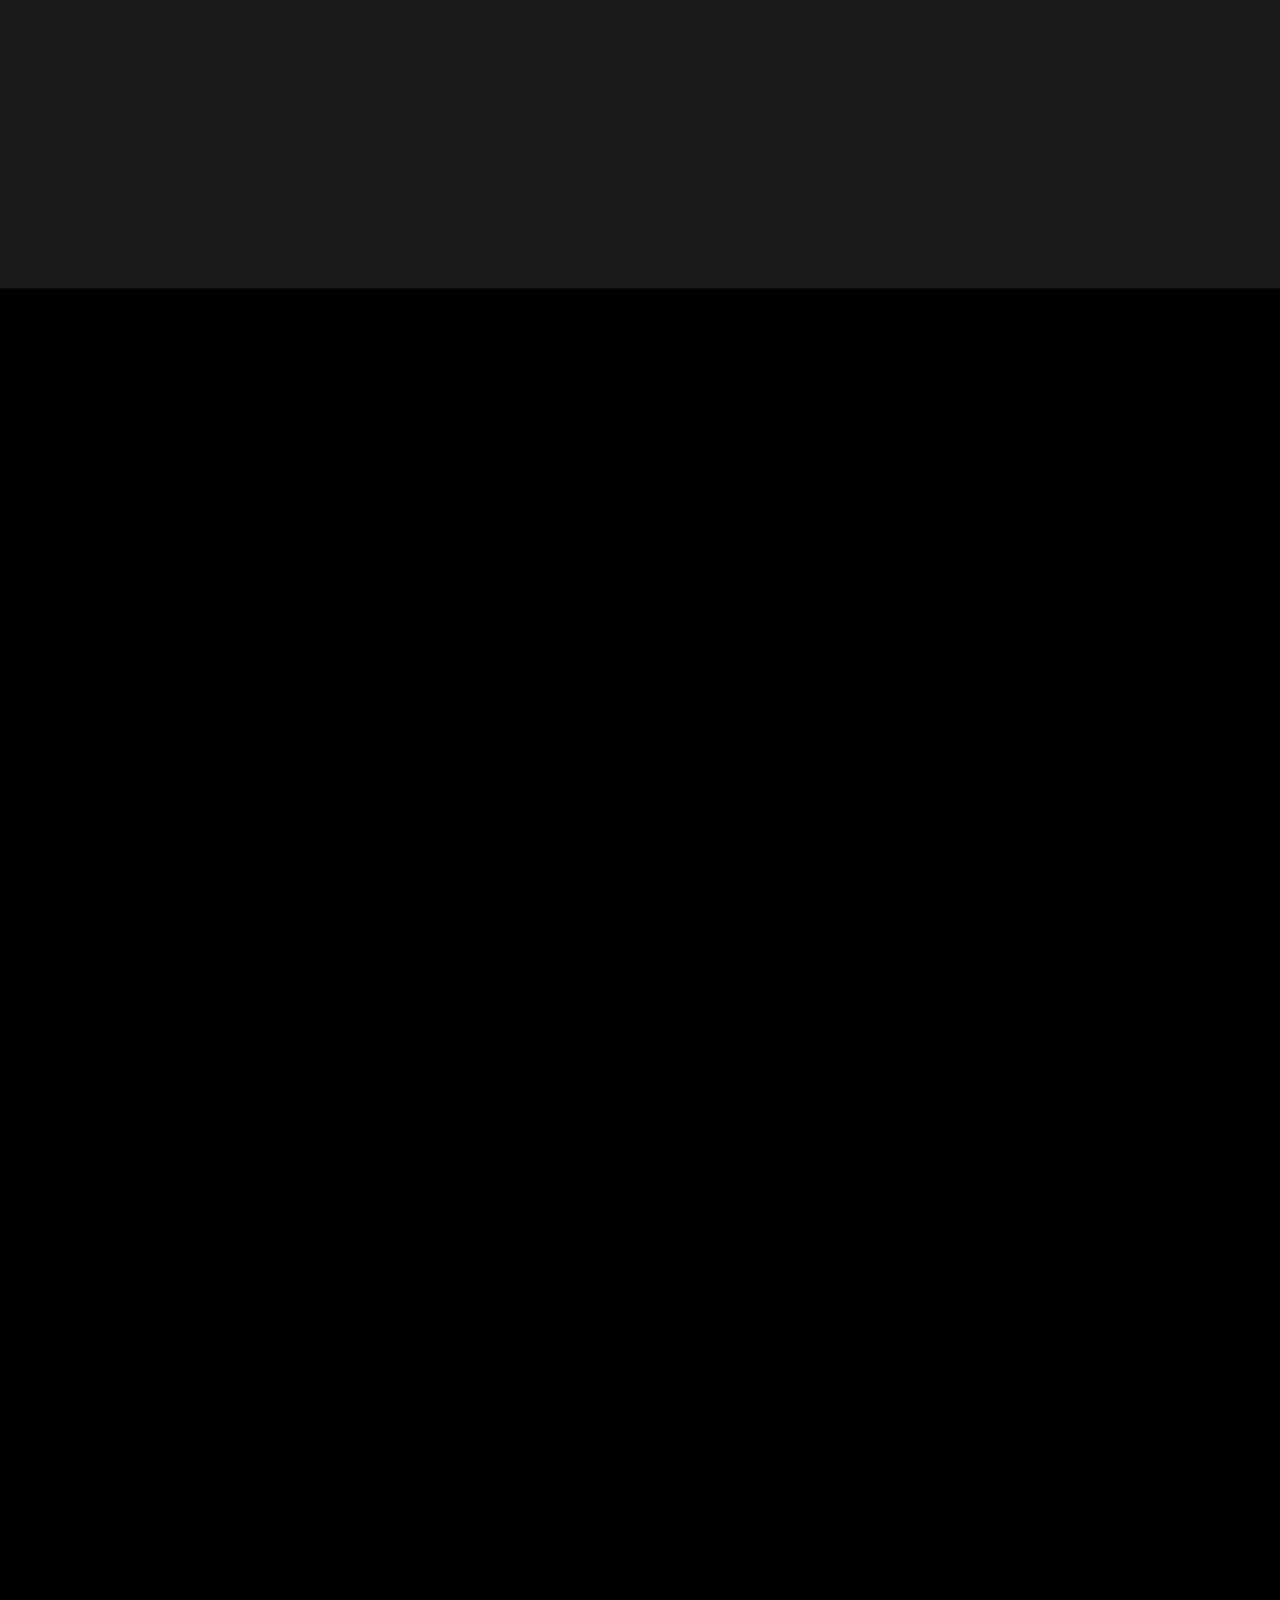
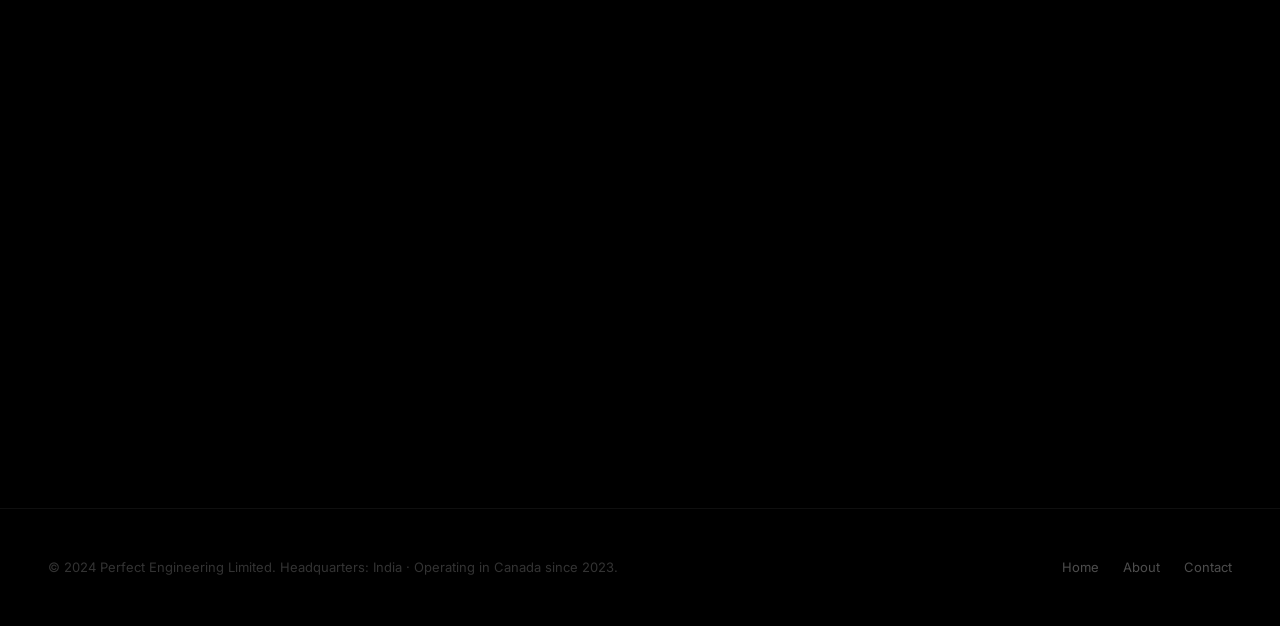
<file: pasteurizer-skids.html>
<!DOCTYPE html>
<html lang="en">
<head>
<meta charset="UTF-8"/>
<meta name="viewport" content="width=device-width,initial-scale=1.0"/>
<title>Pasteurizer Skids — Perfect Engineering Limited</title>
<link rel="preconnect" href="https://fonts.googleapis.com"/>
<link rel="preconnect" href="https://fonts.gstatic.com" crossorigin/>
<link href="https://fonts.googleapis.com/css2?family=Cormorant+Garamond:ital,wght@0,300;0,400;1,300&family=Inter:wght@300;400;500&display=swap" rel="stylesheet"/>
<link rel="stylesheet" href="theme.css"/>
<script src="theme.js"></script>
<style>
:root{--void:#000;--bone:#fff;--charcoal:#1a1a1a;--panel:#232323;--fd:'Cormorant Garamond',Georgia,serif;--fb:'Inter',system-ui,sans-serif;--hd:clamp(38px,5vw,72px);--r50:50px;--rpill:1000px;--s8:8px;--s12:12px;--s16:16px;--s24:24px;--s32:32px;--s48:48px;--s64:64px;--s96:96px;--s128:128px;--ease:cubic-bezier(.16,1,.3,1)}
*,*::before,*::after{box-sizing:border-box;margin:0;padding:0}
html{scroll-behavior:smooth}
body{background:var(--void);color:var(--bone);font-family:var(--fb);font-size:17px;line-height:1.65;-webkit-font-smoothing:antialiased;overflow-x:hidden;opacity:0;animation:pagein .6s var(--ease) .05s forwards}
@keyframes pagein{to{opacity:1}}
img{display:block;max-width:100%}
a{color:inherit;text-decoration:none}
.hd{font-family:var(--fd);font-size:var(--hd);font-weight:300;line-height:.9;letter-spacing:-.02em}
.body{font-size:17px;line-height:1.82;color:rgba(255,255,255,.55)}
.wrap{max-width:1440px;margin:0 auto;padding:0 var(--s48)}
.etxt{font-size:11px;letter-spacing:.15em;text-transform:uppercase;color:rgba(255,255,255,.33)}
.tag{padding:4px 14px;border:1px solid rgba(255,255,255,.1);border-radius:var(--rpill);font-size:12px;color:rgba(255,255,255,.38);letter-spacing:.04em}
.btnp{display:inline-flex;align-items:center;gap:10px;padding:16px 36px;background:var(--bone);border:1px solid var(--bone);border-radius:var(--rpill);font-size:13px;font-weight:500;letter-spacing:.07em;text-transform:uppercase;color:var(--void);transition:opacity .25s,transform .3s var(--ease)}
.btnp:hover{opacity:.82;transform:translateY(-2px)}
.btng{display:inline-flex;align-items:center;gap:10px;padding:16px 36px;border:1px solid rgba(255,255,255,.25);border-radius:var(--rpill);font-size:13px;font-weight:400;letter-spacing:.07em;text-transform:uppercase;color:var(--bone);transition:border-color .25s,background .25s,transform .3s var(--ease)}
.btng:hover{border-color:rgba(255,255,255,.55);background:rgba(255,255,255,.05);transform:translateY(-2px)}
@media(max-width:768px){.wrap{padding:0 var(--s24)}}
nav{position:fixed;top:0;left:0;right:0;z-index:200;padding:0 var(--s48);height:70px;display:flex;align-items:center;justify-content:space-between;transition:background .4s,backdrop-filter .4s,border-color .4s;border-bottom:1px solid transparent}
nav.sc{background:rgba(0,0,0,.92);backdrop-filter:blur(18px);border-color:rgba(255,255,255,.07)}
.nlogo{font-size:13px;font-weight:500;letter-spacing:.15em;text-transform:uppercase;color:var(--bone)}
.nlinks{display:flex;align-items:center;gap:28px;list-style:none}
.nlinks a{font-size:14px;color:rgba(255,255,255,.5);transition:color .2s}
.nlinks a:hover{color:var(--bone)}
.ncta{font-size:13px;color:var(--bone);border:1px solid rgba(255,255,255,.22);border-radius:var(--rpill);padding:9px 24px;letter-spacing:.06em}
.ncta:hover{border-color:rgba(255,255,255,.55);background:rgba(255,255,255,.06)}
.nmob{display:none;flex-direction:column;gap:5px;cursor:pointer;padding:4px}
.nmob span{width:22px;height:1.5px;background:var(--bone);display:block;transition:transform .35s var(--ease),opacity .25s}
.nmob.open span:nth-child(1){transform:translateY(6.5px) rotate(45deg)}
.nmob.open span:nth-child(2){opacity:0}
.nmob.open span:nth-child(3){transform:translateY(-6.5px) rotate(-45deg)}
@media(max-width:900px){.nlinks{display:none}.nmob{display:flex}nav{padding:0 var(--s24)}}
.mobmenu{position:fixed;inset:0;z-index:150;background:rgba(0,0,0,.97);display:flex;flex-direction:column;justify-content:center;align-items:center;gap:var(--s32);opacity:0;pointer-events:none;transition:opacity .4s var(--ease)}
.mobmenu.open{opacity:1;pointer-events:all}
.mobmenu a{font-family:var(--fd);font-size:clamp(36px,8vw,60px);font-weight:300;color:rgba(255,255,255,.7)}
.mobmenu a:hover{color:var(--bone)}
.sr{opacity:0;transform:translateY(28px);transition:opacity .8s var(--ease),transform .8s var(--ease)}
.sr.in{opacity:1;transform:translateY(0)}
.sd2{transition-delay:.13s}
.hero{min-height:90vh;position:relative;display:flex;align-items:flex-end;overflow:hidden}
.hbg{position:absolute;inset:0;z-index:0;overflow:hidden}
.hbg img{width:100%;height:115%;object-fit:cover;filter:brightness(.18);will-change:transform}
.hbg::after{content:'';position:absolute;inset:0;background:linear-gradient(to bottom,rgba(0,0,0,.1) 0%,rgba(0,0,0,.6) 65%,rgba(0,0,0,1) 100%)}
.hcont{position:relative;z-index:1;width:100%;padding:var(--s128) var(--s48) var(--s96)}
@media(max-width:768px){.hcont{padding:100px var(--s24) var(--s48)}}
.breadcrumb{display:flex;align-items:center;gap:var(--s12);margin-bottom:var(--s48);flex-wrap:wrap}
.breadcrumb a,.breadcrumb span{font-size:13px;letter-spacing:.07em;color:rgba(255,255,255,.33)}
.breadcrumb a:hover{color:rgba(255,255,255,.7)}
.breadcrumb .sep{color:rgba(255,255,255,.15)}
.breadcrumb .cur-bc{color:rgba(255,255,255,.6)}
.hgrid{display:grid;grid-template-columns:1fr auto;gap:var(--s48);align-items:flex-end}
@media(max-width:900px){.hgrid{grid-template-columns:1fr}}
.hright{display:flex;flex-direction:column;align-items:flex-end;gap:var(--s12)}
@media(max-width:900px){.hright{flex-direction:row;flex-wrap:wrap;margin-top:var(--s24)}}
.hr{opacity:0;transform:translateY(30px);transition:opacity .9s var(--ease),transform .9s var(--ease)}
.hr.in{opacity:1;transform:translateY(0)}
.d1{transition-delay:.08s}.d2{transition-delay:.22s}.d3{transition-delay:.38s}.d4{transition-delay:.52s}
.intro-strip{padding:var(--s64) 0;border-top:1px solid rgba(255,255,255,.06);border-bottom:1px solid rgba(255,255,255,.06);background:var(--charcoal)}
.intro-inner{display:grid;grid-template-columns:1fr 1fr;gap:var(--s64);align-items:center}
@media(max-width:768px){.intro-inner{grid-template-columns:1fr;gap:var(--s32)}}
.spec-pills{display:flex;flex-wrap:wrap;gap:var(--s8)}
.segment{padding:var(--s128) 0;border-top:1px solid rgba(255,255,255,.06)}
.seg-inner{display:grid;grid-template-columns:1fr 1fr;gap:var(--s96);align-items:flex-start}
@media(max-width:900px){.seg-inner{grid-template-columns:1fr;gap:var(--s48)}}
.seg-inner.rev{direction:rtl}
.seg-inner.rev>*{direction:ltr}
.seg-img{border-radius:var(--r50);overflow:hidden;position:relative}
.seg-img img{width:100%;height:100%;object-fit:cover;filter:brightness(.55) contrast(1.1);transition:filter .6s,transform .7s var(--ease)}
.seg-img:hover img{filter:brightness(.68) contrast(1.1);transform:scale(1.03)}
.seg-img.tall{aspect-ratio:3/4}
.seg-num-badge{position:absolute;bottom:var(--s24);left:var(--s24);z-index:2;background:rgba(0,0,0,.72);backdrop-filter:blur(10px);border:1px solid rgba(255,255,255,.13);border-radius:var(--rpill);padding:8px 20px;font-size:11px;letter-spacing:.12em;text-transform:uppercase;color:rgba(255,255,255,.7)}
.seg-content{display:flex;flex-direction:column;gap:var(--s32);padding-top:var(--s16)}
.seg-label{font-size:11px;letter-spacing:.15em;text-transform:uppercase;color:rgba(255,255,255,.25)}
.seg-title{font-family:var(--fd);font-size:clamp(36px,4.5vw,64px);font-weight:300;line-height:.9;letter-spacing:-.02em}
.seg-desc{font-size:17px;line-height:1.82;color:rgba(255,255,255,.52)}
.seg-features{display:flex;flex-direction:column;gap:0;border-top:1px solid rgba(255,255,255,.07)}
.feat-item{display:flex;align-items:flex-start;gap:var(--s16);padding:20px 0;border-bottom:1px solid rgba(255,255,255,.07)}
.feat-arrow{flex-shrink:0;font-size:12px;color:rgba(255,255,255,.2);margin-top:2px}
.feat-text{font-size:15px;color:rgba(255,255,255,.5);line-height:1.65;flex:1}
.feat-text strong{color:rgba(255,255,255,.78);font-weight:400}
.seg-options-grid{display:flex;flex-wrap:wrap;gap:var(--s8);margin-top:var(--s16)}
.opt-tag{padding:7px 18px;border:1px solid rgba(255,255,255,.1);border-radius:var(--rpill);font-size:13px;color:rgba(255,255,255,.42)}
.lp-cta{background:var(--panel);border-radius:var(--r50);padding:var(--s96) var(--s64);display:flex;flex-direction:column;align-items:center;text-align:center;gap:var(--s32);margin:0 var(--s48) var(--s128)}
@media(max-width:768px){.lp-cta{padding:var(--s64) var(--s32);border-radius:32px;margin:0 var(--s24) var(--s96)}}
.lp-cta-btns{display:flex;gap:var(--s16);flex-wrap:wrap;justify-content:center}
footer{padding:var(--s48) 0;border-top:1px solid rgba(255,255,255,.06)}
.fbot{display:flex;justify-content:space-between;align-items:center;flex-wrap:wrap;gap:var(--s16)}
.fbot p{font-size:13px;color:rgba(255,255,255,.2)}
.fbot-links{display:flex;gap:var(--s24)}
.fbot-links a{font-size:13px;color:rgba(255,255,255,.3)}
.fbot-links a:hover{color:var(--bone)}
</style>
</head>
<body>
<div class="mobmenu" id="mobmenu">
  <a href="index.html">Home</a><a href="index.html#services">Services</a><a href="index.html#products">Products</a><a href="index.html#industries">Industries</a><a href="about.html">About</a><a href="index.html#contact">Contact</a>
</div>
<nav id="nav">
  <a href="index.html" class="nlogo">Perfect Engineering</a>
  <ul class="nlinks">
    <li><a href="index.html#services">Services</a></li><li><a href="index.html#products" style="color:var(--bone)">Products</a></li><li><a href="index.html#industries">Industries</a></li><li><a href="about.html">About</a></li><li><a href="index.html#contact">Contact</a></li>
  </ul>
  <div style="display:flex;align-items:center;gap:var(--s24)">
    <a href="index.html#contact" class="ncta">Get in Touch</a>
    <div class="nmob" onclick="this.classList.toggle('open');document.getElementById('mobmenu').classList.toggle('open')"><span></span><span></span><span></span></div>
  </div>
</nav>

<section class="hero">
  <div class="hbg"><img src="images/pasteurizer-skid.png" alt="Pasteurizer skid" id="hbgimg"/></div>
  <div class="hcont">
    <div class="breadcrumb hr d1"><a href="index.html">Home</a><span class="sep">›</span><a href="index.html#products">Products</a><span class="sep">›</span><span class="cur-bc">Pasteurizer Skids</span></div>
    <div class="hgrid">
      <div>
        <p class="etxt hr d2" style="margin-bottom:var(--s24)">Equipment · Thermal Processing</p>
        <h1 class="hd hr d3">Pasteurizer Skids</h1>
      </div>
      <div class="hright">
        <span class="tag hr d3">HTST / LTLT</span>
        <span class="tag hr d4">Milk & Cream</span>
        <span class="tag hr d4">GMP Compliant</span>
      </div>
    </div>
  </div>
</section>

<div class="intro-strip">
  <div class="wrap">
    <div class="intro-inner">
      <div>
        <p class="etxt" style="margin-bottom:var(--s16)">Overview</p>
        <p style="font-family:var(--fd);font-size:clamp(22px,2.5vw,32px);font-weight:300;line-height:1.15;color:rgba(255,255,255,.85)">Factory-assembled pasteurisation skids for milk, cream, and butter milk — skid-mounted, pre-piped, pre-wired, and factory-tested for rapid site installation.</p>
      </div>
      <div>
        <p class="body" style="margin-bottom:var(--s24)">Our pasteuriser skids are fully integrated systems: plate or tubular heat exchanger, balance tank, feed pump, homogeniser connection, and PLC control panel — all mounted on a single SS skid frame, ready to connect.</p>
        <div class="spec-pills"><span class="tag">GMP Compliant</span><span class="tag">Full CIP</span><span class="tag">PLC Controlled</span><span class="tag">Factory Tested</span></div>
      </div>
    </div>
  </div>
</div>

<!-- HTST Milk Pasteuriser -->
<section class="segment">
  <div class="wrap">
    <div class="seg-inner">
      <div class="sr">
        <div class="seg-img tall">
          <img loading="lazy" src="images/pasteurizer-skid.png" alt="HTST milk pasteurizer skid"/>
          <div class="seg-num-badge">01 · HTST Milk Pasteuriser</div>
        </div>
      </div>
      <div class="seg-content sr sd2">
        <div class="seg-label">Segment 01</div>
        <h2 class="seg-title">HTST Milk<br/>Pasteuriser Skid</h2>
        <p class="seg-desc">High-temperature short-time (HTST) pasteuriser skids for whole milk, standardised milk, and toned milk. Designed to achieve 72°C / 15 seconds with &gt;95% heat recovery through the regeneration section.</p>
        <div class="seg-features">
          <div class="feat-item"><span class="feat-arrow">→</span><span class="feat-text"><strong>Plate Heat Exchanger</strong> — Multi-section PHE: regeneration, heating, and cooling sections</span></div>
          <div class="feat-item"><span class="feat-arrow">→</span><span class="feat-text"><strong>Balance Tank</strong> — Stainless steel feed balance tank with float valve and level control</span></div>
          <div class="feat-item"><span class="feat-arrow">→</span><span class="feat-text"><strong>FDD Valve</strong> — Automatic flow diversion device for temperature-failure product return</span></div>
          <div class="feat-item"><span class="feat-arrow">→</span><span class="feat-text"><strong>Hot Water Unit</strong> — Integrated hot water heating system with temperature PID control</span></div>
          <div class="feat-item"><span class="feat-arrow">→</span><span class="feat-text"><strong>PLC Panel</strong> — Fully automated sequence control with SCADA-ready communications</span></div>
          <div class="feat-item"><span class="feat-arrow">→</span><span class="feat-text"><strong>Capacities</strong> — 5,000 to 50,000 litres/hour available as standard configurations</span></div>
        </div>
        <div class="seg-options-grid">
          <span class="opt-tag">Whole Milk</span><span class="opt-tag">Toned Milk</span><span class="opt-tag">Double Toned</span><span class="opt-tag">Flavoured Milk</span>
        </div>
      </div>
    </div>
  </div>
</section>

<!-- Cream & Butter Milk Pasteuriser -->
<section class="segment" style="background:var(--charcoal)">
  <div class="wrap">
    <div class="seg-inner rev">
      <div class="sr">
        <div class="seg-img tall">
          <img loading="lazy" src="images/milk-processing.jpg" alt="Cream pasteurizer skid"/>
          <div class="seg-num-badge">02 · Cream Pasteuriser</div>
        </div>
      </div>
      <div class="seg-content sr sd2">
        <div class="seg-label">Segment 02</div>
        <h2 class="seg-title">Cream & Butter Milk<br/>Pasteuriser Skid</h2>
        <p class="seg-desc">Dedicated pasteurisation skids for high-fat cream (30–82% fat) and acidic buttermilk — designed with wider plate gaps and corrosion-resistant materials to handle viscous and acidic product streams.</p>
        <div class="seg-features">
          <div class="feat-item"><span class="feat-arrow">→</span><span class="feat-text"><strong>Wide-Gap Plate PHE</strong> — Corrugated plates with wide-gap channels for high-viscosity cream</span></div>
          <div class="feat-item"><span class="feat-arrow">→</span><span class="feat-text"><strong>High-Temperature Holding</strong> — 95°C / 15–30 second holding tube for cream sterilisation</span></div>
          <div class="feat-item"><span class="feat-arrow">→</span><span class="feat-text"><strong>Back-Pressure Valve</strong> — Maintains product-side pressure to prevent flash evaporation</span></div>
          <div class="feat-item"><span class="feat-arrow">→</span><span class="feat-text"><strong>SS 316L Wetted Parts</strong> — Acid-resistant material specification for buttermilk duty</span></div>
          <div class="feat-item"><span class="feat-arrow">→</span><span class="feat-text"><strong>CIP Circuit</strong> — Integrated CIP return connections for alkali and acid cleaning sequences</span></div>
        </div>
        <div class="seg-options-grid">
          <span class="opt-tag">Fresh Cream</span><span class="opt-tag">Whipping Cream</span><span class="opt-tag">Buttermilk</span><span class="opt-tag">Acidophilus</span>
        </div>
      </div>
    </div>
  </div>
</section>

<!-- LTLT Batch Pasteuriser -->
<section class="segment">
  <div class="wrap">
    <div class="seg-inner">
      <div class="sr">
        <div class="seg-img tall">
          <img loading="lazy" src="images/storage-tanks.webp" alt="LTLT batch pasteurizer vat"/>
          <div class="seg-num-badge">03 · LTLT Batch Pasteuriser</div>
        </div>
      </div>
      <div class="seg-content sr sd2">
        <div class="seg-label">Segment 03</div>
        <h2 class="seg-title">LTLT Batch<br/>Pasteuriser Vat</h2>
        <p class="seg-desc">Low-temperature long-time (LTLT) batch pasteurisation vats for small-scale, artisan, and cheese-milk applications — 63°C / 30 minutes in a jacketed, agitated SS vessel.</p>
        <div class="seg-features">
          <div class="feat-item"><span class="feat-arrow">→</span><span class="feat-text"><strong>Jacketed Vat</strong> — Double-wall SS vessel with hot water or steam jacket for uniform heating</span></div>
          <div class="feat-item"><span class="feat-arrow">→</span><span class="feat-text"><strong>Slow-Speed Agitator</strong> — Anchor agitator for gentle product movement without protein damage</span></div>
          <div class="feat-item"><span class="feat-arrow">→</span><span class="feat-text"><strong>Holding Timer</strong> — Automated hold cycle with temperature alarm and batch record</span></div>
          <div class="feat-item"><span class="feat-arrow">→</span><span class="feat-text"><strong>Cooling Capability</strong> — Rapid cool-down via chilled-water jacket after hold period</span></div>
          <div class="feat-item"><span class="feat-arrow">→</span><span class="feat-text"><strong>Capacities</strong> — 500L to 10,000L batch vats as standard; custom sizes available</span></div>
        </div>
        <div class="seg-options-grid">
          <span class="opt-tag">Cheese Milk</span><span class="opt-tag">Artisan Dairy</span><span class="opt-tag">Small Batch</span><span class="opt-tag">Yoghurt Mix</span>
        </div>
      </div>
    </div>
  </div>
</section>

<div class="lp-cta sr">
  <p class="etxt">Ready to start?</p>
  <h2 class="hd" style="text-align:center;max-width:600px">Enquire About Your<br/>Pasteuriser Skid</h2>
  <p class="body" style="max-width:520px;text-align:center">Provide your product type, flow rate, and holding parameters — our engineers will configure the right system and respond within 24 hours.</p>
  <div class="lp-cta-btns">
    <a href="index.html#contact" class="btnp">Request a Proposal</a>
    <a href="index.html#products" class="btng">← All Products</a>
  </div>
</div>

<footer>
  <div class="wrap">
    <div class="fbot">
      <p>© 2024 Perfect Engineering Limited. Headquarters: India · Operating in Canada since 2023.</p>
      <div class="fbot-links"><a href="index.html">Home</a><a href="about.html">About</a><a href="index.html#contact">Contact</a></div>
    </div>
  </div>
</footer>
<script>

  document.getElementById('nav').classList.toggle('sc',window.scrollY>40);
  document.getElementById('hbgimg').style.transform=`translateY(${window.scrollY*.15}px)`;
});
const io=new IntersectionObserver(e=>e.forEach(x=>x.isIntersecting&&x.target.classList.add('in')),{threshold:.12});
document.querySelectorAll('.sr,.hr').forEach(el=>io.observe(el));
</script>
</body>
</html>
</file>
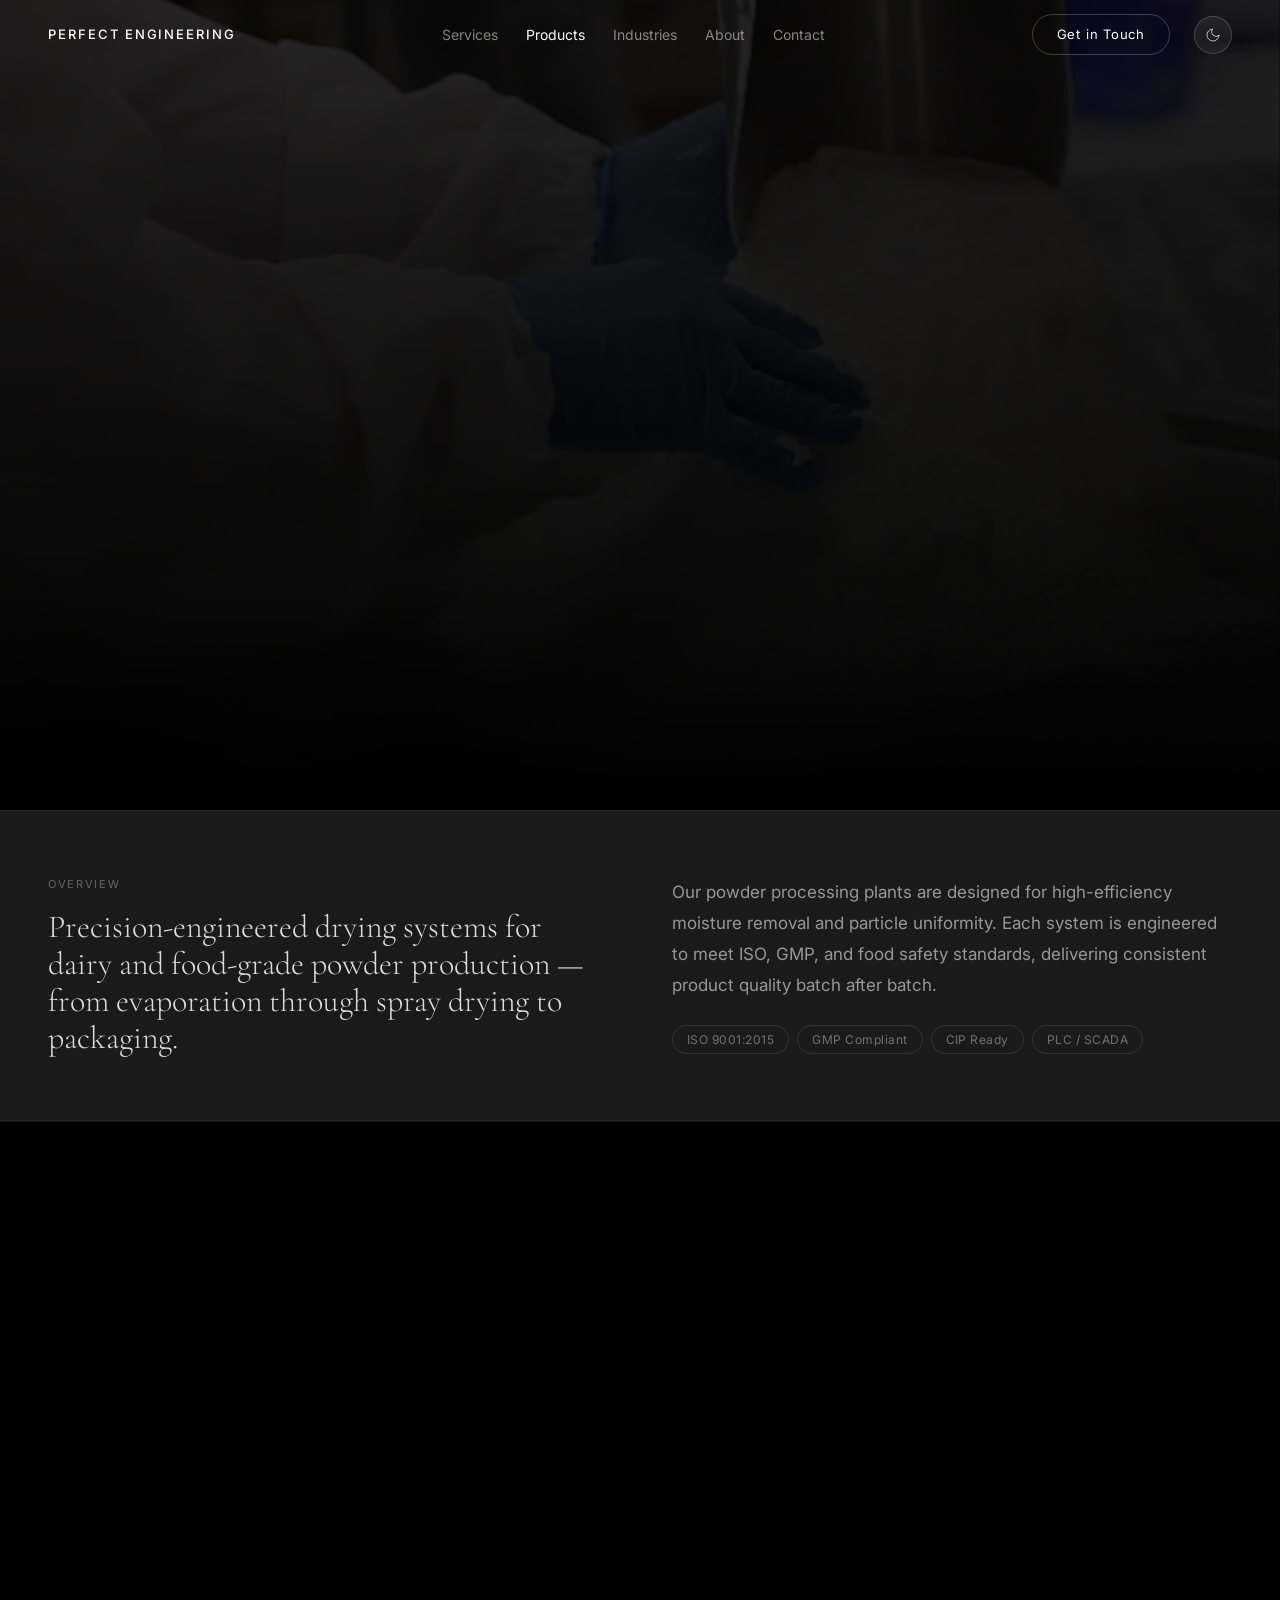
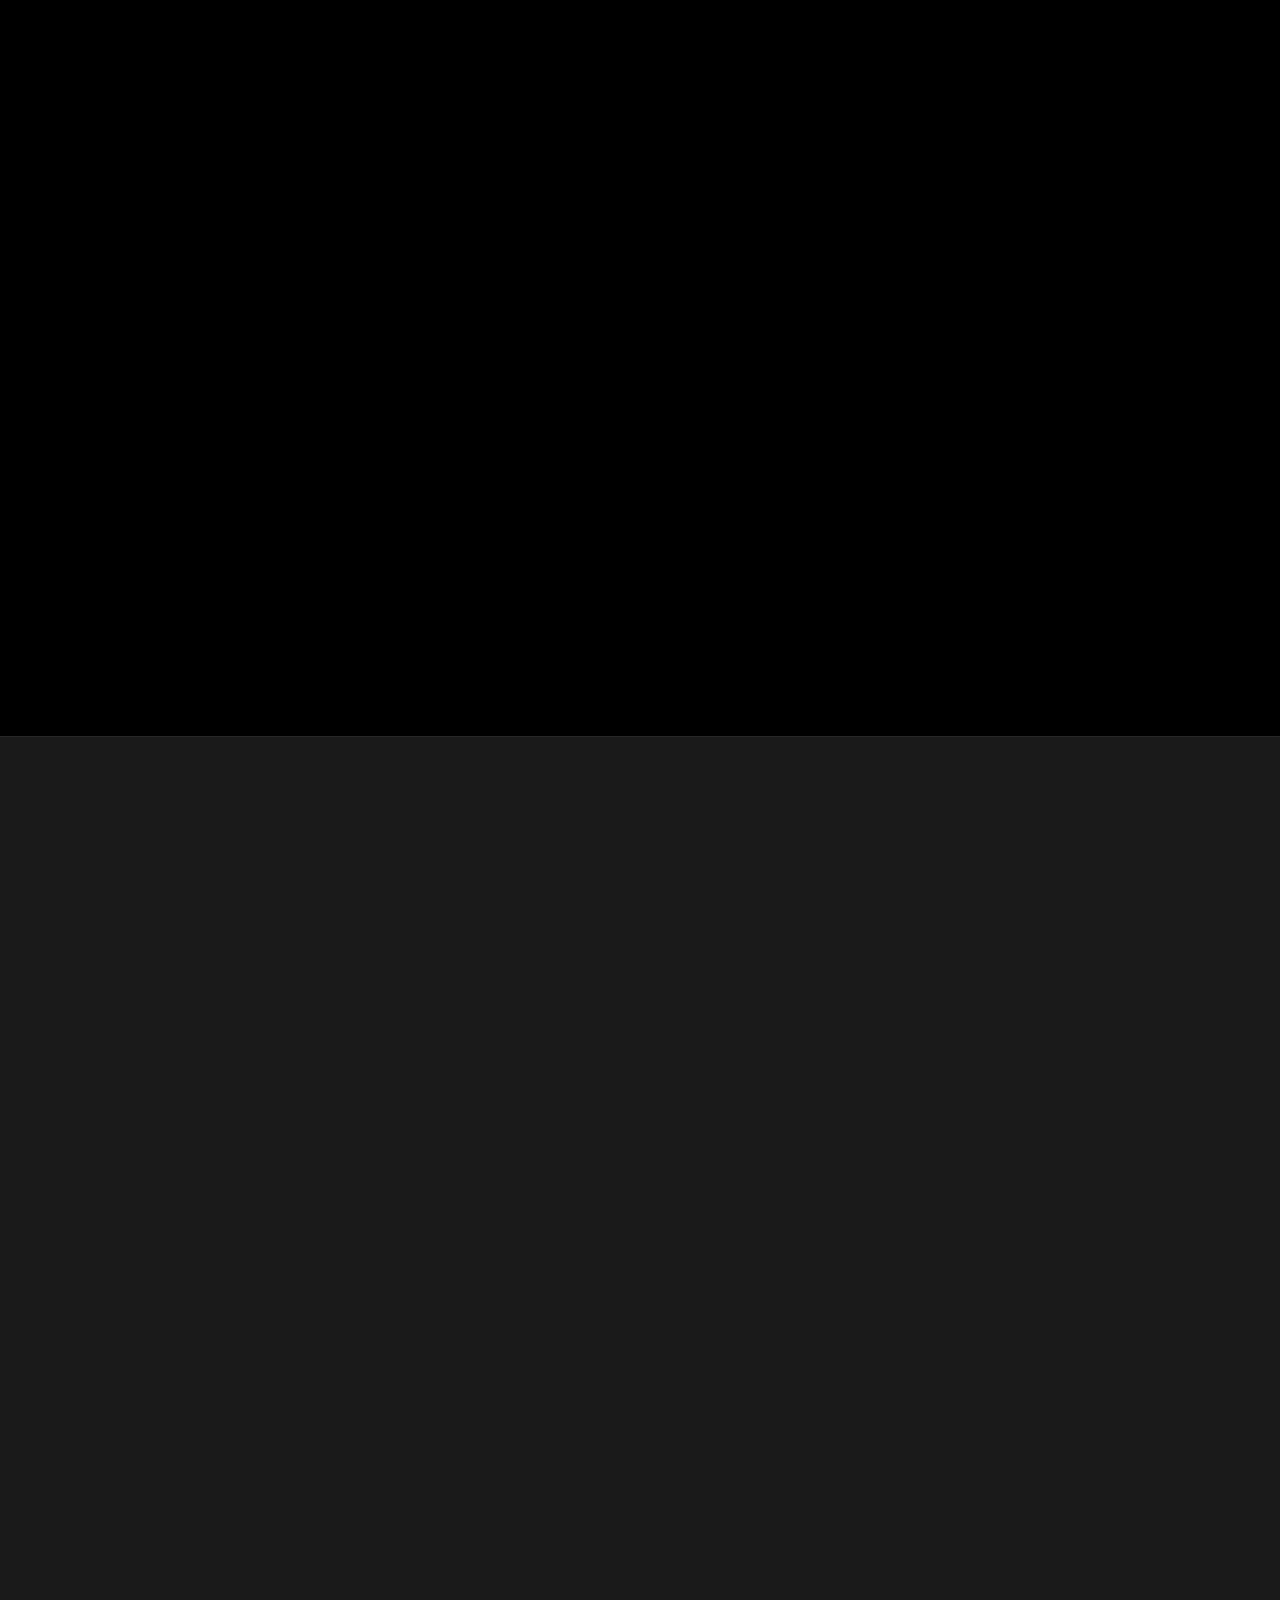
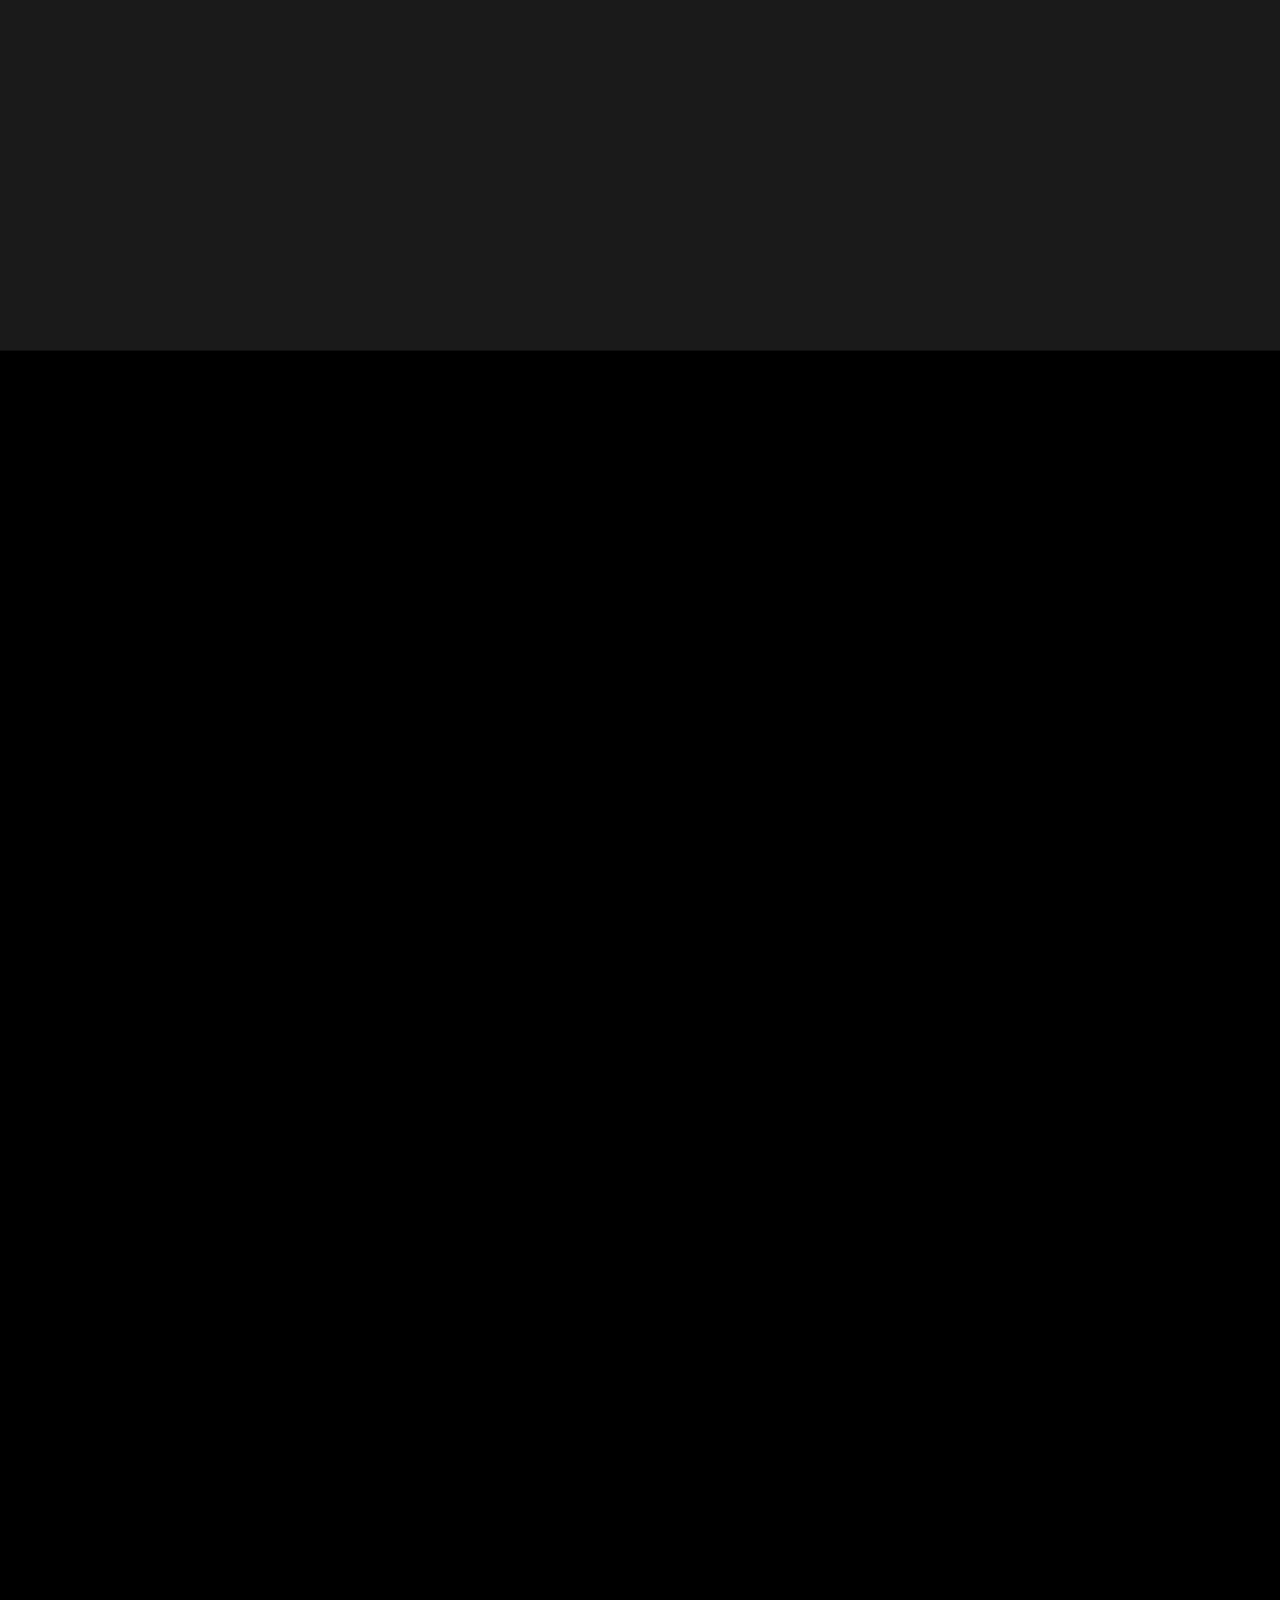
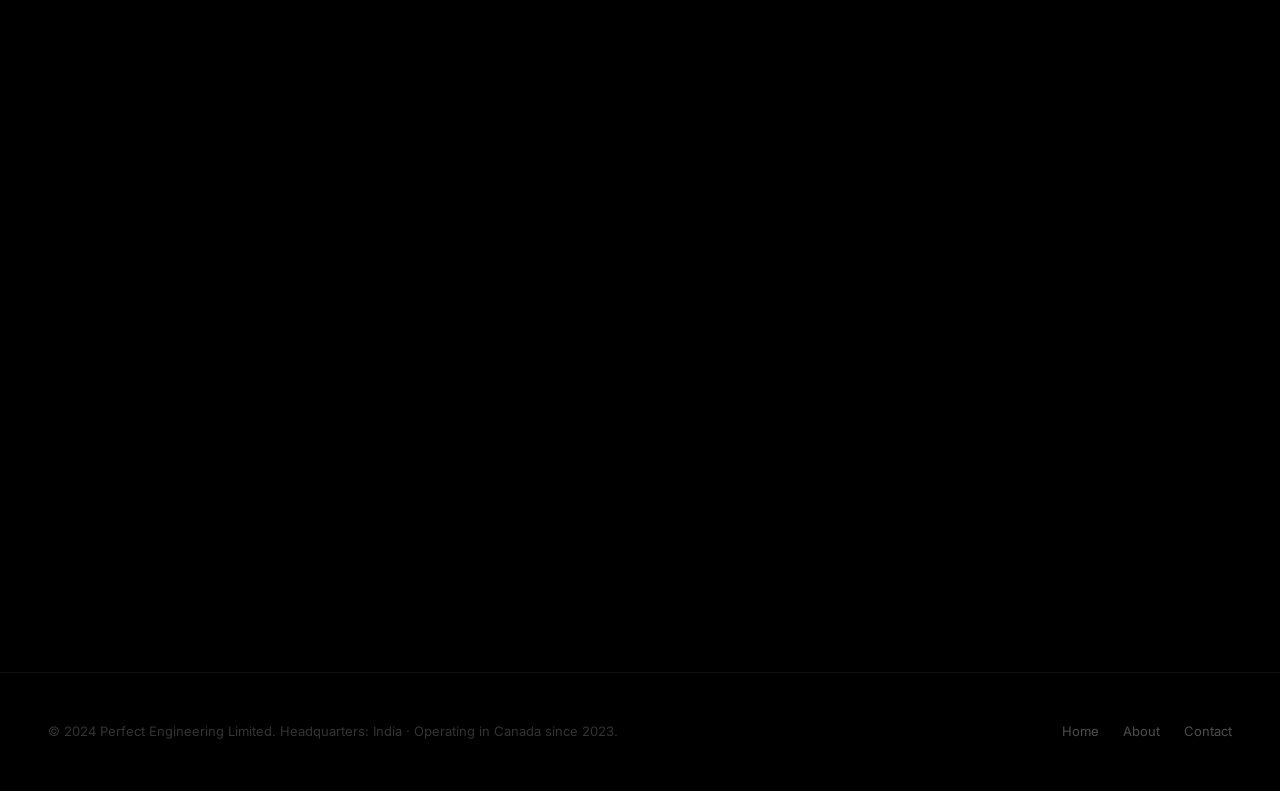
<file: powder-processing.html>
<!DOCTYPE html>
<html lang="en">
<head>
<meta charset="UTF-8"/>
<meta name="viewport" content="width=device-width,initial-scale=1.0"/>
<title>Powder Processing Plants — Perfect Engineering Limited</title>
<link rel="preconnect" href="https://fonts.googleapis.com"/>
<link rel="preconnect" href="https://fonts.gstatic.com" crossorigin/>
<link href="https://fonts.googleapis.com/css2?family=Cormorant+Garamond:ital,wght@0,300;0,400;1,300&family=Inter:wght@300;400;500&display=swap" rel="stylesheet"/>
<link rel="stylesheet" href="theme.css"/>
<script src="theme.js"></script>
<style>
:root{
  --void:#000;--bone:#fff;--charcoal:#1a1a1a;--panel:#232323;--panel2:#2a2a2a;
  --fd:'Cormorant Garamond',Georgia,serif;--fb:'Inter',system-ui,sans-serif;
  --dp:clamp(52px,7vw,96px);--hd:clamp(38px,5vw,72px);--sh:clamp(28px,3.5vw,50px);
  --r50:50px;--rpill:1000px;
  --s8:8px;--s12:12px;--s16:16px;--s24:24px;--s32:32px;--s48:48px;--s64:64px;--s96:96px;--s128:128px;
  --ease:cubic-bezier(.16,1,.3,1);
}
*,*::before,*::after{box-sizing:border-box;margin:0;padding:0}
html{scroll-behavior:smooth}
body{background:var(--void);color:var(--bone);font-family:var(--fb);font-size:17px;line-height:1.65;-webkit-font-smoothing:antialiased;overflow-x:hidden;opacity:0;animation:pagein .6s var(--ease) .05s forwards}
@keyframes pagein{to{opacity:1}}
img{display:block;max-width:100%}
a{color:inherit;text-decoration:none}
.hd{font-family:var(--fd);font-size:var(--hd);font-weight:300;line-height:.9;letter-spacing:-.02em}
.sh{font-family:var(--fd);font-size:var(--sh);font-weight:300;line-height:.95;letter-spacing:-.015em}
.body{font-size:17px;line-height:1.82;color:rgba(255,255,255,.55)}
.wrap{max-width:1440px;margin:0 auto;padding:0 var(--s48)}
.sec{padding:var(--s128) 0}
.ey{display:flex;align-items:center;gap:var(--s16);margin-bottom:var(--s24)}
.eline{width:32px;height:1px;background:rgba(255,255,255,.2)}
.etxt{font-size:11px;letter-spacing:.15em;text-transform:uppercase;color:rgba(255,255,255,.33)}
.tag{padding:4px 14px;border:1px solid rgba(255,255,255,.1);border-radius:var(--rpill);font-size:12px;color:rgba(255,255,255,.38);letter-spacing:.04em}
.btnp{display:inline-flex;align-items:center;gap:10px;padding:16px 36px;background:var(--bone);border:1px solid var(--bone);border-radius:var(--rpill);font-size:13px;font-weight:500;letter-spacing:.07em;text-transform:uppercase;color:var(--void);transition:opacity .25s,transform .3s var(--ease)}
.btnp:hover{opacity:.82;transform:translateY(-2px)}
.btng{display:inline-flex;align-items:center;gap:10px;padding:16px 36px;border:1px solid rgba(255,255,255,.25);border-radius:var(--rpill);font-size:13px;font-weight:400;letter-spacing:.07em;text-transform:uppercase;color:var(--bone);transition:border-color .25s,background .25s,transform .3s var(--ease)}
.btng:hover{border-color:rgba(255,255,255,.55);background:rgba(255,255,255,.05);transform:translateY(-2px)}
@media(max-width:768px){.wrap{padding:0 var(--s24)}.sec{padding:var(--s96) 0}}
nav{position:fixed;top:0;left:0;right:0;z-index:200;padding:0 var(--s48);height:70px;display:flex;align-items:center;justify-content:space-between;transition:background .4s,backdrop-filter .4s,border-color .4s;border-bottom:1px solid transparent}
nav.sc{background:rgba(0,0,0,.92);backdrop-filter:blur(18px);-webkit-backdrop-filter:blur(18px);border-color:rgba(255,255,255,.07)}
.nlogo{font-size:13px;font-weight:500;letter-spacing:.15em;text-transform:uppercase;color:var(--bone)}
.nlinks{display:flex;align-items:center;gap:28px;list-style:none}
.nlinks a{font-size:14px;color:rgba(255,255,255,.5);position:relative;padding-bottom:2px;transition:color .2s}
.nlinks a::after{content:'';position:absolute;bottom:0;left:0;width:0;height:1px;background:var(--bone);transition:width .35s var(--ease)}
.nlinks a:hover{color:var(--bone)}
.nlinks a:hover::after{width:100%}
.ncta{font-size:13px;color:var(--bone);border:1px solid rgba(255,255,255,.22);border-radius:var(--rpill);padding:9px 24px;letter-spacing:.06em;transition:border-color .2s,background .2s}
.ncta:hover{border-color:rgba(255,255,255,.55);background:rgba(255,255,255,.06)}
.nmob{display:none;flex-direction:column;gap:5px;cursor:pointer;padding:4px}
.nmob span{width:22px;height:1.5px;background:var(--bone);display:block;transition:transform .35s var(--ease),opacity .25s}
.nmob.open span:nth-child(1){transform:translateY(6.5px) rotate(45deg)}
.nmob.open span:nth-child(2){opacity:0}
.nmob.open span:nth-child(3){transform:translateY(-6.5px) rotate(-45deg)}
@media(max-width:900px){.nlinks{display:none}.nmob{display:flex}nav{padding:0 var(--s24)}}
.mobmenu{position:fixed;inset:0;z-index:150;background:rgba(0,0,0,.97);display:flex;flex-direction:column;justify-content:center;align-items:center;gap:var(--s32);opacity:0;pointer-events:none;transition:opacity .4s var(--ease)}
.mobmenu.open{opacity:1;pointer-events:all}
.mobmenu a{font-family:var(--fd);font-size:clamp(36px,8vw,60px);font-weight:300;color:rgba(255,255,255,.7);transition:color .2s,transform .2s}
.mobmenu a:hover{color:var(--bone);transform:translateX(8px)}
.sr{opacity:0;transform:translateY(28px);transition:opacity .8s var(--ease),transform .8s var(--ease)}
.sr.in{opacity:1;transform:translateY(0)}
.sr-l{opacity:0;transform:translateX(-36px);transition:opacity .85s var(--ease),transform .85s var(--ease)}
.sr-l.in{opacity:1;transform:translateX(0)}
.sd1{transition-delay:.05s}.sd2{transition-delay:.13s}.sd3{transition-delay:.21s}.sd4{transition-delay:.29s}
.hero{min-height:90vh;position:relative;display:flex;align-items:flex-end;overflow:hidden}
.hbg{position:absolute;inset:0;z-index:0;overflow:hidden}
.hbg img{width:100%;height:115%;object-fit:cover;filter:brightness(.18);will-change:transform}
.hbg::after{content:'';position:absolute;inset:0;background:linear-gradient(to bottom,rgba(0,0,0,.1) 0%,rgba(0,0,0,.6) 65%,rgba(0,0,0,1) 100%)}
.hcont{position:relative;z-index:1;width:100%;padding:var(--s128) var(--s48) var(--s96)}
@media(max-width:768px){.hcont{padding:100px var(--s24) var(--s48)}}
.breadcrumb{display:flex;align-items:center;gap:var(--s12);margin-bottom:var(--s48);flex-wrap:wrap}
.breadcrumb a,.breadcrumb span{font-size:13px;letter-spacing:.07em;color:rgba(255,255,255,.33);transition:color .2s}
.breadcrumb a:hover{color:rgba(255,255,255,.7)}
.breadcrumb .sep{color:rgba(255,255,255,.15)}
.breadcrumb .cur-bc{color:rgba(255,255,255,.6)}
.hgrid{display:grid;grid-template-columns:1fr auto;gap:var(--s48);align-items:flex-end}
@media(max-width:900px){.hgrid{grid-template-columns:1fr}}
.hright{display:flex;flex-direction:column;align-items:flex-end;gap:var(--s12);padding-bottom:8px}
@media(max-width:900px){.hright{flex-direction:row;flex-wrap:wrap;margin-top:var(--s24)}}
.hr{opacity:0;transform:translateY(30px);transition:opacity .9s var(--ease),transform .9s var(--ease)}
.hr.in{opacity:1;transform:translateY(0)}
.d1{transition-delay:.08s}.d2{transition-delay:.22s}.d3{transition-delay:.38s}.d4{transition-delay:.52s}
.intro-strip{padding:var(--s64) 0;border-top:1px solid rgba(255,255,255,.06);border-bottom:1px solid rgba(255,255,255,.06);background:var(--charcoal)}
.intro-inner{display:grid;grid-template-columns:1fr 1fr;gap:var(--s64);align-items:center}
@media(max-width:768px){.intro-inner{grid-template-columns:1fr;gap:var(--s32)}}
.spec-pills{display:flex;flex-wrap:wrap;gap:var(--s8)}
.segment{padding:var(--s128) 0;border-top:1px solid rgba(255,255,255,.06)}
.seg-inner{display:grid;grid-template-columns:1fr 1fr;gap:var(--s96);align-items:flex-start}
@media(max-width:900px){.seg-inner{grid-template-columns:1fr;gap:var(--s48)}}
.seg-inner.rev{direction:rtl}
.seg-inner.rev>*{direction:ltr}
.seg-imgcol{display:flex;flex-direction:column;gap:var(--s16)}
.seg-img{border-radius:var(--r50);overflow:hidden;position:relative}
.seg-img img{width:100%;height:100%;object-fit:cover;filter:brightness(.55) contrast(1.1);transition:filter .6s,transform .7s var(--ease);}
.seg-img:hover img{filter:brightness(.68) contrast(1.1);transform:scale(1.03)}
.seg-img.tall{aspect-ratio:3/4}
.seg-img.wide{aspect-ratio:16/9}
.seg-img-sm{aspect-ratio:4/3;border-radius:32px;overflow:hidden;background:var(--panel)}
.seg-img-sm img{width:100%;height:100%;object-fit:cover;opacity:.5}
.seg-num-badge{position:absolute;bottom:var(--s24);left:var(--s24);z-index:2;background:rgba(0,0,0,.72);backdrop-filter:blur(10px);border:1px solid rgba(255,255,255,.13);border-radius:var(--rpill);padding:8px 20px;font-size:11px;letter-spacing:.12em;text-transform:uppercase;color:rgba(255,255,255,.7)}
.seg-content{display:flex;flex-direction:column;gap:var(--s32);padding-top:var(--s16)}
.seg-label{font-size:11px;letter-spacing:.15em;text-transform:uppercase;color:rgba(255,255,255,.25)}
.seg-title{font-family:var(--fd);font-size:clamp(36px,4.5vw,64px);font-weight:300;line-height:.9;letter-spacing:-.02em}
.seg-desc{font-size:17px;line-height:1.82;color:rgba(255,255,255,.52)}
.seg-features{display:flex;flex-direction:column;gap:0;border-top:1px solid rgba(255,255,255,.07)}
.feat-item{display:flex;align-items:flex-start;gap:var(--s16);padding:20px 0;border-bottom:1px solid rgba(255,255,255,.07)}
.feat-arrow{flex-shrink:0;font-size:12px;color:rgba(255,255,255,.2);margin-top:2px}
.feat-text{font-size:15px;color:rgba(255,255,255,.5);line-height:1.65;flex:1}
.feat-text strong{color:rgba(255,255,255,.78);font-weight:400}
.seg-options{margin-top:var(--s8)}
.seg-options-title{font-size:11px;letter-spacing:.12em;text-transform:uppercase;color:rgba(255,255,255,.25);margin-bottom:var(--s16)}
.seg-options-grid{display:flex;flex-wrap:wrap;gap:var(--s8)}
.opt-tag{padding:7px 18px;border:1px solid rgba(255,255,255,.1);border-radius:var(--rpill);font-size:13px;color:rgba(255,255,255,.42)}
.lp-cta{background:var(--panel);border-radius:var(--r50);padding:var(--s96) var(--s64);display:flex;flex-direction:column;align-items:center;text-align:center;gap:var(--s32);margin:0 var(--s48) var(--s128)}
@media(max-width:768px){.lp-cta{padding:var(--s64) var(--s32);border-radius:32px;margin:0 var(--s24) var(--s96)}}
.lp-cta-btns{display:flex;gap:var(--s16);flex-wrap:wrap;justify-content:center}
footer{padding:var(--s48) 0;border-top:1px solid rgba(255,255,255,.06)}
.fbot{display:flex;justify-content:space-between;align-items:center;flex-wrap:wrap;gap:var(--s16)}
.fbot p{font-size:13px;color:rgba(255,255,255,.2)}
.fbot-links{display:flex;gap:var(--s24)}
.fbot-links a{font-size:13px;color:rgba(255,255,255,.3);transition:color .2s}
.fbot-links a:hover{color:var(--bone)}
</style>
</head>
<body>

<div class="mobmenu" id="mobmenu">
  <a href="index.html">Home</a>
  <a href="index.html#services">Services</a>
  <a href="index.html#products">Products</a>
  <a href="index.html#industries">Industries</a>
  <a href="about.html">About</a>
  <a href="index.html#contact">Contact</a>
</div>

<nav id="nav">
  <a href="index.html" class="nlogo">Perfect Engineering</a>
  <ul class="nlinks">
    <li><a href="index.html#services">Services</a></li>
    <li><a href="index.html#products" style="color:var(--bone)">Products</a></li>
    <li><a href="index.html#industries">Industries</a></li>
    <li><a href="about.html">About</a></li>
    <li><a href="index.html#contact">Contact</a></li>
  </ul>
  <div style="display:flex;align-items:center;gap:var(--s24)">
    <a href="index.html#contact" class="ncta">Get in Touch</a>
    <button class="theme-toggle" aria-label="Toggle light/dark mode"><svg class="ico-moon" viewBox="0 0 24 24" fill="none" stroke="rgba(255,255,255,.7)" stroke-width="1.5" stroke-linecap="round" stroke-linejoin="round"><path d="M21 12.79A9 9 0 1111.21 3 7 7 0 0021 12.79z"/></svg><svg class="ico-sun" viewBox="0 0 24 24" fill="none" stroke="rgba(0,0,0,.65)" stroke-width="1.5" stroke-linecap="round" stroke-linejoin="round"><circle cx="12" cy="12" r="5"/><line x1="12" y1="1" x2="12" y2="3"/><line x1="12" y1="21" x2="12" y2="23"/><line x1="4.22" y1="4.22" x2="5.64" y2="5.64"/><line x1="18.36" y1="18.36" x2="19.78" y2="19.78"/><line x1="1" y1="12" x2="3" y2="12"/><line x1="21" y1="12" x2="23" y2="12"/><line x1="4.22" y1="19.78" x2="5.64" y2="18.36"/><line x1="18.36" y1="5.64" x2="19.78" y2="4.22"/></svg></button>
    <div class="nmob" id="hambtn" onclick="this.classList.toggle('open');document.getElementById('mobmenu').classList.toggle('open')">
      <span></span><span></span><span></span>
    </div>
  </div>
</nav>

<section class="hero">
  <div class="hbg">
    <img src="images/powder-processing.webp" alt="Powder processing plant" id="hbgimg"/>
  </div>
  <div class="hcont">
    <div class="breadcrumb hr d1">
      <a href="index.html">Home</a><span class="sep">›</span>
      <a href="index.html#products">Products</a><span class="sep">›</span>
      <span class="cur-bc">Powder Processing</span>
    </div>
    <div class="hgrid">
      <div>
        <p class="etxt hr d2" style="margin-bottom:var(--s24)">Processing Plants · Powder Division</p>
        <h1 class="hd hr d3">Powder Processing<br/>Plants</h1>
      </div>
      <div class="hright">
        <span class="tag hr d3">Milk Powder</span>
        <span class="tag hr d4">Whey Powder</span>
        <span class="tag hr d4">Spray Drying</span>
      </div>
    </div>
  </div>
</section>

<div class="intro-strip">
  <div class="wrap">
    <div class="intro-inner">
      <div>
        <p class="etxt" style="margin-bottom:var(--s16)">Overview</p>
        <p style="font-family:var(--fd);font-size:clamp(22px,2.5vw,32px);font-weight:300;line-height:1.15;color:rgba(255,255,255,.85)">Precision-engineered drying systems for dairy and food-grade powder production — from evaporation through spray drying to packaging.</p>
      </div>
      <div>
        <p class="body" style="margin-bottom:var(--s24)">Our powder processing plants are designed for high-efficiency moisture removal and particle uniformity. Each system is engineered to meet ISO, GMP, and food safety standards, delivering consistent product quality batch after batch.</p>
        <div class="spec-pills">
          <span class="tag">ISO 9001:2015</span>
          <span class="tag">GMP Compliant</span>
          <span class="tag">CIP Ready</span>
          <span class="tag">PLC / SCADA</span>
        </div>
      </div>
    </div>
  </div>
</div>

<!-- SEGMENT 1: Milk Powder -->
<section class="segment">
  <div class="wrap">
    <div class="seg-inner">
      <div class="seg-imgcol sr">
        <div class="seg-img tall">
          <img loading="lazy" src="images/powder-processing.webp" alt="Milk powder spray drying plant"/>
          <div class="seg-num-badge">01 · Milk Powder Plant</div>
        </div>
      </div>
      <div class="seg-content sr sd2">
        <div class="seg-label">Segment 01</div>
        <h2 class="seg-title">Milk Powder Plant</h2>
        <p class="seg-desc">Complete milk powder production lines incorporating multi-effect evaporators, spray dryers, fluid bed coolers, and powder conveying systems. Designed for whole milk, skimmed milk, and fortified powder variants.</p>
        <div class="seg-features">
          <div class="feat-item"><span class="feat-arrow">→</span><span class="feat-text"><strong>Multi-Effect Evaporators</strong> — Energy-efficient falling film evaporators for pre-concentration before spray drying</span></div>
          <div class="feat-item"><span class="feat-arrow">→</span><span class="feat-text"><strong>Spray Drying Tower</strong> — Rotary atomiser or pressure nozzle designs achieving &lt;4% residual moisture</span></div>
          <div class="feat-item"><span class="feat-arrow">→</span><span class="feat-text"><strong>Fluid Bed Cooler / Agglomerator</strong> — Post-drying conditioning for instant-dissolve powder grades</span></div>
          <div class="feat-item"><span class="feat-arrow">→</span><span class="feat-text"><strong>Fines Return System</strong> — Cyclone + bag filter for maximum yield recovery</span></div>
          <div class="feat-item"><span class="feat-arrow">→</span><span class="feat-text"><strong>Powder Conveying & Sieving</strong> — Pneumatic conveying to silo or direct-to-bag packing</span></div>
          <div class="feat-item"><span class="feat-arrow">→</span><span class="feat-text"><strong>CIP System</strong> — Automated cleaning-in-place for all wetted surfaces</span></div>
        </div>
        <div class="seg-options">
          <div class="seg-options-title">Available Configurations</div>
          <div class="seg-options-grid">
            <span class="opt-tag">Whole Milk Powder</span>
            <span class="opt-tag">Skimmed Milk Powder</span>
            <span class="opt-tag">Fortified / Infant Grade</span>
            <span class="opt-tag">Instant Powder</span>
          </div>
        </div>
      </div>
    </div>
  </div>
</section>

<!-- SEGMENT 2: Whey Powder -->
<section class="segment" style="background:var(--charcoal)">
  <div class="wrap">
    <div class="seg-inner rev">
      <div class="seg-imgcol sr">
        <div class="seg-img tall">
          <img loading="lazy" src="images/milk-processing.jpg" alt="Whey powder processing plant"/>
          <div class="seg-num-badge">02 · Whey Powder Plant</div>
        </div>
      </div>
      <div class="seg-content sr sd2">
        <div class="seg-label">Segment 02</div>
        <h2 class="seg-title">Whey Powder Plant</h2>
        <p class="seg-desc">Dedicated whey processing lines from raw liquid whey through nanofiltration, evaporation, spray drying, and powder packing. Produces sweet whey powder, demineralised whey, and whey protein concentrate (WPC).</p>
        <div class="seg-features">
          <div class="feat-item"><span class="feat-arrow">→</span><span class="feat-text"><strong>Whey Pre-treatment</strong> — Pasteurisation and fat removal to achieve feed-quality standardisation</span></div>
          <div class="feat-item"><span class="feat-arrow">→</span><span class="feat-text"><strong>NF / RO Membrane Filtration</strong> — Demineralisation and lactose concentration for WPC grades</span></div>
          <div class="feat-item"><span class="feat-arrow">→</span><span class="feat-text"><strong>Evaporation</strong> — Falling-film TVR or MVR evaporators for energy-efficient concentration</span></div>
          <div class="feat-item"><span class="feat-arrow">→</span><span class="feat-text"><strong>Spray Drying</strong> — Nozzle-atomised drying with particle-size control</span></div>
          <div class="feat-item"><span class="feat-arrow">→</span><span class="feat-text"><strong>Lactose Crystallisation</strong> — Optional crystallisation loop for permeate utilisation</span></div>
          <div class="feat-item"><span class="feat-arrow">→</span><span class="feat-text"><strong>Automated Powder Bagging</strong> — 25 kg or 1000 kg big-bag filling stations</span></div>
        </div>
        <div class="seg-options">
          <div class="seg-options-title">Output Grades</div>
          <div class="seg-options-grid">
            <span class="opt-tag">Sweet Whey Powder</span>
            <span class="opt-tag">Demineralised Whey</span>
            <span class="opt-tag">WPC 35 / WPC 80</span>
            <span class="opt-tag">Permeate Powder</span>
          </div>
        </div>
      </div>
    </div>
  </div>
</section>

<!-- SEGMENT 3: Yeast & Chemical Dry Products -->
<section class="segment">
  <div class="wrap">
    <div class="seg-inner">
      <div class="seg-imgcol sr">
        <div class="seg-img tall">
          <img loading="lazy" src="images/chemical-processing.webp" alt="Yeast and dry powder processing"/>
          <div class="seg-num-badge">03 · Yeast & Chemical Powder</div>
        </div>
      </div>
      <div class="seg-content sr sd2">
        <div class="seg-label">Segment 03</div>
        <h2 class="seg-title">Yeast & Chemical<br/>Dry Products</h2>
        <p class="seg-desc">Specialised drying systems for non-dairy applications including yeast, enzyme concentrates, and chemical dry products. Designed to handle heat-sensitive materials with low-temperature drying options.</p>
        <div class="seg-features">
          <div class="feat-item"><span class="feat-arrow">→</span><span class="feat-text"><strong>Low-Temperature Spray Drying</strong> — Inlet / outlet temperature control to preserve live cultures and enzymes</span></div>
          <div class="feat-item"><span class="feat-arrow">→</span><span class="feat-text"><strong>Inert Gas Drying</strong> — Nitrogen-blanketed systems for oxygen-sensitive materials</span></div>
          <div class="feat-item"><span class="feat-arrow">→</span><span class="feat-text"><strong>Paddle / Drum Dryers</strong> — For viscous or slurry feed materials unsuitable for spray drying</span></div>
          <div class="feat-item"><span class="feat-arrow">→</span><span class="feat-text"><strong>ATEX-Rated Equipment</strong> — Explosion-proof design for flammable powder handling</span></div>
          <div class="feat-item"><span class="feat-arrow">→</span><span class="feat-text"><strong>Multi-Stage Dust Collection</strong> — Cyclone + HEPA bag filters for zero-emission discharge</span></div>
        </div>
        <div class="seg-options">
          <div class="seg-options-title">Application Types</div>
          <div class="seg-options-grid">
            <span class="opt-tag">Baker's Yeast</span>
            <span class="opt-tag">Probiotic Cultures</span>
            <span class="opt-tag">Enzyme Powders</span>
            <span class="opt-tag">Chemical Dry Products</span>
          </div>
        </div>
      </div>
    </div>
  </div>
</section>

<div class="lp-cta sr">
  <p class="etxt">Ready to start?</p>
  <h2 class="hd" style="text-align:center;max-width:600px">Enquire About Your<br/>Powder Processing Plant</h2>
  <p class="body" style="max-width:520px;text-align:center">Share your production capacity, product grade, and site requirements — our engineers will respond within 24 hours with a preliminary scope and indicative budget.</p>
  <div class="lp-cta-btns">
    <a href="index.html#contact" class="btnp">Request a Proposal</a>
    <a href="index.html#products" class="btng">← All Products</a>
  </div>
</div>

<footer>
  <div class="wrap">
    <div class="fbot">
      <p>© 2024 Perfect Engineering Limited. Headquarters: India · Operating in Canada since 2023.</p>
      <div class="fbot-links">
        <a href="index.html">Home</a>
        <a href="about.html">About</a>
        <a href="index.html#contact">Contact</a>
      </div>
    </div>
  </div>
</footer>

<script>

  document.getElementById('nav').classList.toggle('sc',window.scrollY>40);
  document.getElementById('hbgimg').style.transform=`translateY(${window.scrollY*.15}px)`;
});
const io=new IntersectionObserver(e=>e.forEach(x=>x.isIntersecting&&x.target.classList.add('in')),{threshold:.12});
document.querySelectorAll('.sr,.hr').forEach(el=>io.observe(el));
</script>
</body>
</html>
</file>
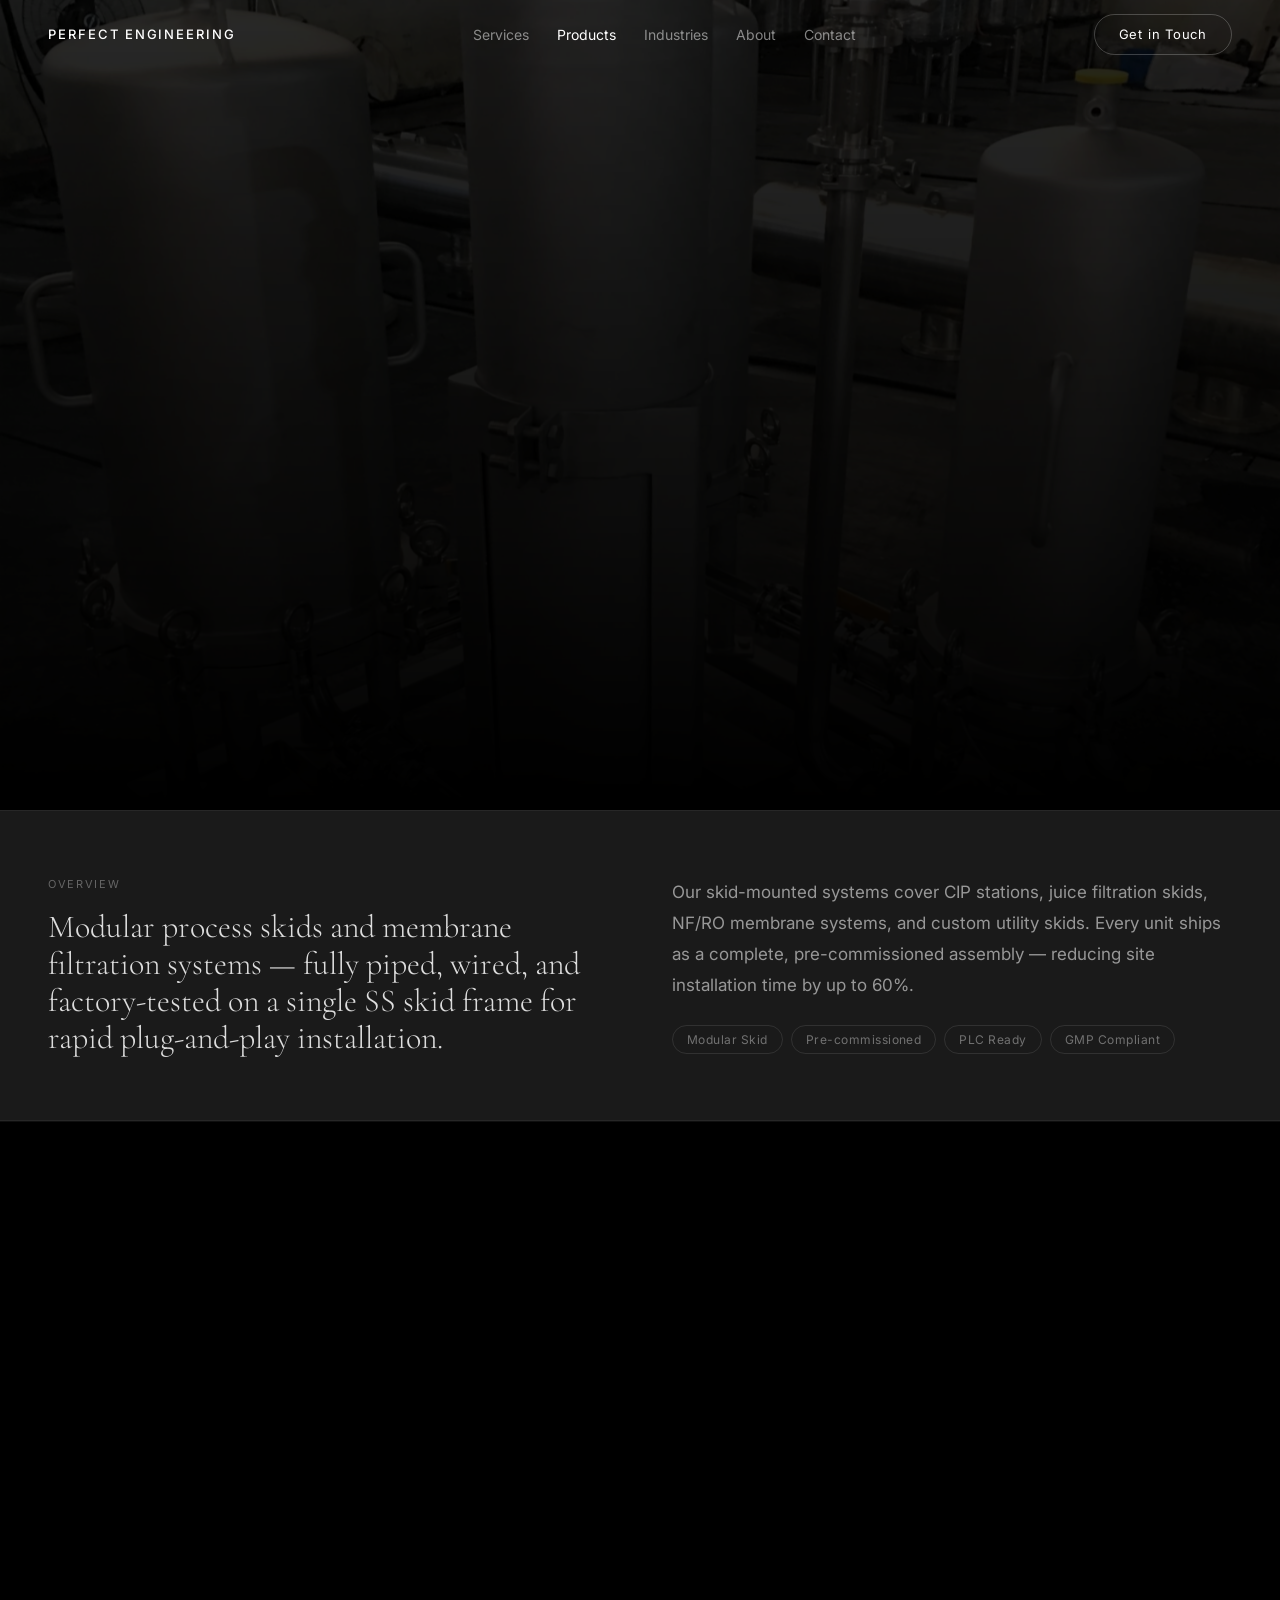
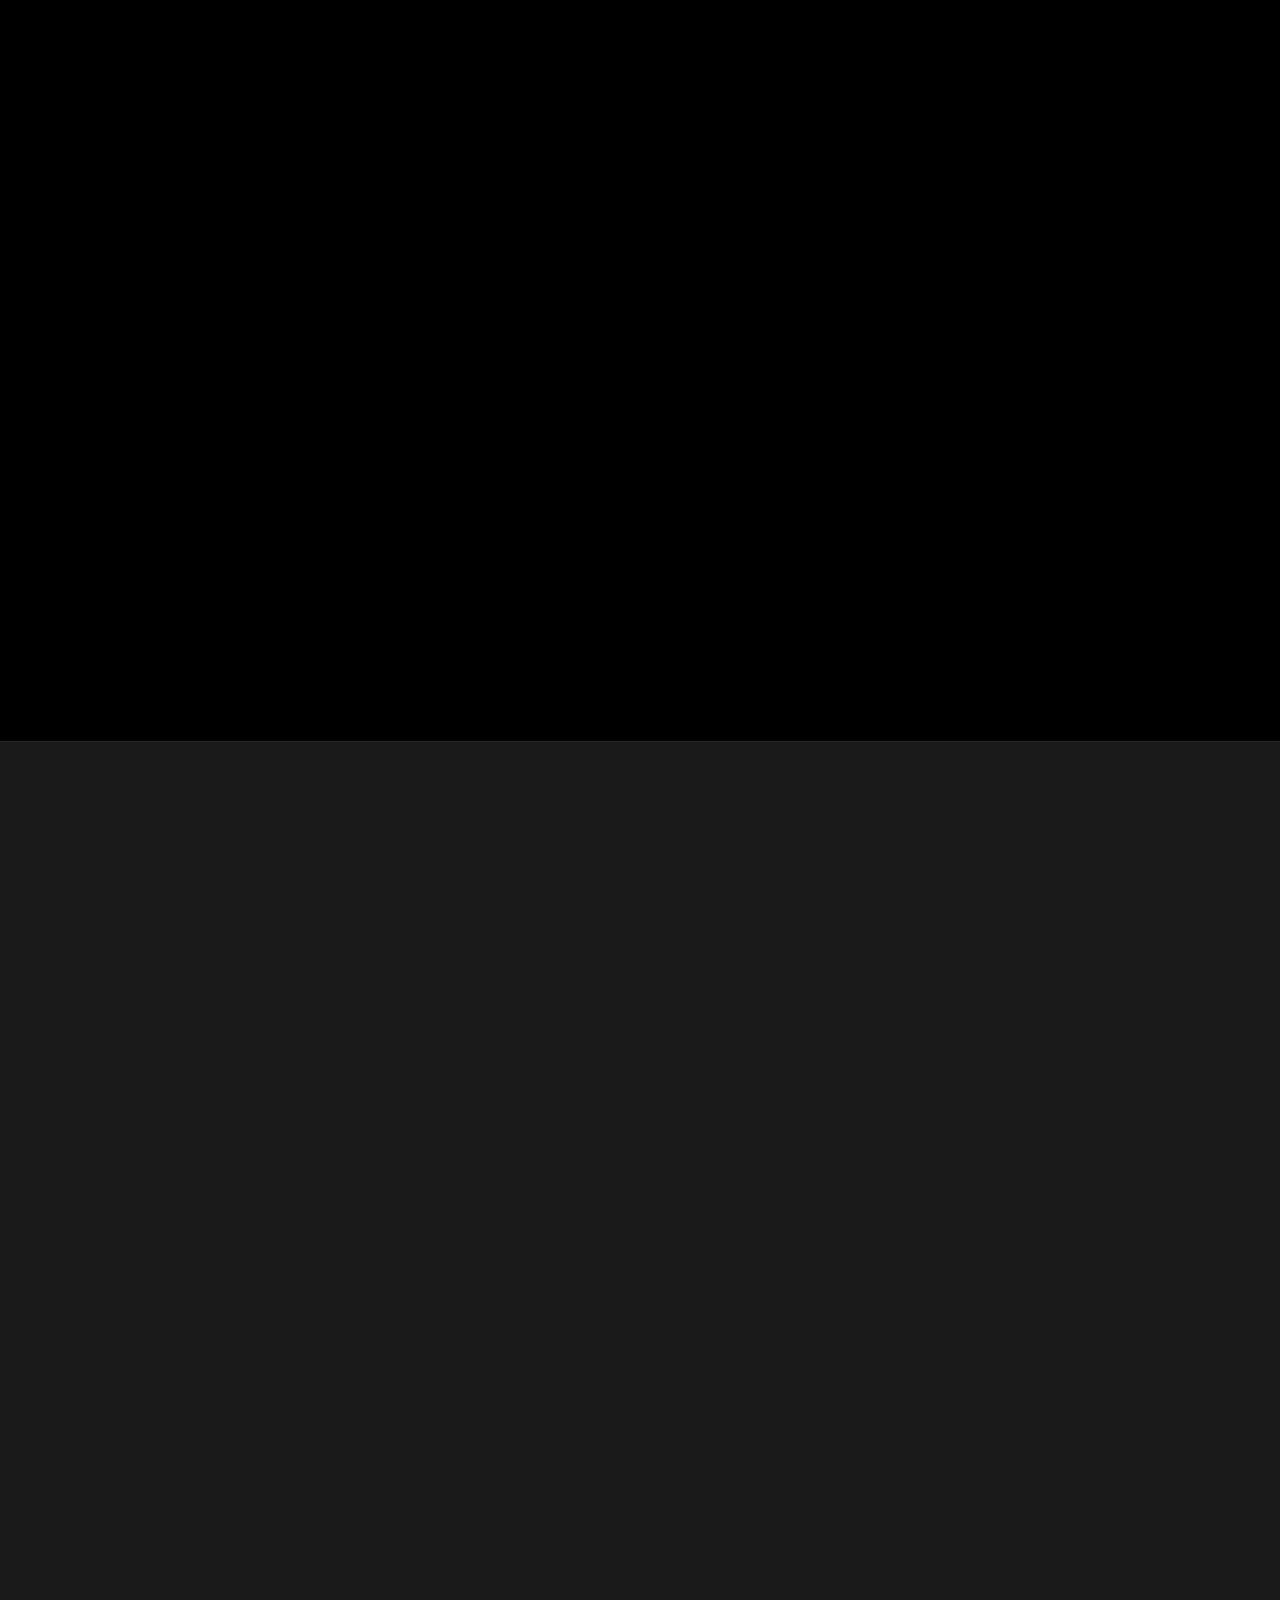
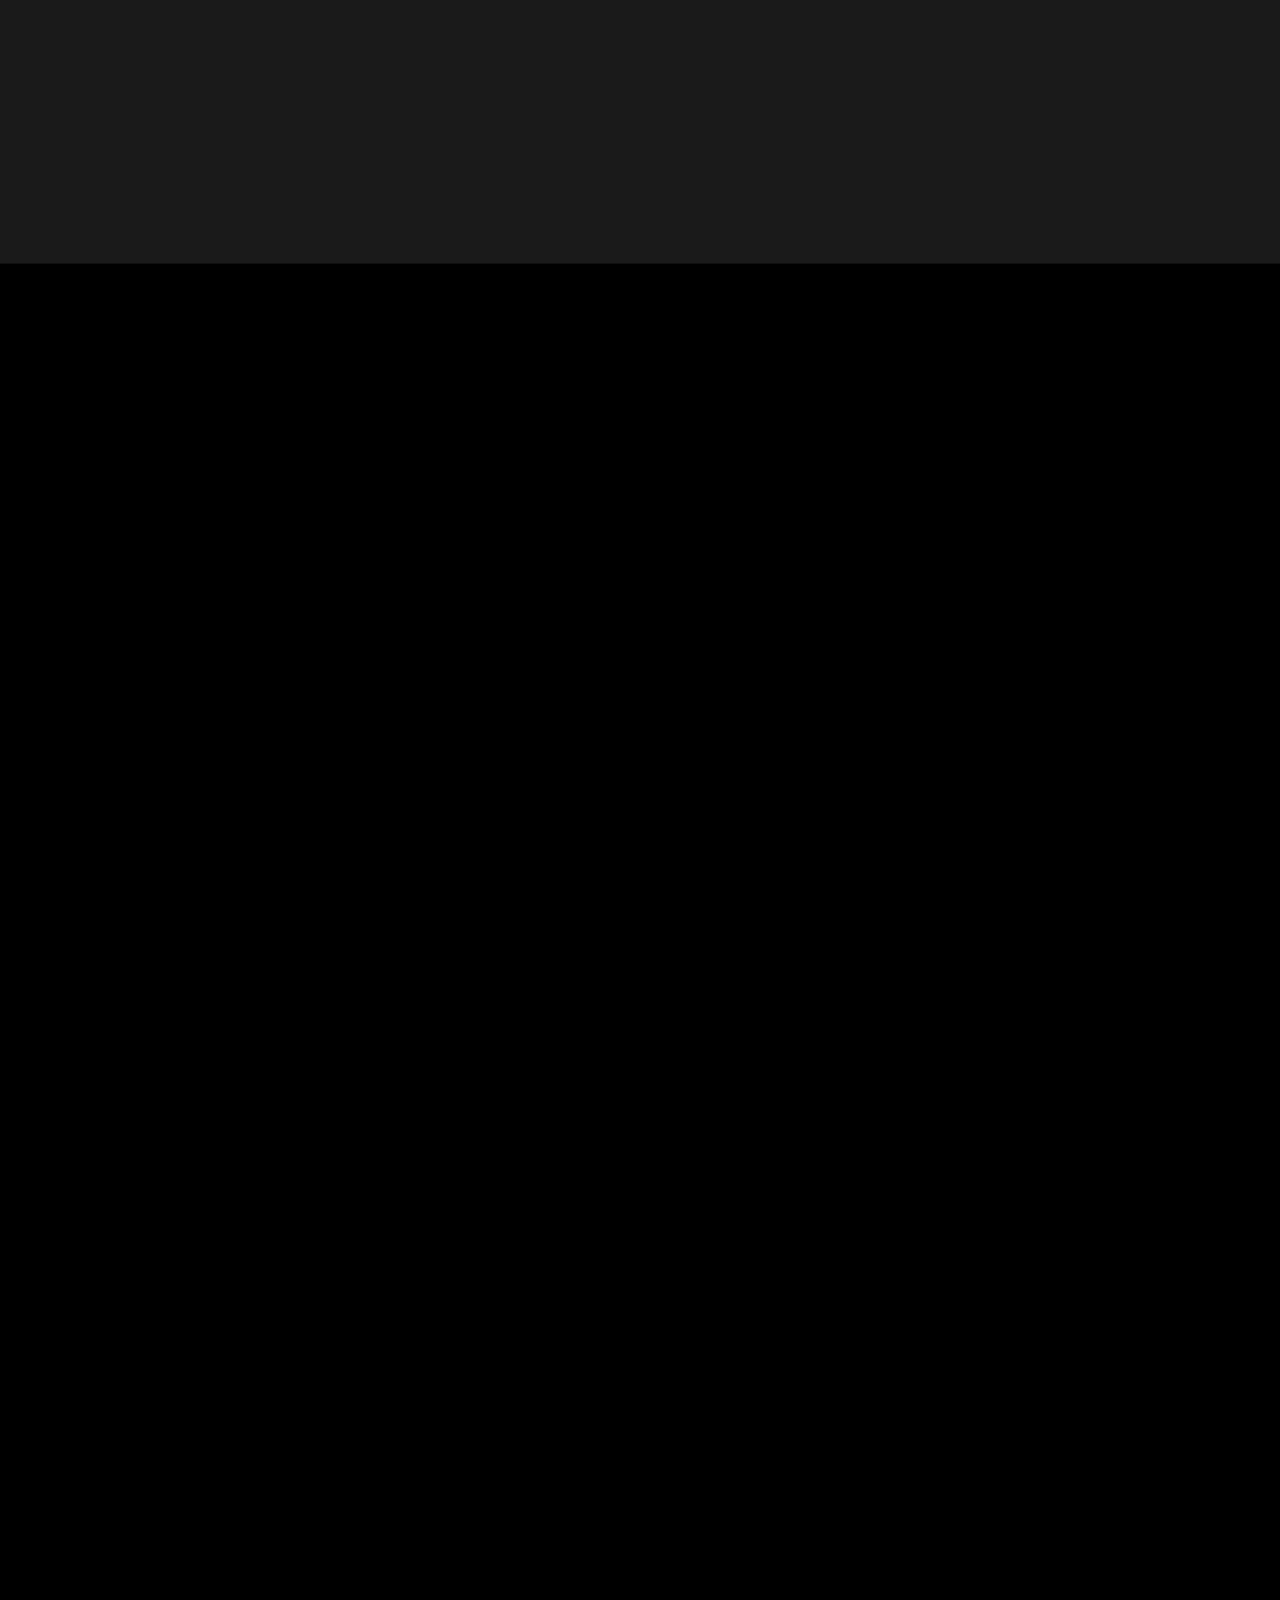
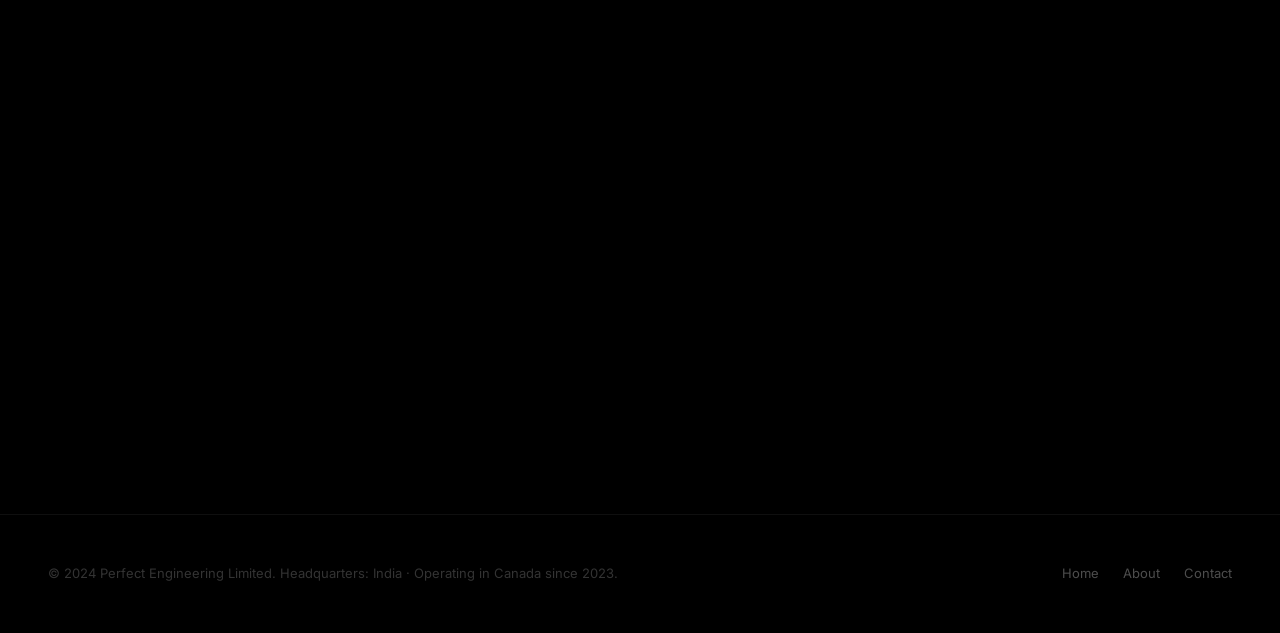
<file: process-skids.html>
<!DOCTYPE html>
<html lang="en">
<head>
<meta charset="UTF-8"/>
<meta name="viewport" content="width=device-width,initial-scale=1.0"/>
<title>Process Skids & Filtration — Perfect Engineering Limited</title>
<link rel="preconnect" href="https://fonts.googleapis.com"/>
<link rel="preconnect" href="https://fonts.gstatic.com" crossorigin/>
<link href="https://fonts.googleapis.com/css2?family=Cormorant+Garamond:ital,wght@0,300;0,400;1,300&family=Inter:wght@300;400;500&display=swap" rel="stylesheet"/>
<link rel="stylesheet" href="theme.css"/>
<script src="theme.js"></script>
<style>
:root{--void:#000;--bone:#fff;--charcoal:#1a1a1a;--panel:#232323;--fd:'Cormorant Garamond',Georgia,serif;--fb:'Inter',system-ui,sans-serif;--hd:clamp(38px,5vw,72px);--r50:50px;--rpill:1000px;--s8:8px;--s12:12px;--s16:16px;--s24:24px;--s32:32px;--s48:48px;--s64:64px;--s96:96px;--s128:128px;--ease:cubic-bezier(.16,1,.3,1)}
*,*::before,*::after{box-sizing:border-box;margin:0;padding:0}
html{scroll-behavior:smooth}
body{background:var(--void);color:var(--bone);font-family:var(--fb);font-size:17px;line-height:1.65;-webkit-font-smoothing:antialiased;overflow-x:hidden;opacity:0;animation:pagein .6s var(--ease) .05s forwards}
@keyframes pagein{to{opacity:1}}
img{display:block;max-width:100%}
a{color:inherit;text-decoration:none}
.hd{font-family:var(--fd);font-size:var(--hd);font-weight:300;line-height:.9;letter-spacing:-.02em}
.body{font-size:17px;line-height:1.82;color:rgba(255,255,255,.55)}
.wrap{max-width:1440px;margin:0 auto;padding:0 var(--s48)}
.etxt{font-size:11px;letter-spacing:.15em;text-transform:uppercase;color:rgba(255,255,255,.33)}
.tag{padding:4px 14px;border:1px solid rgba(255,255,255,.1);border-radius:var(--rpill);font-size:12px;color:rgba(255,255,255,.38);letter-spacing:.04em}
.btnp{display:inline-flex;align-items:center;gap:10px;padding:16px 36px;background:var(--bone);border:1px solid var(--bone);border-radius:var(--rpill);font-size:13px;font-weight:500;letter-spacing:.07em;text-transform:uppercase;color:var(--void);transition:opacity .25s,transform .3s var(--ease)}
.btnp:hover{opacity:.82;transform:translateY(-2px)}
.btng{display:inline-flex;align-items:center;gap:10px;padding:16px 36px;border:1px solid rgba(255,255,255,.25);border-radius:var(--rpill);font-size:13px;font-weight:400;letter-spacing:.07em;text-transform:uppercase;color:var(--bone);transition:border-color .25s,background .25s,transform .3s var(--ease)}
.btng:hover{border-color:rgba(255,255,255,.55);background:rgba(255,255,255,.05);transform:translateY(-2px)}
@media(max-width:768px){.wrap{padding:0 var(--s24)}}
nav{position:fixed;top:0;left:0;right:0;z-index:200;padding:0 var(--s48);height:70px;display:flex;align-items:center;justify-content:space-between;transition:background .4s,backdrop-filter .4s,border-color .4s;border-bottom:1px solid transparent}
nav.sc{background:rgba(0,0,0,.92);backdrop-filter:blur(18px);border-color:rgba(255,255,255,.07)}
.nlogo{font-size:13px;font-weight:500;letter-spacing:.15em;text-transform:uppercase;color:var(--bone)}
.nlinks{display:flex;align-items:center;gap:28px;list-style:none}
.nlinks a{font-size:14px;color:rgba(255,255,255,.5);transition:color .2s}
.nlinks a:hover{color:var(--bone)}
.ncta{font-size:13px;color:var(--bone);border:1px solid rgba(255,255,255,.22);border-radius:var(--rpill);padding:9px 24px;letter-spacing:.06em}
.ncta:hover{border-color:rgba(255,255,255,.55);background:rgba(255,255,255,.06)}
.nmob{display:none;flex-direction:column;gap:5px;cursor:pointer;padding:4px}
.nmob span{width:22px;height:1.5px;background:var(--bone);display:block;transition:transform .35s var(--ease),opacity .25s}
.nmob.open span:nth-child(1){transform:translateY(6.5px) rotate(45deg)}
.nmob.open span:nth-child(2){opacity:0}
.nmob.open span:nth-child(3){transform:translateY(-6.5px) rotate(-45deg)}
@media(max-width:900px){.nlinks{display:none}.nmob{display:flex}nav{padding:0 var(--s24)}}
.mobmenu{position:fixed;inset:0;z-index:150;background:rgba(0,0,0,.97);display:flex;flex-direction:column;justify-content:center;align-items:center;gap:var(--s32);opacity:0;pointer-events:none;transition:opacity .4s var(--ease)}
.mobmenu.open{opacity:1;pointer-events:all}
.mobmenu a{font-family:var(--fd);font-size:clamp(36px,8vw,60px);font-weight:300;color:rgba(255,255,255,.7)}
.mobmenu a:hover{color:var(--bone)}
.sr{opacity:0;transform:translateY(28px);transition:opacity .8s var(--ease),transform .8s var(--ease)}
.sr.in{opacity:1;transform:translateY(0)}
.sd2{transition-delay:.13s}
.hero{min-height:90vh;position:relative;display:flex;align-items:flex-end;overflow:hidden}
.hbg{position:absolute;inset:0;z-index:0;overflow:hidden}
.hbg img{width:100%;height:115%;object-fit:cover;filter:brightness(.18);will-change:transform}
.hbg::after{content:'';position:absolute;inset:0;background:linear-gradient(to bottom,rgba(0,0,0,.1) 0%,rgba(0,0,0,.6) 65%,rgba(0,0,0,1) 100%)}
.hcont{position:relative;z-index:1;width:100%;padding:var(--s128) var(--s48) var(--s96)}
@media(max-width:768px){.hcont{padding:100px var(--s24) var(--s48)}}
.breadcrumb{display:flex;align-items:center;gap:var(--s12);margin-bottom:var(--s48);flex-wrap:wrap}
.breadcrumb a,.breadcrumb span{font-size:13px;letter-spacing:.07em;color:rgba(255,255,255,.33)}
.breadcrumb a:hover{color:rgba(255,255,255,.7)}
.breadcrumb .sep{color:rgba(255,255,255,.15)}
.breadcrumb .cur-bc{color:rgba(255,255,255,.6)}
.hgrid{display:grid;grid-template-columns:1fr auto;gap:var(--s48);align-items:flex-end}
@media(max-width:900px){.hgrid{grid-template-columns:1fr}}
.hright{display:flex;flex-direction:column;align-items:flex-end;gap:var(--s12)}
@media(max-width:900px){.hright{flex-direction:row;flex-wrap:wrap;margin-top:var(--s24)}}
.hr{opacity:0;transform:translateY(30px);transition:opacity .9s var(--ease),transform .9s var(--ease)}
.hr.in{opacity:1;transform:translateY(0)}
.d1{transition-delay:.08s}.d2{transition-delay:.22s}.d3{transition-delay:.38s}.d4{transition-delay:.52s}
.intro-strip{padding:var(--s64) 0;border-top:1px solid rgba(255,255,255,.06);border-bottom:1px solid rgba(255,255,255,.06);background:var(--charcoal)}
.intro-inner{display:grid;grid-template-columns:1fr 1fr;gap:var(--s64);align-items:center}
@media(max-width:768px){.intro-inner{grid-template-columns:1fr;gap:var(--s32)}}
.spec-pills{display:flex;flex-wrap:wrap;gap:var(--s8)}
.segment{padding:var(--s128) 0;border-top:1px solid rgba(255,255,255,.06)}
.seg-inner{display:grid;grid-template-columns:1fr 1fr;gap:var(--s96);align-items:flex-start}
@media(max-width:900px){.seg-inner{grid-template-columns:1fr;gap:var(--s48)}}
.seg-inner.rev{direction:rtl}
.seg-inner.rev>*{direction:ltr}
.seg-img{border-radius:var(--r50);overflow:hidden;position:relative}
.seg-img img{width:100%;height:100%;object-fit:cover;filter:brightness(.55) contrast(1.1);transition:filter .6s,transform .7s var(--ease)}
.seg-img:hover img{filter:brightness(.68) contrast(1.1);transform:scale(1.03)}
.seg-img.tall{aspect-ratio:3/4}
.seg-num-badge{position:absolute;bottom:var(--s24);left:var(--s24);z-index:2;background:rgba(0,0,0,.72);backdrop-filter:blur(10px);border:1px solid rgba(255,255,255,.13);border-radius:var(--rpill);padding:8px 20px;font-size:11px;letter-spacing:.12em;text-transform:uppercase;color:rgba(255,255,255,.7)}
.seg-content{display:flex;flex-direction:column;gap:var(--s32);padding-top:var(--s16)}
.seg-label{font-size:11px;letter-spacing:.15em;text-transform:uppercase;color:rgba(255,255,255,.25)}
.seg-title{font-family:var(--fd);font-size:clamp(36px,4.5vw,64px);font-weight:300;line-height:.9;letter-spacing:-.02em}
.seg-desc{font-size:17px;line-height:1.82;color:rgba(255,255,255,.52)}
.seg-features{display:flex;flex-direction:column;gap:0;border-top:1px solid rgba(255,255,255,.07)}
.feat-item{display:flex;align-items:flex-start;gap:var(--s16);padding:20px 0;border-bottom:1px solid rgba(255,255,255,.07)}
.feat-arrow{flex-shrink:0;font-size:12px;color:rgba(255,255,255,.2);margin-top:2px}
.feat-text{font-size:15px;color:rgba(255,255,255,.5);line-height:1.65;flex:1}
.feat-text strong{color:rgba(255,255,255,.78);font-weight:400}
.seg-options-grid{display:flex;flex-wrap:wrap;gap:var(--s8);margin-top:var(--s16)}
.opt-tag{padding:7px 18px;border:1px solid rgba(255,255,255,.1);border-radius:var(--rpill);font-size:13px;color:rgba(255,255,255,.42)}
.lp-cta{background:var(--panel);border-radius:var(--r50);padding:var(--s96) var(--s64);display:flex;flex-direction:column;align-items:center;text-align:center;gap:var(--s32);margin:0 var(--s48) var(--s128)}
@media(max-width:768px){.lp-cta{padding:var(--s64) var(--s32);border-radius:32px;margin:0 var(--s24) var(--s96)}}
.lp-cta-btns{display:flex;gap:var(--s16);flex-wrap:wrap;justify-content:center}
footer{padding:var(--s48) 0;border-top:1px solid rgba(255,255,255,.06)}
.fbot{display:flex;justify-content:space-between;align-items:center;flex-wrap:wrap;gap:var(--s16)}
.fbot p{font-size:13px;color:rgba(255,255,255,.2)}
.fbot-links{display:flex;gap:var(--s24)}
.fbot-links a{font-size:13px;color:rgba(255,255,255,.3)}
.fbot-links a:hover{color:var(--bone)}
</style>
</head>
<body>
<div class="mobmenu" id="mobmenu">
  <a href="index.html">Home</a><a href="index.html#services">Services</a><a href="index.html#products">Products</a><a href="index.html#industries">Industries</a><a href="about.html">About</a><a href="index.html#contact">Contact</a>
</div>
<nav id="nav">
  <a href="index.html" class="nlogo">Perfect Engineering</a>
  <ul class="nlinks">
    <li><a href="index.html#services">Services</a></li><li><a href="index.html#products" style="color:var(--bone)">Products</a></li><li><a href="index.html#industries">Industries</a></li><li><a href="about.html">About</a></li><li><a href="index.html#contact">Contact</a></li>
  </ul>
  <div style="display:flex;align-items:center;gap:var(--s24)">
    <a href="index.html#contact" class="ncta">Get in Touch</a>
    <div class="nmob" onclick="this.classList.toggle('open');document.getElementById('mobmenu').classList.toggle('open')"><span></span><span></span><span></span></div>
  </div>
</nav>

<section class="hero">
  <div class="hbg"><img src="images/filtration-skid.webp" alt="Process skids and filtration systems" id="hbgimg"/></div>
  <div class="hcont">
    <div class="breadcrumb hr d1"><a href="index.html">Home</a><span class="sep">›</span><a href="index.html#products">Products</a><span class="sep">›</span><span class="cur-bc">Process Skids & Filtration</span></div>
    <div class="hgrid">
      <div>
        <p class="etxt hr d2" style="margin-bottom:var(--s24)">Equipment · Process & Filtration</p>
        <h1 class="hd hr d3">Process Skids &amp;<br/>Filtration Systems</h1>
      </div>
      <div class="hright">
        <span class="tag hr d3">CIP Skids</span>
        <span class="tag hr d4">NF / RO Filtration</span>
        <span class="tag hr d4">Factory Tested</span>
      </div>
    </div>
  </div>
</section>

<div class="intro-strip">
  <div class="wrap">
    <div class="intro-inner">
      <div>
        <p class="etxt" style="margin-bottom:var(--s16)">Overview</p>
        <p style="font-family:var(--fd);font-size:clamp(22px,2.5vw,32px);font-weight:300;line-height:1.15;color:rgba(255,255,255,.85)">Modular process skids and membrane filtration systems — fully piped, wired, and factory-tested on a single SS skid frame for rapid plug-and-play installation.</p>
      </div>
      <div>
        <p class="body" style="margin-bottom:var(--s24)">Our skid-mounted systems cover CIP stations, juice filtration skids, NF/RO membrane systems, and custom utility skids. Every unit ships as a complete, pre-commissioned assembly — reducing site installation time by up to 60%.</p>
        <div class="spec-pills"><span class="tag">Modular Skid</span><span class="tag">Pre-commissioned</span><span class="tag">PLC Ready</span><span class="tag">GMP Compliant</span></div>
      </div>
    </div>
  </div>
</div>

<!-- CIP Skids -->
<section class="segment">
  <div class="wrap">
    <div class="seg-inner">
      <div class="sr">
        <div class="seg-img tall">
          <img loading="lazy" src="images/filtration-skid.webp" alt="CIP cleaning skid"/>
          <div class="seg-num-badge">01 · CIP Skid</div>
        </div>
      </div>
      <div class="seg-content sr sd2">
        <div class="seg-label">Segment 01</div>
        <h2 class="seg-title">CIP Cleaning<br/>Skid Systems</h2>
        <p class="seg-desc">Centralised or dedicated clean-in-place skid stations for dairy, food, and beverage processing lines. Automated multi-circuit systems delivering pre-rinse, caustic wash, acid rinse, and final rinse sequences with data logging.</p>
        <div class="seg-features">
          <div class="feat-item"><span class="feat-arrow">→</span><span class="feat-text"><strong>Chemical Tanks</strong> — Caustic, acid, and rinse water tanks with level sensors and heat jackets</span></div>
          <div class="feat-item"><span class="feat-arrow">→</span><span class="feat-text"><strong>CIP Pump</strong> — High-flow centrifugal pump for turbulent flow (Re &gt;50,000) in all circuits</span></div>
          <div class="feat-item"><span class="feat-arrow">→</span><span class="feat-text"><strong>Heat Exchanger</strong> — Plate PHE to bring CIP solution to target temperature</span></div>
          <div class="feat-item"><span class="feat-arrow">→</span><span class="feat-text"><strong>Conductivity Control</strong> — In-line conductivity probes for chemical concentration verification</span></div>
          <div class="feat-item"><span class="feat-arrow">→</span><span class="feat-text"><strong>PLC Sequence Control</strong> — Automatic recipe-based cleaning sequences with audit trail</span></div>
          <div class="feat-item"><span class="feat-arrow">→</span><span class="feat-text"><strong>Multi-Circuit</strong> — Up to 8 simultaneous CIP circuits from a single centralised unit</span></div>
        </div>
        <div class="seg-options-grid">
          <span class="opt-tag">Single Circuit</span><span class="opt-tag">Multi-Circuit</span><span class="opt-tag">Centralised</span><span class="opt-tag">Dedicated</span>
        </div>
      </div>
    </div>
  </div>
</section>

<!-- NF / RO Filtration -->
<section class="segment" style="background:var(--charcoal)">
  <div class="wrap">
    <div class="seg-inner rev">
      <div class="sr">
        <div class="seg-img tall">
          <img loading="lazy" src="images/chemical-processing.webp" alt="NF RO membrane filtration skid"/>
          <div class="seg-num-badge">02 · NF / RO Filtration</div>
        </div>
      </div>
      <div class="seg-content sr sd2">
        <div class="seg-label">Segment 02</div>
        <h2 class="seg-title">NF / RO Membrane<br/>Filtration Skids</h2>
        <p class="seg-desc">Skid-mounted nanofiltration and reverse osmosis systems for whey demineralisation, water purification, lactose removal, and juice concentration. Spiral-wound or ceramic membrane options.</p>
        <div class="seg-features">
          <div class="feat-item"><span class="feat-arrow">→</span><span class="feat-text"><strong>Membrane Housings</strong> — SS316L pressure vessels for 8" spiral-wound membrane elements</span></div>
          <div class="feat-item"><span class="feat-arrow">→</span><span class="feat-text"><strong>High-Pressure Pump</strong> — Multi-stage centrifugal pump for NF (15–40 bar) or RO (40–80 bar)</span></div>
          <div class="feat-item"><span class="feat-arrow">→</span><span class="feat-text"><strong>Energy Recovery</strong> — Pressure exchanger for high-flow RO systems above 50 m³/hr</span></div>
          <div class="feat-item"><span class="feat-arrow">→</span><span class="feat-text"><strong>CIP Connection</strong> — Integrated CIP manifold for membrane cleaning in place</span></div>
          <div class="feat-item"><span class="feat-arrow">→</span><span class="feat-text"><strong>Permeate / Retentate Monitoring</strong> — Conductivity, flow, pressure sensors on all streams</span></div>
        </div>
        <div class="seg-options-grid">
          <span class="opt-tag">Whey NF</span><span class="opt-tag">Water RO</span><span class="opt-tag">Juice Concentration</span><span class="opt-tag">Demineralisation</span>
        </div>
      </div>
    </div>
  </div>
</section>

<!-- Juice Skids -->
<section class="segment">
  <div class="wrap">
    <div class="seg-inner">
      <div class="sr">
        <div class="seg-img tall">
          <img loading="lazy" src="images/beverage-processing.png" alt="Juice processing skid"/>
          <div class="seg-num-badge">03 · Juice Skids</div>
        </div>
      </div>
      <div class="seg-content sr sd2">
        <div class="seg-label">Segment 03</div>
        <h2 class="seg-title">Juice Processing<br/>& Utility Skids</h2>
        <p class="seg-desc">Compact juice clarification, de-aeration, and dosing skids for beverage lines. Also includes custom utility skids — dosing stations, buffer pH adjustment units, and sampling manifolds — all factory-assembled and tested.</p>
        <div class="seg-features">
          <div class="feat-item"><span class="feat-arrow">→</span><span class="feat-text"><strong>Enzyme Dosing Module</strong> — Peristaltic pump dosing with in-line mixing for pectinase treatment</span></div>
          <div class="feat-item"><span class="feat-arrow">→</span><span class="feat-text"><strong>Centrifugal Clarifier</strong> — Self-cleaning disc centrifuge for pulp and suspended solids removal</span></div>
          <div class="feat-item"><span class="feat-arrow">→</span><span class="feat-text"><strong>De-aeration Unit</strong> — Vacuum degassing vessel to remove dissolved oxygen</span></div>
          <div class="feat-item"><span class="feat-arrow">→</span><span class="feat-text"><strong>Brix / pH Correction</strong> — In-line sugar and acid dosing with flow proportioning</span></div>
          <div class="feat-item"><span class="feat-arrow">→</span><span class="feat-text"><strong>Sampling Manifold</strong> — Multi-port aseptic sampling panel for quality control</span></div>
        </div>
        <div class="seg-options-grid">
          <span class="opt-tag">Juice Clarification</span><span class="opt-tag">De-aeration</span><span class="opt-tag">Dosing Station</span><span class="opt-tag">pH Correction</span>
        </div>
      </div>
    </div>
  </div>
</section>

<div class="lp-cta sr">
  <p class="etxt">Ready to start?</p>
  <h2 class="hd" style="text-align:center;max-width:600px">Enquire About Your<br/>Process Skid</h2>
  <p class="body" style="max-width:520px;text-align:center">Share your process duty, flow rate, and P&ID requirements — our engineers will configure the right skid and respond within 24 hours.</p>
  <div class="lp-cta-btns">
    <a href="index.html#contact" class="btnp">Request a Proposal</a>
    <a href="index.html#products" class="btng">← All Products</a>
  </div>
</div>

<footer>
  <div class="wrap">
    <div class="fbot">
      <p>© 2024 Perfect Engineering Limited. Headquarters: India · Operating in Canada since 2023.</p>
      <div class="fbot-links"><a href="index.html">Home</a><a href="about.html">About</a><a href="index.html#contact">Contact</a></div>
    </div>
  </div>
</footer>
<script>

  document.getElementById('nav').classList.toggle('sc',window.scrollY>40);
  document.getElementById('hbgimg').style.transform=`translateY(${window.scrollY*.15}px)`;
});
const io=new IntersectionObserver(e=>e.forEach(x=>x.isIntersecting&&x.target.classList.add('in')),{threshold:.12});
document.querySelectorAll('.sr,.hr').forEach(el=>io.observe(el));
</script>
</body>
</html>
</file>
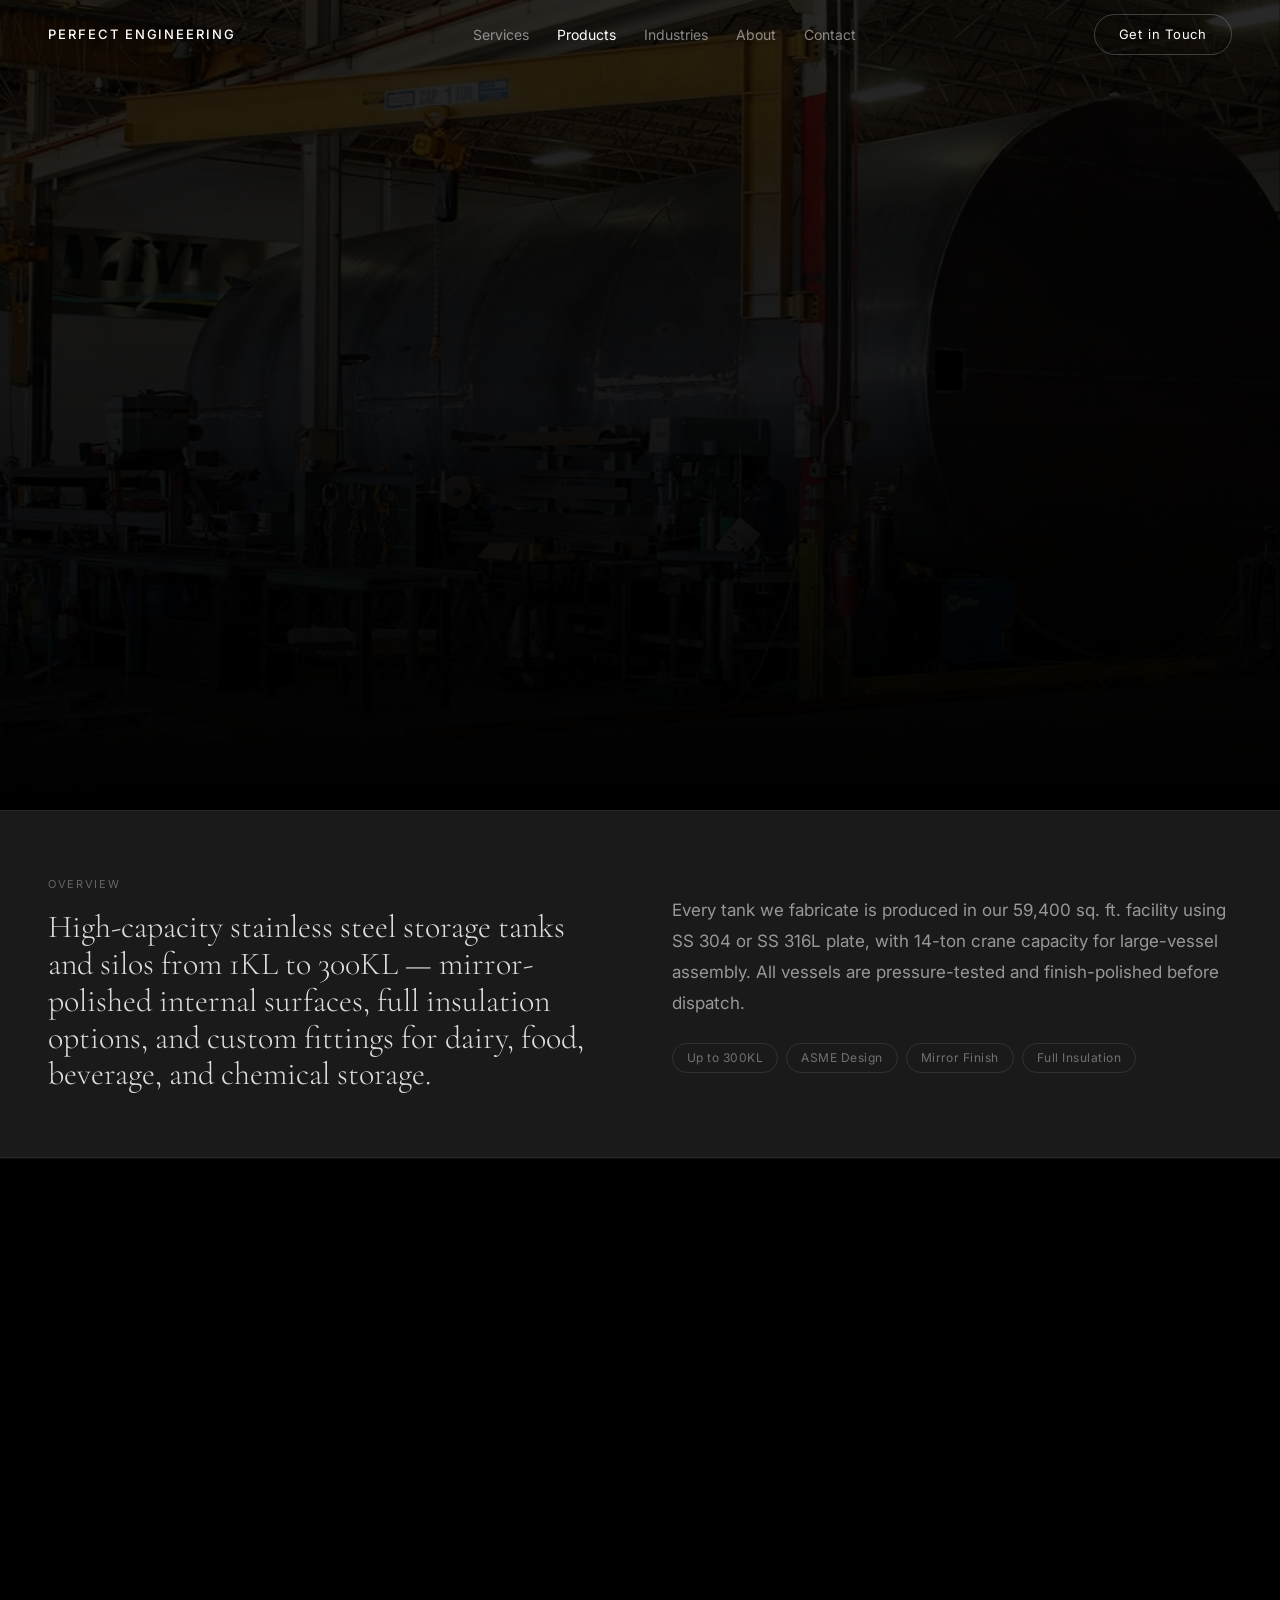
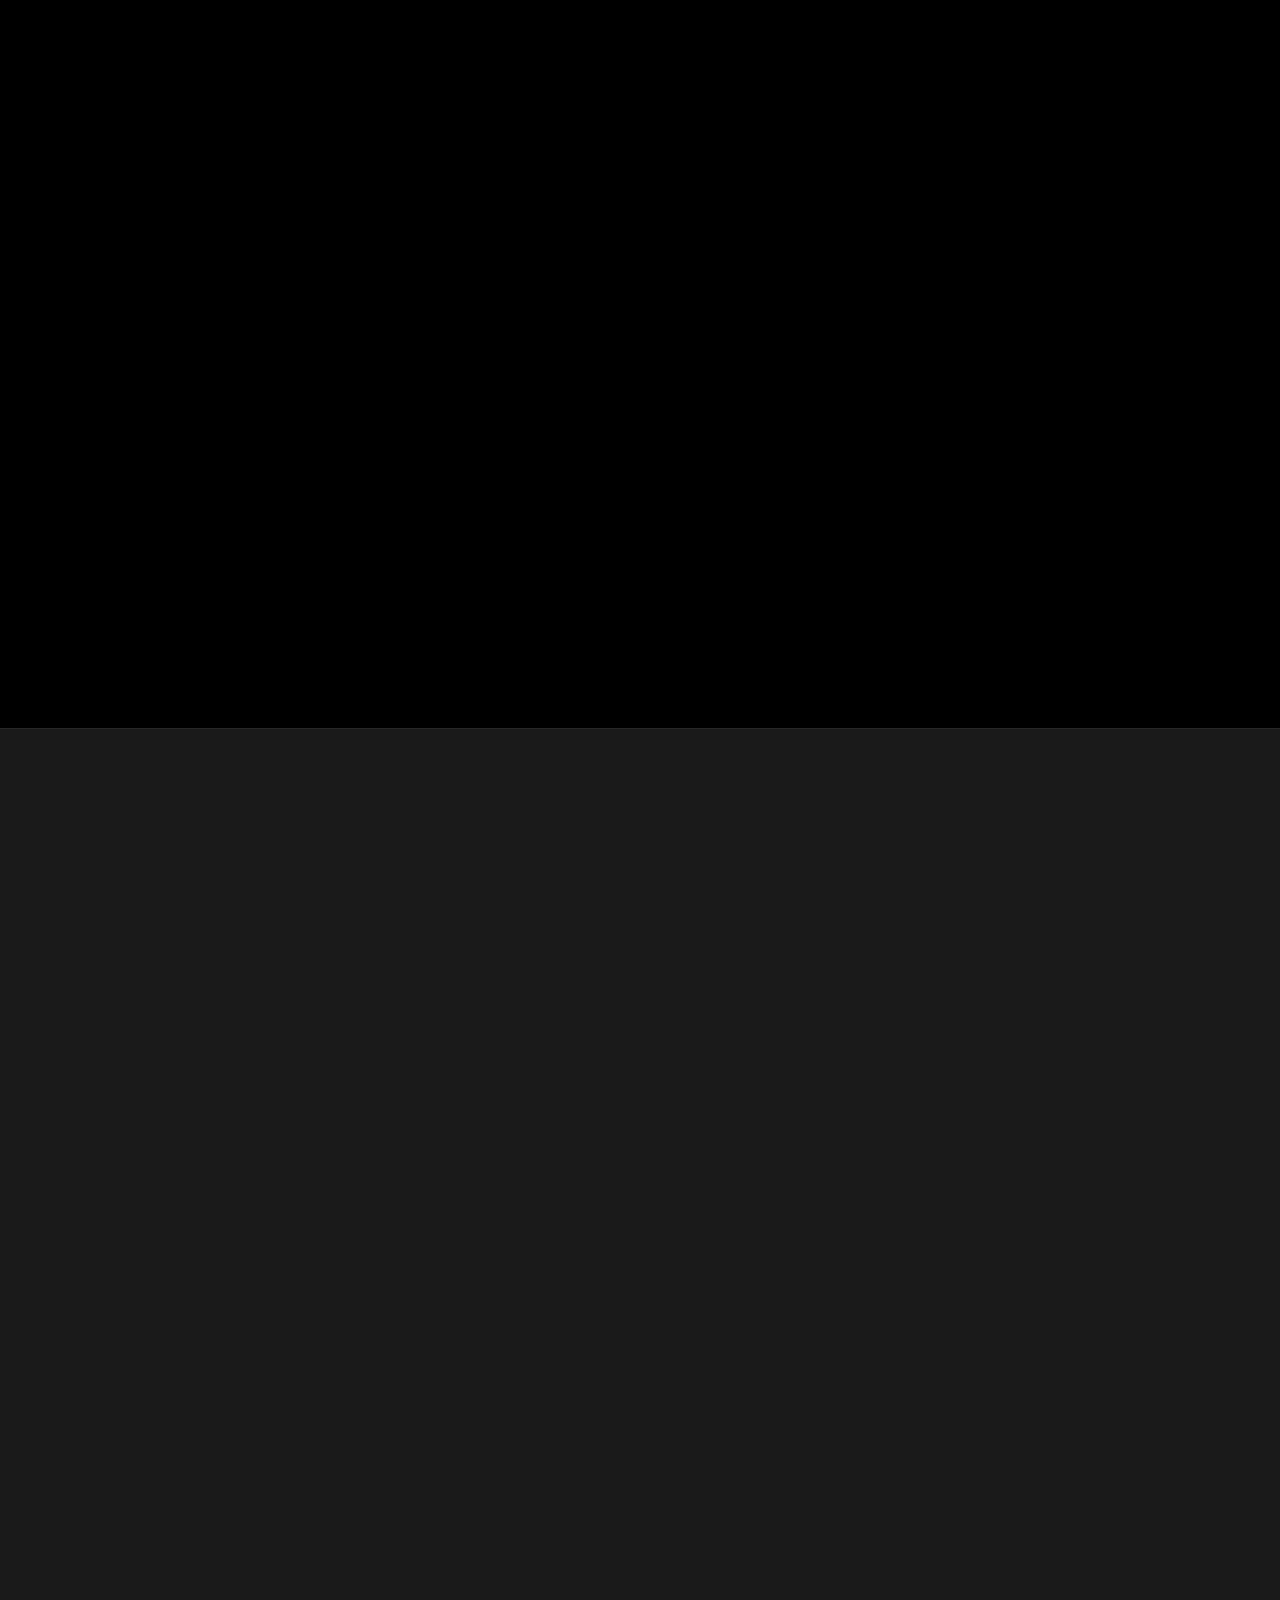
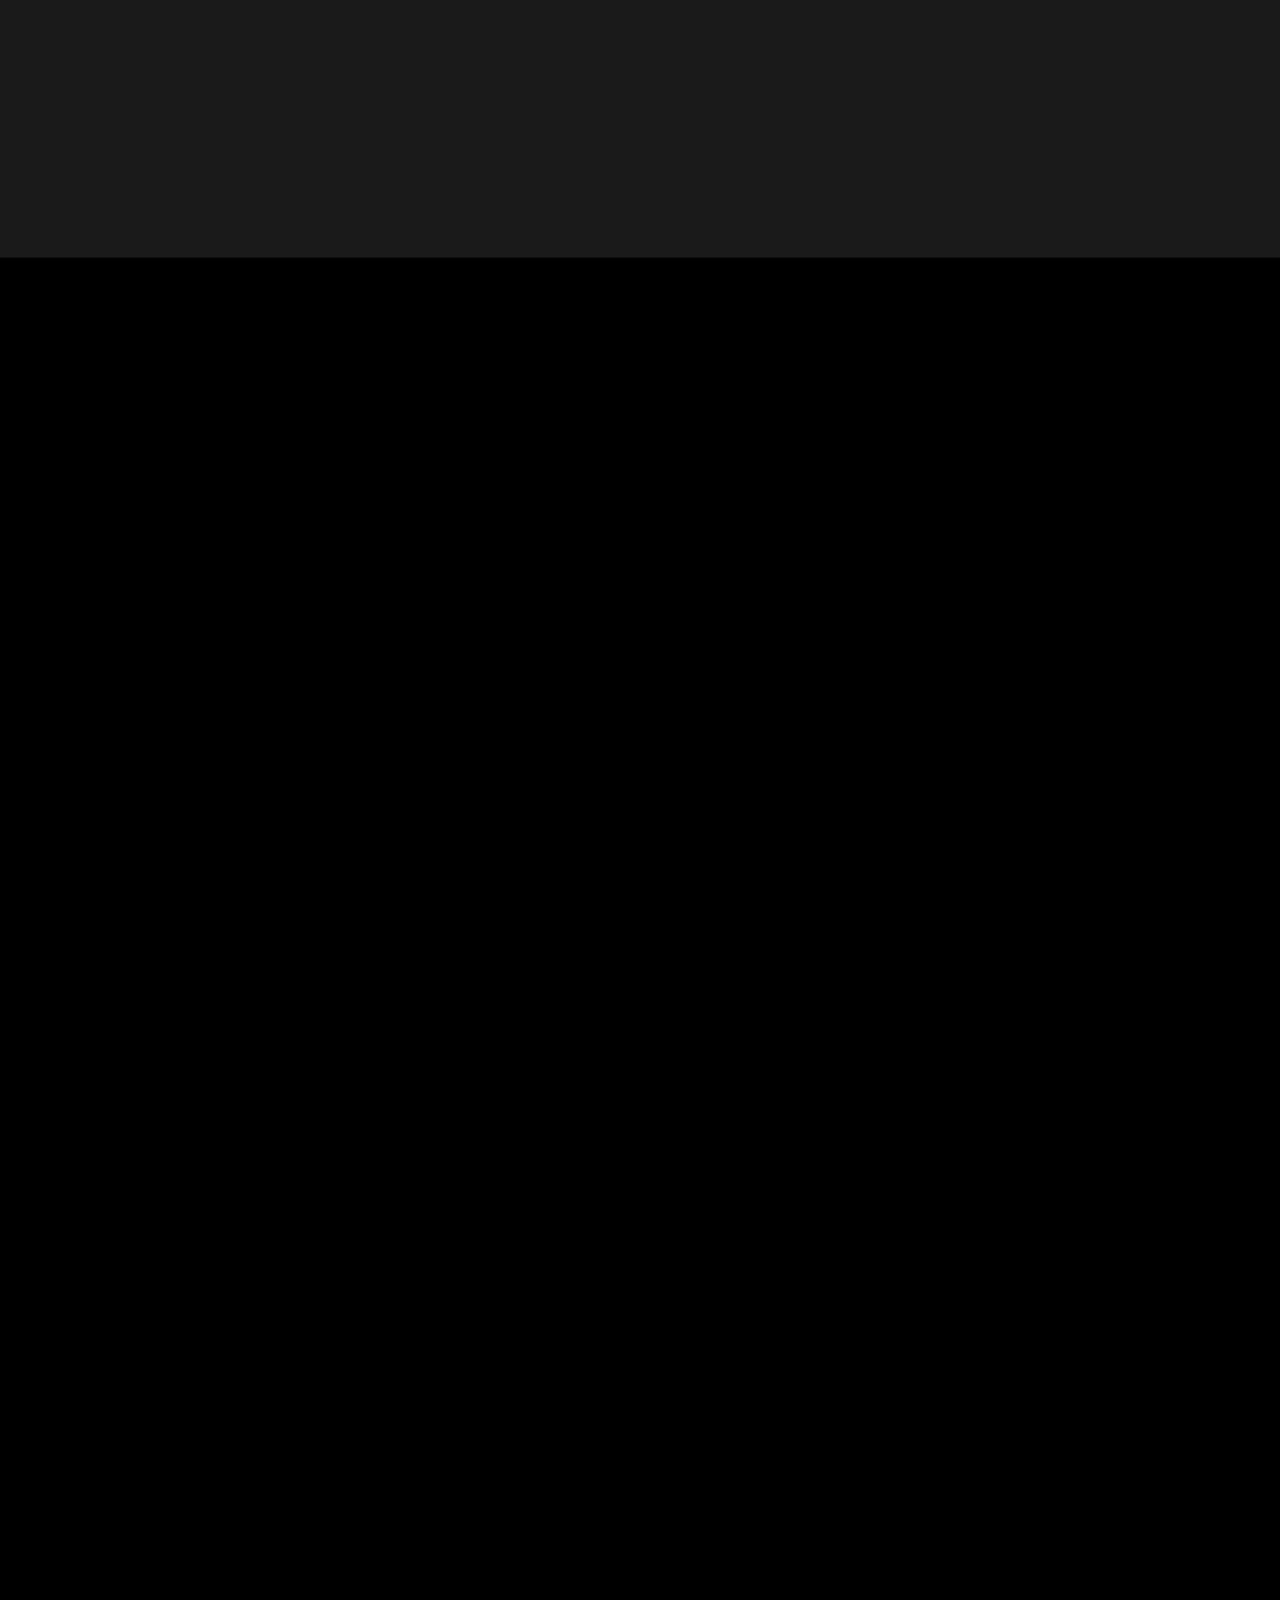
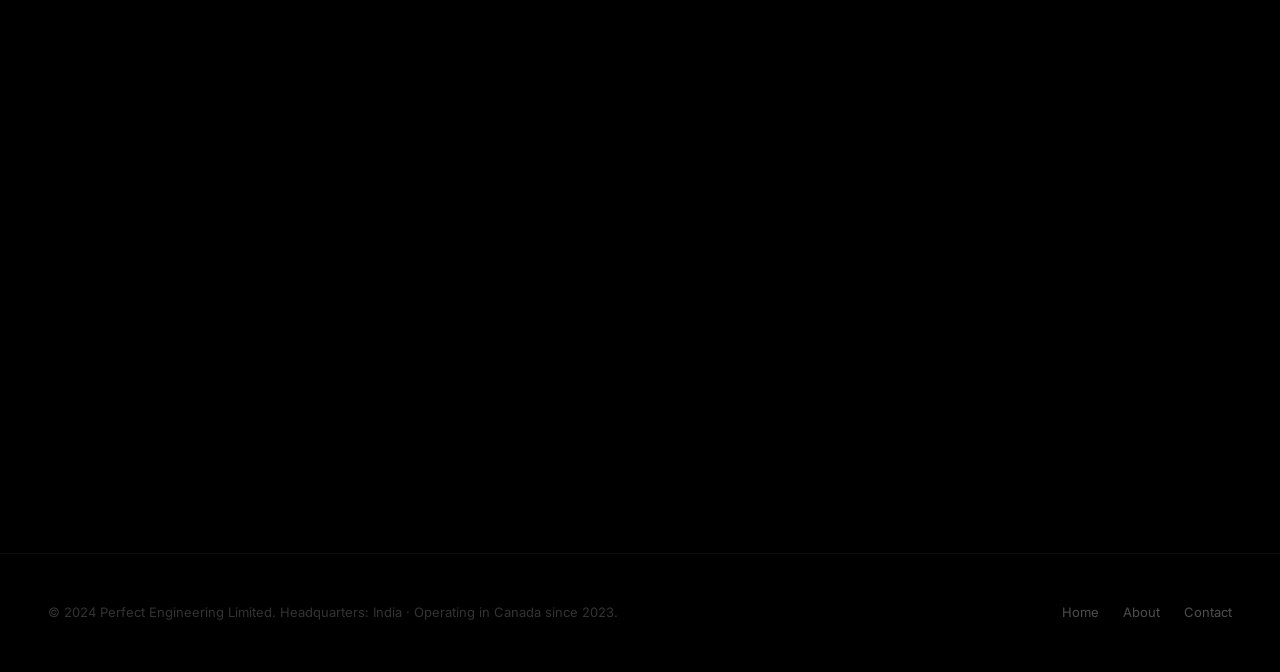
<file: tanks-silos.html>
<!DOCTYPE html>
<html lang="en">
<head>
<meta charset="UTF-8"/>
<meta name="viewport" content="width=device-width,initial-scale=1.0"/>
<title>Tanks & Silos — Perfect Engineering Limited</title>
<link rel="preconnect" href="https://fonts.googleapis.com"/>
<link rel="preconnect" href="https://fonts.gstatic.com" crossorigin/>
<link href="https://fonts.googleapis.com/css2?family=Cormorant+Garamond:ital,wght@0,300;0,400;1,300&family=Inter:wght@300;400;500&display=swap" rel="stylesheet"/>
<link rel="stylesheet" href="theme.css"/>
<script src="theme.js"></script>
<style>
:root{--void:#000;--bone:#fff;--charcoal:#1a1a1a;--panel:#232323;--fd:'Cormorant Garamond',Georgia,serif;--fb:'Inter',system-ui,sans-serif;--hd:clamp(38px,5vw,72px);--r50:50px;--rpill:1000px;--s8:8px;--s12:12px;--s16:16px;--s24:24px;--s32:32px;--s48:48px;--s64:64px;--s96:96px;--s128:128px;--ease:cubic-bezier(.16,1,.3,1)}
*,*::before,*::after{box-sizing:border-box;margin:0;padding:0}
html{scroll-behavior:smooth}
body{background:var(--void);color:var(--bone);font-family:var(--fb);font-size:17px;line-height:1.65;-webkit-font-smoothing:antialiased;overflow-x:hidden;opacity:0;animation:pagein .6s var(--ease) .05s forwards}
@keyframes pagein{to{opacity:1}}
img{display:block;max-width:100%}
a{color:inherit;text-decoration:none}
.hd{font-family:var(--fd);font-size:var(--hd);font-weight:300;line-height:.9;letter-spacing:-.02em}
.body{font-size:17px;line-height:1.82;color:rgba(255,255,255,.55)}
.wrap{max-width:1440px;margin:0 auto;padding:0 var(--s48)}
.etxt{font-size:11px;letter-spacing:.15em;text-transform:uppercase;color:rgba(255,255,255,.33)}
.tag{padding:4px 14px;border:1px solid rgba(255,255,255,.1);border-radius:var(--rpill);font-size:12px;color:rgba(255,255,255,.38);letter-spacing:.04em}
.btnp{display:inline-flex;align-items:center;gap:10px;padding:16px 36px;background:var(--bone);border:1px solid var(--bone);border-radius:var(--rpill);font-size:13px;font-weight:500;letter-spacing:.07em;text-transform:uppercase;color:var(--void);transition:opacity .25s,transform .3s var(--ease)}
.btnp:hover{opacity:.82;transform:translateY(-2px)}
.btng{display:inline-flex;align-items:center;gap:10px;padding:16px 36px;border:1px solid rgba(255,255,255,.25);border-radius:var(--rpill);font-size:13px;font-weight:400;letter-spacing:.07em;text-transform:uppercase;color:var(--bone);transition:border-color .25s,background .25s,transform .3s var(--ease)}
.btng:hover{border-color:rgba(255,255,255,.55);background:rgba(255,255,255,.05);transform:translateY(-2px)}
@media(max-width:768px){.wrap{padding:0 var(--s24)}}
nav{position:fixed;top:0;left:0;right:0;z-index:200;padding:0 var(--s48);height:70px;display:flex;align-items:center;justify-content:space-between;transition:background .4s,backdrop-filter .4s,border-color .4s;border-bottom:1px solid transparent}
nav.sc{background:rgba(0,0,0,.92);backdrop-filter:blur(18px);border-color:rgba(255,255,255,.07)}
.nlogo{font-size:13px;font-weight:500;letter-spacing:.15em;text-transform:uppercase;color:var(--bone)}
.nlinks{display:flex;align-items:center;gap:28px;list-style:none}
.nlinks a{font-size:14px;color:rgba(255,255,255,.5);transition:color .2s}
.nlinks a:hover{color:var(--bone)}
.ncta{font-size:13px;color:var(--bone);border:1px solid rgba(255,255,255,.22);border-radius:var(--rpill);padding:9px 24px;letter-spacing:.06em}
.ncta:hover{border-color:rgba(255,255,255,.55);background:rgba(255,255,255,.06)}
.nmob{display:none;flex-direction:column;gap:5px;cursor:pointer;padding:4px}
.nmob span{width:22px;height:1.5px;background:var(--bone);display:block;transition:transform .35s var(--ease),opacity .25s}
.nmob.open span:nth-child(1){transform:translateY(6.5px) rotate(45deg)}
.nmob.open span:nth-child(2){opacity:0}
.nmob.open span:nth-child(3){transform:translateY(-6.5px) rotate(-45deg)}
@media(max-width:900px){.nlinks{display:none}.nmob{display:flex}nav{padding:0 var(--s24)}}
.mobmenu{position:fixed;inset:0;z-index:150;background:rgba(0,0,0,.97);display:flex;flex-direction:column;justify-content:center;align-items:center;gap:var(--s32);opacity:0;pointer-events:none;transition:opacity .4s var(--ease)}
.mobmenu.open{opacity:1;pointer-events:all}
.mobmenu a{font-family:var(--fd);font-size:clamp(36px,8vw,60px);font-weight:300;color:rgba(255,255,255,.7)}
.mobmenu a:hover{color:var(--bone)}
.sr{opacity:0;transform:translateY(28px);transition:opacity .8s var(--ease),transform .8s var(--ease)}
.sr.in{opacity:1;transform:translateY(0)}
.sd2{transition-delay:.13s}
.hero{min-height:90vh;position:relative;display:flex;align-items:flex-end;overflow:hidden}
.hbg{position:absolute;inset:0;z-index:0;overflow:hidden}
.hbg img{width:100%;height:115%;object-fit:cover;filter:brightness(.18);will-change:transform}
.hbg::after{content:'';position:absolute;inset:0;background:linear-gradient(to bottom,rgba(0,0,0,.1) 0%,rgba(0,0,0,.6) 65%,rgba(0,0,0,1) 100%)}
.hcont{position:relative;z-index:1;width:100%;padding:var(--s128) var(--s48) var(--s96)}
@media(max-width:768px){.hcont{padding:100px var(--s24) var(--s48)}}
.breadcrumb{display:flex;align-items:center;gap:var(--s12);margin-bottom:var(--s48);flex-wrap:wrap}
.breadcrumb a,.breadcrumb span{font-size:13px;letter-spacing:.07em;color:rgba(255,255,255,.33)}
.breadcrumb a:hover{color:rgba(255,255,255,.7)}
.breadcrumb .sep{color:rgba(255,255,255,.15)}
.breadcrumb .cur-bc{color:rgba(255,255,255,.6)}
.hgrid{display:grid;grid-template-columns:1fr auto;gap:var(--s48);align-items:flex-end}
@media(max-width:900px){.hgrid{grid-template-columns:1fr}}
.hright{display:flex;flex-direction:column;align-items:flex-end;gap:var(--s12)}
@media(max-width:900px){.hright{flex-direction:row;flex-wrap:wrap;margin-top:var(--s24)}}
.hr{opacity:0;transform:translateY(30px);transition:opacity .9s var(--ease),transform .9s var(--ease)}
.hr.in{opacity:1;transform:translateY(0)}
.d1{transition-delay:.08s}.d2{transition-delay:.22s}.d3{transition-delay:.38s}.d4{transition-delay:.52s}
.intro-strip{padding:var(--s64) 0;border-top:1px solid rgba(255,255,255,.06);border-bottom:1px solid rgba(255,255,255,.06);background:var(--charcoal)}
.intro-inner{display:grid;grid-template-columns:1fr 1fr;gap:var(--s64);align-items:center}
@media(max-width:768px){.intro-inner{grid-template-columns:1fr;gap:var(--s32)}}
.spec-pills{display:flex;flex-wrap:wrap;gap:var(--s8)}
.segment{padding:var(--s128) 0;border-top:1px solid rgba(255,255,255,.06)}
.seg-inner{display:grid;grid-template-columns:1fr 1fr;gap:var(--s96);align-items:flex-start}
@media(max-width:900px){.seg-inner{grid-template-columns:1fr;gap:var(--s48)}}
.seg-inner.rev{direction:rtl}
.seg-inner.rev>*{direction:ltr}
.seg-img{border-radius:var(--r50);overflow:hidden;position:relative}
.seg-img img{width:100%;height:100%;object-fit:cover;filter:brightness(.55) contrast(1.1);transition:filter .6s,transform .7s var(--ease)}
.seg-img:hover img{filter:brightness(.68) contrast(1.1);transform:scale(1.03)}
.seg-img.tall{aspect-ratio:3/4}
.seg-num-badge{position:absolute;bottom:var(--s24);left:var(--s24);z-index:2;background:rgba(0,0,0,.72);backdrop-filter:blur(10px);border:1px solid rgba(255,255,255,.13);border-radius:var(--rpill);padding:8px 20px;font-size:11px;letter-spacing:.12em;text-transform:uppercase;color:rgba(255,255,255,.7)}
.seg-content{display:flex;flex-direction:column;gap:var(--s32);padding-top:var(--s16)}
.seg-label{font-size:11px;letter-spacing:.15em;text-transform:uppercase;color:rgba(255,255,255,.25)}
.seg-title{font-family:var(--fd);font-size:clamp(36px,4.5vw,64px);font-weight:300;line-height:.9;letter-spacing:-.02em}
.seg-desc{font-size:17px;line-height:1.82;color:rgba(255,255,255,.52)}
.seg-features{display:flex;flex-direction:column;gap:0;border-top:1px solid rgba(255,255,255,.07)}
.feat-item{display:flex;align-items:flex-start;gap:var(--s16);padding:20px 0;border-bottom:1px solid rgba(255,255,255,.07)}
.feat-arrow{flex-shrink:0;font-size:12px;color:rgba(255,255,255,.2);margin-top:2px}
.feat-text{font-size:15px;color:rgba(255,255,255,.5);line-height:1.65;flex:1}
.feat-text strong{color:rgba(255,255,255,.78);font-weight:400}
.seg-options-grid{display:flex;flex-wrap:wrap;gap:var(--s8);margin-top:var(--s16)}
.opt-tag{padding:7px 18px;border:1px solid rgba(255,255,255,.1);border-radius:var(--rpill);font-size:13px;color:rgba(255,255,255,.42)}
.lp-cta{background:var(--panel);border-radius:var(--r50);padding:var(--s96) var(--s64);display:flex;flex-direction:column;align-items:center;text-align:center;gap:var(--s32);margin:0 var(--s48) var(--s128)}
@media(max-width:768px){.lp-cta{padding:var(--s64) var(--s32);border-radius:32px;margin:0 var(--s24) var(--s96)}}
.lp-cta-btns{display:flex;gap:var(--s16);flex-wrap:wrap;justify-content:center}
footer{padding:var(--s48) 0;border-top:1px solid rgba(255,255,255,.06)}
.fbot{display:flex;justify-content:space-between;align-items:center;flex-wrap:wrap;gap:var(--s16)}
.fbot p{font-size:13px;color:rgba(255,255,255,.2)}
.fbot-links{display:flex;gap:var(--s24)}
.fbot-links a{font-size:13px;color:rgba(255,255,255,.3)}
.fbot-links a:hover{color:var(--bone)}
</style>
</head>
<body>
<div class="mobmenu" id="mobmenu">
  <a href="index.html">Home</a><a href="index.html#services">Services</a><a href="index.html#products">Products</a><a href="index.html#industries">Industries</a><a href="about.html">About</a><a href="index.html#contact">Contact</a>
</div>
<nav id="nav">
  <a href="index.html" class="nlogo">Perfect Engineering</a>
  <ul class="nlinks">
    <li><a href="index.html#services">Services</a></li><li><a href="index.html#products" style="color:var(--bone)">Products</a></li><li><a href="index.html#industries">Industries</a></li><li><a href="about.html">About</a></li><li><a href="index.html#contact">Contact</a></li>
  </ul>
  <div style="display:flex;align-items:center;gap:var(--s24)">
    <a href="index.html#contact" class="ncta">Get in Touch</a>
    <div class="nmob" onclick="this.classList.toggle('open');document.getElementById('mobmenu').classList.toggle('open')"><span></span><span></span><span></span></div>
  </div>
</nav>

<section class="hero">
  <div class="hbg"><img src="images/storage-tanks.webp" alt="Stainless steel storage tanks and silos" id="hbgimg"/></div>
  <div class="hcont">
    <div class="breadcrumb hr d1"><a href="index.html">Home</a><span class="sep">›</span><a href="index.html#products">Products</a><span class="sep">›</span><span class="cur-bc">Tanks & Silos</span></div>
    <div class="hgrid">
      <div>
        <p class="etxt hr d2" style="margin-bottom:var(--s24)">Equipment · Storage & Process</p>
        <h1 class="hd hr d3">Tanks &amp; Silos</h1>
      </div>
      <div class="hright">
        <span class="tag hr d3">Up to 300KL</span>
        <span class="tag hr d4">SS 304 / 316L</span>
        <span class="tag hr d4">Custom Design</span>
      </div>
    </div>
  </div>
</section>

<div class="intro-strip">
  <div class="wrap">
    <div class="intro-inner">
      <div>
        <p class="etxt" style="margin-bottom:var(--s16)">Overview</p>
        <p style="font-family:var(--fd);font-size:clamp(22px,2.5vw,32px);font-weight:300;line-height:1.15;color:rgba(255,255,255,.85)">High-capacity stainless steel storage tanks and silos from 1KL to 300KL — mirror-polished internal surfaces, full insulation options, and custom fittings for dairy, food, beverage, and chemical storage.</p>
      </div>
      <div>
        <p class="body" style="margin-bottom:var(--s24)">Every tank we fabricate is produced in our 59,400 sq. ft. facility using SS 304 or SS 316L plate, with 14-ton crane capacity for large-vessel assembly. All vessels are pressure-tested and finish-polished before dispatch.</p>
        <div class="spec-pills"><span class="tag">Up to 300KL</span><span class="tag">ASME Design</span><span class="tag">Mirror Finish</span><span class="tag">Full Insulation</span></div>
      </div>
    </div>
  </div>
</div>

<!-- Vertical Silos -->
<section class="segment">
  <div class="wrap">
    <div class="seg-inner">
      <div class="sr">
        <div class="seg-img tall">
          <img loading="lazy" src="images/storage-tanks.webp" alt="Vertical stainless steel silo"/>
          <div class="seg-num-badge">01 · Vertical Silos</div>
        </div>
      </div>
      <div class="seg-content sr sd2">
        <div class="seg-label">Segment 01</div>
        <h2 class="seg-title">Vertical Storage<br/>Silos</h2>
        <p class="seg-desc">Large-capacity vertical silos for bulk milk, whey, water, CIP chemical, and raw material storage. Available with flat, conical, or dished bottoms in insulated or non-insulated configurations — up to 300KL capacity per unit.</p>
        <div class="seg-features">
          <div class="feat-item"><span class="feat-arrow">→</span><span class="feat-text"><strong>Capacity Range</strong> — 5KL to 300KL, single or multiple units with common header</span></div>
          <div class="feat-item"><span class="feat-arrow">→</span><span class="feat-text"><strong>Material</strong> — SS 304 / SS 316L with 2B or mirror-finish internal surface</span></div>
          <div class="feat-item"><span class="feat-arrow">→</span><span class="feat-text"><strong>Insulation</strong> — 60mm PUF / rockwool insulation with SS exterior cladding</span></div>
          <div class="feat-item"><span class="feat-arrow">→</span><span class="feat-text"><strong>Agitation</strong> — Side-entry or top-entry agitator options for liquid blending</span></div>
          <div class="feat-item"><span class="feat-arrow">→</span><span class="feat-text"><strong>Standard Fittings</strong> — Manway, CIP spray ball, vent, level gauge, thermometer, sample valve</span></div>
          <div class="feat-item"><span class="feat-arrow">→</span><span class="feat-text"><strong>Legs & Support</strong> — Adjustable SS legs or skirt-base for foundation bolt installation</span></div>
        </div>
        <div class="seg-options-grid">
          <span class="opt-tag">Milk Silo</span><span class="opt-tag">Whey Silo</span><span class="opt-tag">Water Tank</span><span class="opt-tag">Chemical Storage</span>
        </div>
      </div>
    </div>
  </div>
</section>

<!-- Horizontal Tanks -->
<section class="segment" style="background:var(--charcoal)">
  <div class="wrap">
    <div class="seg-inner rev">
      <div class="sr">
        <div class="seg-img tall">
          <img loading="lazy" src="images/milk-processing.jpg" alt="Horizontal stainless steel processing tank"/>
          <div class="seg-num-badge">02 · Horizontal Tanks</div>
        </div>
      </div>
      <div class="seg-content sr sd2">
        <div class="seg-label">Segment 02</div>
        <h2 class="seg-title">Horizontal Process<br/>Tanks</h2>
        <p class="seg-desc">Horizontal stainless steel process tanks for milk reception, cream maturation, buffer storage, and intermediate holding in processing lines. Designed with sloped bottoms and full drain capability for GMP compliance.</p>
        <div class="seg-features">
          <div class="feat-item"><span class="feat-arrow">→</span><span class="feat-text"><strong>Capacity Range</strong> — 1KL to 50KL in horizontal orientation</span></div>
          <div class="feat-item"><span class="feat-arrow">→</span><span class="feat-text"><strong>Sloped Bottom</strong> — Minimum 2° slope toward drain port for complete emptying</span></div>
          <div class="feat-item"><span class="feat-arrow">→</span><span class="feat-text"><strong>Jacketed Cooling</strong> — Dimple-plate or channel jacket for glycol / iced-water cooling</span></div>
          <div class="feat-item"><span class="feat-arrow">→</span><span class="feat-text"><strong>Slow-Speed Agitator</strong> — Anchor or paddle agitator with top-drive gearbox</span></div>
          <div class="feat-item"><span class="feat-arrow">→</span><span class="feat-text"><strong>Access Ladder & Platform</strong> — Integrated SS access ladder with safety handrail</span></div>
        </div>
        <div class="seg-options-grid">
          <span class="opt-tag">Milk Reception</span><span class="opt-tag">Cream Maturation</span><span class="opt-tag">Buffer Tank</span><span class="opt-tag">Mixing Tank</span>
        </div>
      </div>
    </div>
  </div>
</section>

<!-- Process Vessels -->
<section class="segment">
  <div class="wrap">
    <div class="seg-inner">
      <div class="sr">
        <div class="seg-img tall">
          <img loading="lazy" src="images/chemical-processing.webp" alt="Custom process vessels"/>
          <div class="seg-num-badge">03 · Custom Vessels</div>
        </div>
      </div>
      <div class="seg-content sr sd2">
        <div class="seg-label">Segment 03</div>
        <h2 class="seg-title">Custom Process<br/>Vessels</h2>
        <p class="seg-desc">Bespoke process vessel fabrication for specialised applications — pressure-rated vessels, multi-compartment tanks, and purpose-built storage solutions built to client drawings and process specifications.</p>
        <div class="seg-features">
          <div class="feat-item"><span class="feat-arrow">→</span><span class="feat-text"><strong>Pressure-Rated Design</strong> — ASME Section VIII vessels up to 15 bar design pressure</span></div>
          <div class="feat-item"><span class="feat-arrow">→</span><span class="feat-text"><strong>Multi-Compartment</strong> — Divided tanks with internal baffles for product segregation</span></div>
          <div class="feat-item"><span class="feat-arrow">→</span><span class="feat-text"><strong>Vacuum Capability</strong> — Full-vacuum-rated shell for evaporation and degassing duty</span></div>
          <div class="feat-item"><span class="feat-arrow">→</span><span class="feat-text"><strong>Custom Nozzle Layout</strong> — Designed to P&ID with ASME flanged nozzles at client-specified positions</span></div>
          <div class="feat-item"><span class="feat-arrow">→</span><span class="feat-text"><strong>Surface Finish</strong> — Ra 0.8 μm (No.4), Ra 0.4 μm (mirror), or electropolished per specification</span></div>
        </div>
        <div class="seg-options-grid">
          <span class="opt-tag">Pressure Vessel</span><span class="opt-tag">Vacuum Vessel</span><span class="opt-tag">Multi-Compartment</span><span class="opt-tag">OEM Fabrication</span>
        </div>
      </div>
    </div>
  </div>
</section>

<div class="lp-cta sr">
  <p class="etxt">Ready to start?</p>
  <h2 class="hd" style="text-align:center;max-width:600px">Enquire About Your<br/>Tank or Silo</h2>
  <p class="body" style="max-width:520px;text-align:center">Share your capacity requirement, product type, and site dimensions — our team will respond within 24 hours with a layout proposal and indicative price.</p>
  <div class="lp-cta-btns">
    <a href="index.html#contact" class="btnp">Request a Proposal</a>
    <a href="index.html#products" class="btng">← All Products</a>
  </div>
</div>

<footer>
  <div class="wrap">
    <div class="fbot">
      <p>© 2024 Perfect Engineering Limited. Headquarters: India · Operating in Canada since 2023.</p>
      <div class="fbot-links"><a href="index.html">Home</a><a href="about.html">About</a><a href="index.html#contact">Contact</a></div>
    </div>
  </div>
</footer>
<script>

  document.getElementById('nav').classList.toggle('sc',window.scrollY>40);
  document.getElementById('hbgimg').style.transform=`translateY(${window.scrollY*.15}px)`;
});
const io=new IntersectionObserver(e=>e.forEach(x=>x.isIntersecting&&x.target.classList.add('in')),{threshold:.12});
document.querySelectorAll('.sr,.hr').forEach(el=>io.observe(el));
</script>
</body>
</html>
</file>
<file: theme.css>
/* ═══════════════════════════════════════════
   THEME SYSTEM — Light / Dark
   Applied via: html[data-theme="light"]
═══════════════════════════════════════════ */

/* ── LIGHT MODE OVERRIDES ── */
html[data-theme="light"] {
  --void: #f4f2ee;
  --bone: #0d0d0d;
  --charcoal: #eae7e0;
  --panel: #e4e0d8;
  --panel2: #dad6cc;
}

/* Body & global */
html[data-theme="light"] body {
  background: var(--void);
  color: var(--bone);
}

/* Muted text overrides — NOT inside hero (always dark bg) */
html[data-theme="light"] .body,
html[data-theme="light"] .seg-desc,
html[data-theme="light"] .pcdesc,
html[data-theme="light"] .faq-a p {
  color: rgba(0,0,0,.52);
}

html[data-theme="light"] .etxt,
html[data-theme="light"] .seg-label,
html[data-theme="light"] .seg-options-title,
html[data-theme="light"] .pcnum,
html[data-theme="light"] .fbot p,
html[data-theme="light"] .fctitle {
  color: rgba(0,0,0,.35);
}

/* ── HERO: always dark background — all text stays white ── */
html[data-theme="light"] .hero .htag { color: rgba(255,255,255,.33) !important; }
html[data-theme="light"] .hero .disp,
html[data-theme="light"] .hero h1 { color: #fff !important; }
html[data-theme="light"] .hero .scr span { color: rgba(255,255,255,.55) !important; }
html[data-theme="light"] .hero .sline { background: rgba(255,255,255,.2) !important; }
html[data-theme="light"] .hero .eline { background: rgba(255,255,255,.12) !important; }
html[data-theme="light"] .hero .hmeta .pill {
  border-color: rgba(255,255,255,.15) !important;
  color: rgba(255,255,255,.5) !important;
}
html[data-theme="light"] .hero .hright { color: rgba(255,255,255,.75) !important; }
html[data-theme="light"] .hero .hright * { color: inherit !important; }
html[data-theme="light"] .hero .body { color: rgba(255,255,255,.55) !important; }
html[data-theme="light"] .hero .pill {
  border-color: rgba(255,255,255,.15) !important;
  color: rgba(255,255,255,.5) !important;
}
html[data-theme="light"] .hero .tag {
  border-color: rgba(255,255,255,.1) !important;
  color: rgba(255,255,255,.38) !important;
}
html[data-theme="light"] .hero .breadcrumb a,
html[data-theme="light"] .hero .breadcrumb span { color: rgba(255,255,255,.45) !important; }
html[data-theme="light"] .hero .btng {
  border-color: rgba(255,255,255,.25) !important;
  color: rgba(255,255,255,.85) !important;
}
html[data-theme="light"] .hero .btnp {
  background: #fff !important;
  border-color: #fff !important;
  color: #0d0d0d !important;
}
html[data-theme="light"] .hero .ey * { color: rgba(255,255,255,.35) !important; }

/* ── NAV: transparent over dark hero — keep links white until scrolled ── */
html[data-theme="light"] nav:not(.sc) .nlinks a { color: rgba(255,255,255,.65); }
html[data-theme="light"] nav:not(.sc) .nlinks a:hover,
html[data-theme="light"] nav:not(.sc) .nlinks a.active { color: #fff; }
html[data-theme="light"] nav:not(.sc) .ncta {
  border-color: rgba(255,255,255,.3);
  color: rgba(255,255,255,.85);
}
html[data-theme="light"] nav:not(.sc) .ncta:hover {
  border-color: rgba(255,255,255,.7);
  background: rgba(255,255,255,.08);
}
html[data-theme="light"] nav:not(.sc) .nmob span { background: rgba(255,255,255,.75); }
html[data-theme="light"] nav:not(.sc) .theme-toggle {
  border-color: rgba(255,255,255,.22);
  background: rgba(255,255,255,.07);
}

/* Nav */
html[data-theme="light"] nav.sc {
  background: rgba(244,242,238,.94);
  border-color: rgba(0,0,0,.08);
}
html[data-theme="light"] .nlinks a {
  color: rgba(0,0,0,.45);
}
html[data-theme="light"] .nlinks a:hover,
html[data-theme="light"] .nlinks a.active {
  color: var(--bone);
}
html[data-theme="light"] .nlinks a::after {
  background: var(--bone);
}
html[data-theme="light"] .ncta {
  border-color: rgba(0,0,0,.2);
  color: var(--bone);
}
html[data-theme="light"] .ncta:hover {
  border-color: rgba(0,0,0,.5);
  background: rgba(0,0,0,.04);
}
html[data-theme="light"] .nmob span {
  background: var(--bone);
}

/* Mobile menu */
html[data-theme="light"] .mobmenu {
  background: rgba(244,242,238,.98);
}
html[data-theme="light"] .mobmenu a {
  color: rgba(0,0,0,.65);
}
html[data-theme="light"] .mobmenu a:hover {
  color: var(--bone);
}
html[data-theme="light"] .mob-divider {
  background: rgba(0,0,0,.1);
}
html[data-theme="light"] .mob-contact a {
  color: rgba(0,0,0,.35);
}

/* Hero strip — sits over dark hero image; needs opaque light bg */
html[data-theme="light"] .hstrip {
  background: rgba(240,237,232,.92) !important;
  border-color: rgba(0,0,0,.08);
  backdrop-filter: blur(24px) saturate(1.4);
}
html[data-theme="light"] .hstrip-item {
  color: rgba(0,0,0,.45);
}
html[data-theme="light"] .hstrip-item::after {
  background: linear-gradient(to bottom,transparent,rgba(0,0,0,.1),transparent);
}
html[data-theme="light"] .hstrip-item:hover {
  color: rgba(0,0,0,.85);
}
html[data-theme="light"] .hstrip-icon {
  border-color: rgba(0,0,0,.12);
  background: rgba(0,0,0,.04);
}
html[data-theme="light"] .hstrip-item:hover .hstrip-icon {
  border-color: rgba(0,0,0,.3);
  background: rgba(0,0,0,.07);
}
html[data-theme="light"] .hstrip-icon svg {
  stroke: rgba(0,0,0,.45);
}
html[data-theme="light"] .hstrip-item:hover .hstrip-icon svg {
  stroke: rgba(0,0,0,.85);
}
html[data-theme="light"] .hstrip-lbl { color: rgba(0,0,0,.28) !important; }
html[data-theme="light"] .hstrip-val { color: rgba(0,0,0,.6) !important; }
html[data-theme="light"] .hstrip-item:hover .hstrip-val { color: var(--bone) !important; }
html[data-theme="light"] .hstrip-cta {
  background: var(--bone);
  border-color: var(--bone);
  color: var(--void);
}

/* Buttons */
html[data-theme="light"] .btnp {
  background: var(--bone);
  border-color: var(--bone);
  color: var(--void);
}
html[data-theme="light"] .btng {
  border-color: rgba(0,0,0,.22);
  color: var(--bone);
}
html[data-theme="light"] .btng:hover {
  border-color: rgba(0,0,0,.5);
  background: rgba(0,0,0,.04);
}

/* Pills and tags */
html[data-theme="light"] .pill {
  border-color: rgba(0,0,0,.12);
  color: rgba(0,0,0,.45);
}
html[data-theme="light"] .tag,
html[data-theme="light"] .opt-tag {
  border-color: rgba(0,0,0,.1);
  color: rgba(0,0,0,.4);
}

/* Dividers and lines */
html[data-theme="light"] .eline { background: rgba(0,0,0,.15); }
html[data-theme="light"] .sline { background: rgba(0,0,0,.15); }
html[data-theme="light"] .divider { background: rgba(0,0,0,.06); }

/* Marquee */
html[data-theme="light"] .mq {
  border-color: rgba(0,0,0,.06);
}
html[data-theme="light"] .mqi { color: rgba(0,0,0,.3); }
html[data-theme="light"] .mqs { color: rgba(0,0,0,.15); }

/* Services */
html[data-theme="light"] .svc-card {
  background: var(--panel);
  border-color: rgba(0,0,0,.07);
}
html[data-theme="light"] .svc-card:hover,
html[data-theme="light"] .svc-card.open {
  box-shadow: 0 12px 48px rgba(0,0,0,.1);
  border-color: rgba(0,0,0,.14);
}
html[data-theme="light"] .svc-num {
  color: rgba(0,0,0,.2);
  border-color: rgba(0,0,0,.08);
}
html[data-theme="light"] .svc-icon svg {
  stroke: rgba(0,0,0,.55);
}
html[data-theme="light"] .svc-body {
  color: rgba(0,0,0,.5);
  border-color: rgba(0,0,0,.07);
}
html[data-theme="light"] .svc-li::before {
  background: rgba(0,0,0,.25);
}

/* Products */
html[data-theme="light"] .prod-tabs {
  background: var(--panel);
  border-color: rgba(0,0,0,.07);
}
html[data-theme="light"] .prod-tab {
  color: rgba(0,0,0,.4);
}
html[data-theme="light"] .prod-tab.active {
  background: var(--bone);
  color: var(--void);
}
html[data-theme="light"] .pcard {
  background: var(--panel);
}
html[data-theme="light"] .pcard:hover {
  box-shadow: 0 24px 60px rgba(0,0,0,.15);
}
html[data-theme="light"] .liq-trigger {
  color: rgba(0,0,0,.4);
  border-color: rgba(0,0,0,.1);
  background: rgba(0,0,0,.03);
}
html[data-theme="light"] .liq-trigger:hover {
  color: var(--bone);
  background: rgba(0,0,0,.07);
  border-color: rgba(0,0,0,.2);
}

/* Industries */
html[data-theme="light"] .iitem {
  background: var(--panel);
  border-color: rgba(0,0,0,.07);
}
html[data-theme="light"] .iitem:hover {
  box-shadow: 0 12px 40px rgba(0,0,0,.1);
  border-color: rgba(0,0,0,.14);
}
html[data-theme="light"] .iico { color: rgba(0,0,0,.25); }
html[data-theme="light"] .iitem:hover .iico { color: rgba(0,0,0,.5); }
html[data-theme="light"] .isub { color: rgba(0,0,0,.35); }

/* Stats grid */
html[data-theme="light"] .sgrid {
  background: var(--panel);
  border-color: rgba(0,0,0,.07);
}
html[data-theme="light"] .sstat {
  border-color: rgba(0,0,0,.06);
}
html[data-theme="light"] .sstat-label { color: rgba(0,0,0,.33); }

/* About inline */
html[data-theme="light"] #about-inline {
  background: var(--charcoal);
}
html[data-theme="light"] .badge {
  background: rgba(0,0,0,.07);
  border-color: rgba(0,0,0,.1);
  color: rgba(0,0,0,.5);
}
html[data-theme="light"] .astat-label { color: rgba(0,0,0,.33); }
html[data-theme="light"] .astat-val { color: var(--bone); }

/* Process steps */
html[data-theme="light"] .pstep {
  border-color: rgba(0,0,0,.07);
}
html[data-theme="light"] .pstep:hover {
  background: rgba(0,0,0,.025);
}
html[data-theme="light"] .pnum { color: rgba(0,0,0,.15); }
html[data-theme="light"] .pitem.in .pbar { background: rgba(0,0,0,.5); }
html[data-theme="light"] .pbar-bg { background: rgba(0,0,0,.07); }

/* Contact section */
html[data-theme="light"] #contact {
  background: var(--charcoal);
  border-color: rgba(0,0,0,.06);
}
html[data-theme="light"] .cinput {
  background: rgba(0,0,0,.04);
  border-color: rgba(0,0,0,.1);
  color: var(--bone);
}
html[data-theme="light"] .cinput:focus {
  border-color: rgba(0,0,0,.35);
  background: rgba(0,0,0,.06);
}
html[data-theme="light"] .cinput::placeholder { color: rgba(0,0,0,.3); }
html[data-theme="light"] .cinput option { background: var(--charcoal); }
html[data-theme="light"] .cinfo-icon {
  background: rgba(0,0,0,.06);
  border-color: rgba(0,0,0,.09);
}
html[data-theme="light"] .cinfo-icon svg { stroke: rgba(0,0,0,.55); }
html[data-theme="light"] .cinfo-lbl { color: rgba(0,0,0,.35); }
html[data-theme="light"] .cinfo-val { color: rgba(0,0,0,.75); }

/* FAQ */
html[data-theme="light"] .faq-item { border-color: rgba(0,0,0,.08); }
html[data-theme="light"] .faq-q { color: var(--bone); }
html[data-theme="light"] .faq-q:hover { color: rgba(0,0,0,.7); }
html[data-theme="light"] .faq-icon { color: rgba(0,0,0,.25); }
html[data-theme="light"] .faq-item.open .faq-icon { color: rgba(0,0,0,.65); }

/* Footer */
html[data-theme="light"] footer {
  border-color: rgba(0,0,0,.07);
}
html[data-theme="light"] .fcol { border-color: rgba(0,0,0,.06); }
html[data-theme="light"] .flinks a { color: rgba(0,0,0,.38); }
html[data-theme="light"] .flinks a:hover { color: var(--bone); }
html[data-theme="light"] .fbot { border-color: rgba(0,0,0,.06); }
html[data-theme="light"] .fbot p { color: rgba(0,0,0,.25); }
html[data-theme="light"] .fbot-links a { color: rgba(0,0,0,.3); }
html[data-theme="light"] .fbot-links a:hover { color: var(--bone); }

/* Clients & capabilities section overrides */
html[data-theme="light"] #capabilities,
html[data-theme="light"] #faq {
  background: var(--charcoal) !important;
}
html[data-theme="light"] #clients {
  background: var(--void);
}

/* Scroll progress bar */
html[data-theme="light"] .sprogbar {
  background: linear-gradient(90deg,rgba(0,0,0,.7),rgba(0,0,0,.4));
}

/* Liquid modal */
html[data-theme="light"] .lq-overlay {
  background: rgba(0,0,0,.6);
}
html[data-theme="light"] .lq-modal {
  background: var(--void);
  border-color: rgba(0,0,0,.07);
}
html[data-theme="light"] .lq-header { border-color: rgba(0,0,0,.07); }
html[data-theme="light"] .lq-close { color: rgba(0,0,0,.4); }
html[data-theme="light"] .lq-close:hover { color: var(--bone); }
html[data-theme="light"] .lq-tabs { border-color: rgba(0,0,0,.07); }
html[data-theme="light"] .lq-tab { color: rgba(0,0,0,.4); }
html[data-theme="light"] .lq-tab.act { color: var(--bone); border-color: var(--bone); }
html[data-theme="light"] .lq-feat {
  border-color: rgba(0,0,0,.07);
  color: rgba(0,0,0,.5);
}
html[data-theme="light"] .lq-feat strong { color: rgba(0,0,0,.8); }
html[data-theme="light"] .lq-feat-arrow { color: rgba(0,0,0,.2); }
html[data-theme="light"] .lq-opt { border-color: rgba(0,0,0,.1); color: rgba(0,0,0,.4); }

/* Detail pages: segment sections */
html[data-theme="light"] .segment { border-color: rgba(0,0,0,.06); }
html[data-theme="light"] .seg-features { border-color: rgba(0,0,0,.07); }
html[data-theme="light"] .feat-item { border-color: rgba(0,0,0,.06); }
html[data-theme="light"] .feat-arrow { color: rgba(0,0,0,.18); }
html[data-theme="light"] .feat-text { color: rgba(0,0,0,.5); }
html[data-theme="light"] .feat-text strong { color: rgba(0,0,0,.78); }
html[data-theme="light"] .seg-num-badge {
  background: rgba(244,242,238,.82);
  border-color: rgba(0,0,0,.1);
  color: rgba(0,0,0,.6);
}

/* History box */
html[data-theme="light"] .history-box {
  background: var(--panel);
  border-color: rgba(0,0,0,.08);
}
html[data-theme="light"] .history-label { color: rgba(0,0,0,.3); }
html[data-theme="light"] .history-text { color: rgba(0,0,0,.52); }

/* Intro strip on detail pages */
html[data-theme="light"] .intro-strip {
  background: var(--charcoal) !important;
  border-color: rgba(0,0,0,.06) !important;
}

/* CTA block */
html[data-theme="light"] .lp-cta {
  background: var(--panel);
}

/* ── THEME TOGGLE BUTTON ── */
.theme-toggle {
  width: 38px;
  height: 38px;
  border-radius: 50%;
  border: 1px solid rgba(255,255,255,.18);
  background: rgba(255,255,255,.06);
  cursor: pointer;
  display: flex;
  align-items: center;
  justify-content: center;
  transition: border-color .25s, background .25s, transform .2s;
  flex-shrink: 0;
}
.theme-toggle:hover {
  border-color: rgba(255,255,255,.45);
  background: rgba(255,255,255,.1);
  transform: scale(1.08);
}
.theme-toggle svg { width: 16px; height: 16px; transition: opacity .2s; }
.theme-toggle .ico-moon { display: block; }
.theme-toggle .ico-sun  { display: none; }

html[data-theme="light"] .theme-toggle {
  border-color: rgba(0,0,0,.15);
  background: rgba(0,0,0,.05);
}
html[data-theme="light"] .theme-toggle:hover {
  border-color: rgba(0,0,0,.35);
  background: rgba(0,0,0,.08);
}
html[data-theme="light"] .theme-toggle .ico-moon { display: none; }
html[data-theme="light"] .theme-toggle .ico-sun  { display: block; }
html[data-theme="light"] .theme-toggle svg { stroke: rgba(0,0,0,.65); }

/* Smooth theme transition */
html.theme-transitioning,
html.theme-transitioning *,
html.theme-transitioning *::before,
html.theme-transitioning *::after {
  transition:
    background-color .3s ease,
    border-color .3s ease,
    color .3s ease,
    box-shadow .3s ease !important;
}
</file>
